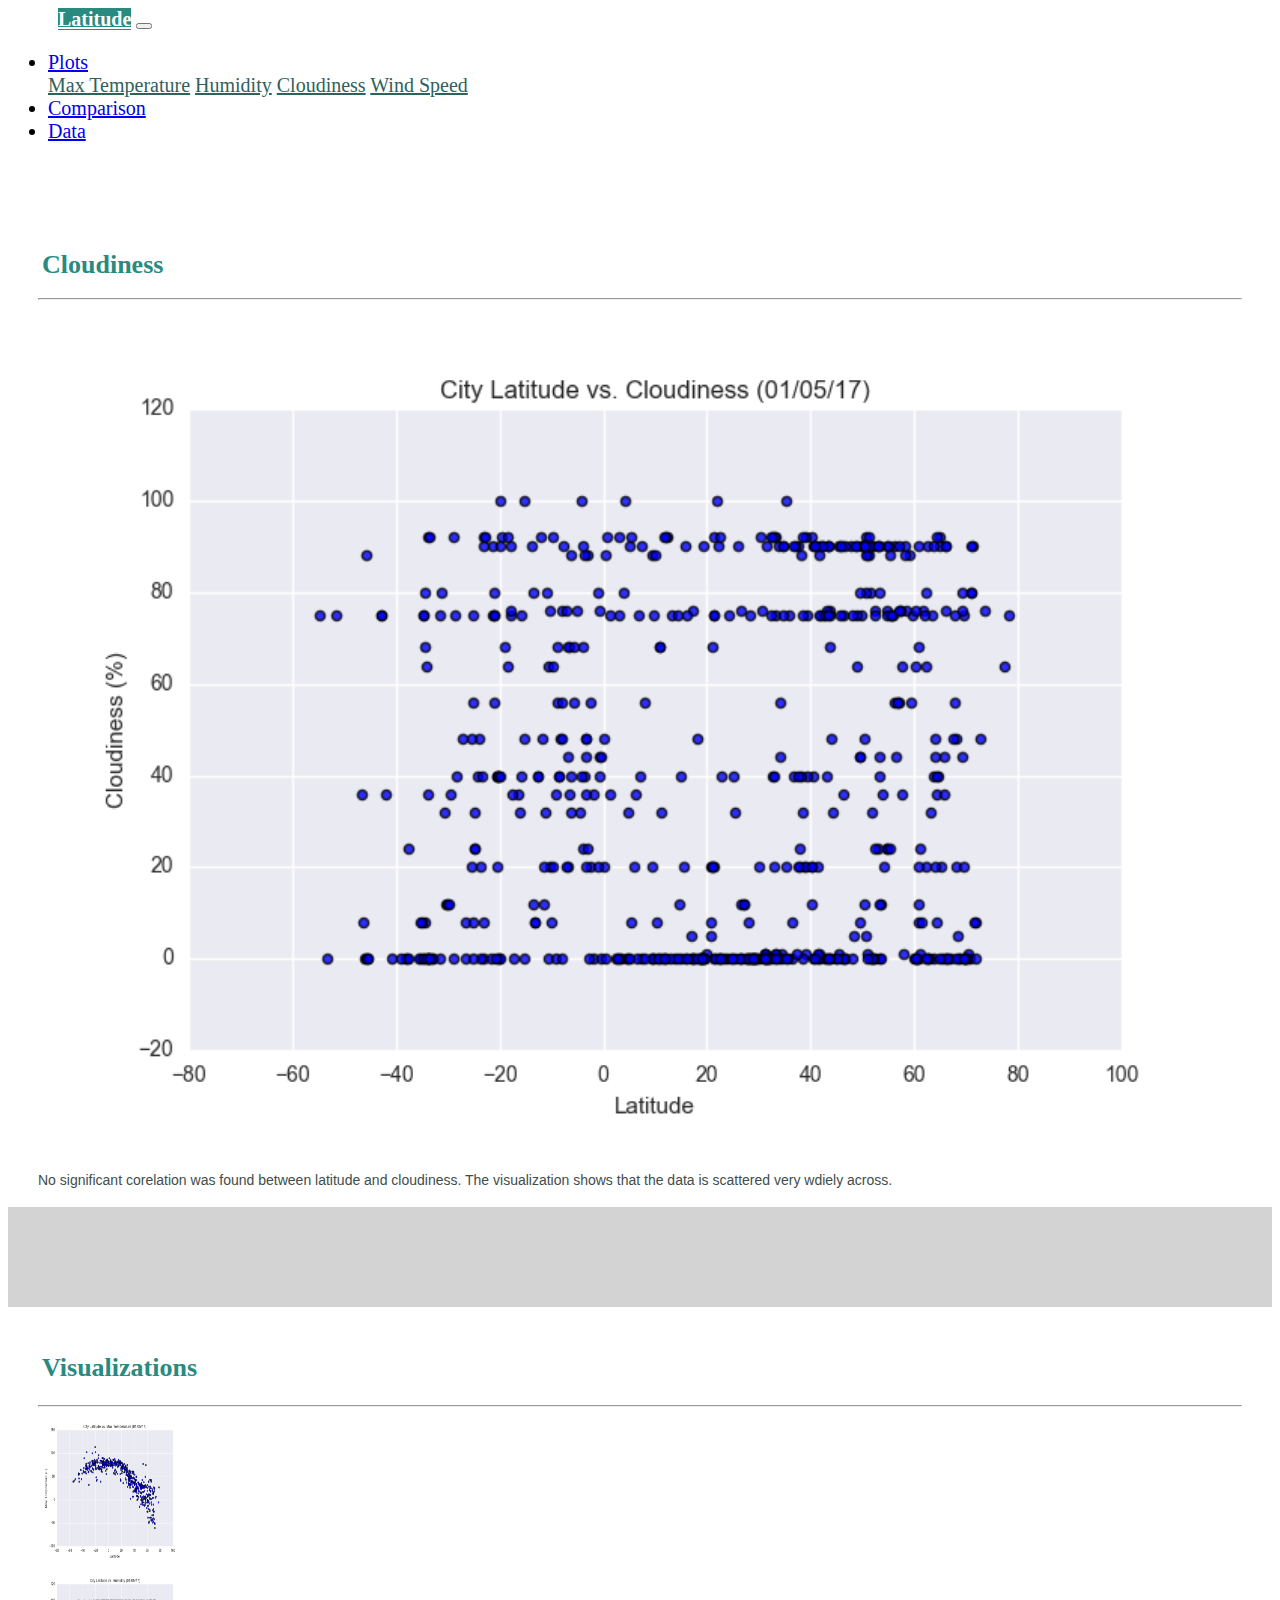
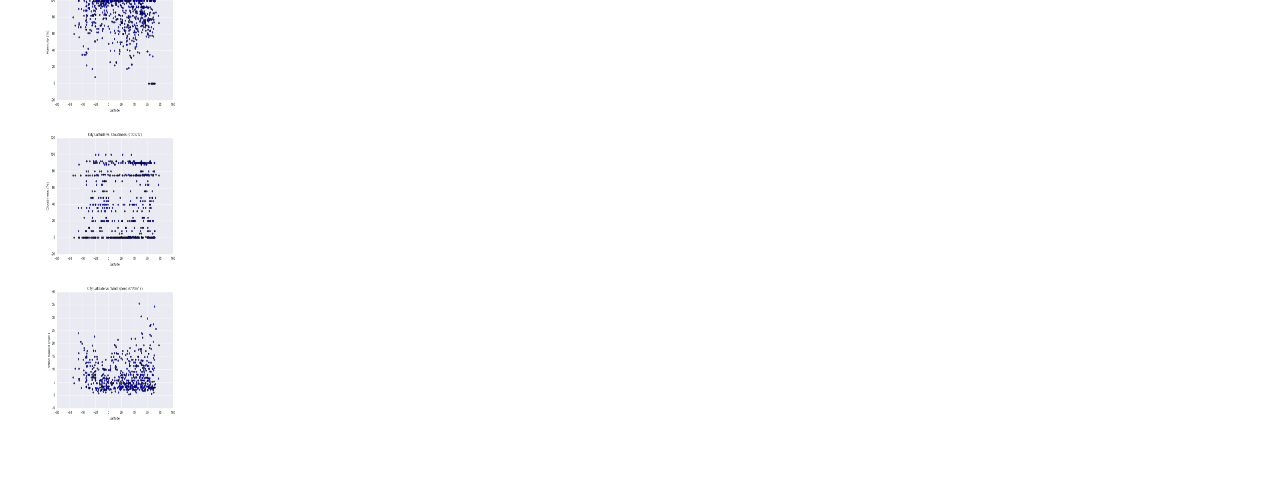
<file: cloudiness.html>
<!DOCTYPE html>
<html lang="en">

<head>
  <meta charset="UTF-8">
  <title>Bootstrap Visualization Dashboard</title>
  <link rel="stylesheet" href="https://cdn.jsdelivr.net/npm/bootstrap@4.5.3/dist/css/bootstrap.min.css" integrity="sha384-TX8t27EcRE3e/ihU7zmQxVncDAy5uIKz4rEkgIXeMed4M0jlfIDPvg6uqKI2xXr2" crossorigin="anonymous">
  <link rel="stylesheet" href="style.css">
</head>
<body>

<!-- Webpage #1: Landing Page -->
  <!-- navbar -->
  <div class="navigation">
    <nav class = "navbar fixed-top navbar-expand navbar-light">
        <a class="navbar-brand" href="index.html">Latitude</a>
        <button class="navbar-toggler border" type="button" data-toggle="collapse" data-target="#navbarNavDropdown" aria-controls="navbarNavDropdown" aria-expanded="false" aria-label="Toggle navigation">
          <span class="navbar-toggler-icon"></span>
        </button>
  ​
        <!-- Collect the nav links, forms, and other content for toggling -->
        <div class="collapse navbar-collapse" id="navbarNavDropdown">
          <ul class="navbar-nav ml-auto">
            <li class="nav-item dropdown">
              <a href="#" class="nav-link dropdown-toggle" data-toggle="dropdown" id="navbarDropdownMenuLink" role="button" aria-haspopup="true" aria-expanded="false">Plots</a>
              <div class="dropdown-menu" aria-labelledby="navbarDropdownMenuLink">
                <a class="dropdown-item" href="max_temp.html">Max Temperature</a>
                <a class="dropdown-item" href="humidity.html">Humidity</a>
                <a class="dropdown-item" href="cloudiness.html">Cloudiness</a>
                <a class="dropdown-item" href="wind.html">Wind Speed</a>
              </div>
            </li>
            <li class="nav-item">
        <a class="nav-link" href="comparison.html">Comparison</a>
      </li>
            <li class="nav-item">
        <a class="nav-link" href="data.html">Data</a>
      </li>
          </ul>
        </div>
      </nav>
  </div>
  
  <!-- Page Description -->
  <div class = "container-bg">
    <div class = "container">
      <div class = "row">
        <div class = "col-md-7">
          <div class = "landing-summary">
          <h1 class = "landing-header"> Cloudiness </h1>
          <hr>
          <br>
          <img src="Resources/assets/images/Fig3.png">
          <p>No significant corelation was found between latitude and cloudiness. The visualization shows that the data is scattered very wdiely across. </p>         
          </div>
        </div>


        <div class = "col-md-5">
          <div class = "imageNav-summary">
          <h2 class = "landing-header"> Visualizations </h2>        
          <hr>          
          <div class = "row">
            <div class = "col-md-6">
              <a href="max_temp.html">
              <img class = "small-image" src="Resources/assets/images/Fig1.png", title = "Lat vs. Max Temp">
              </a>
            </div>
            <div class = "col-md-6">
              <a href="humidity.html">
              <img class = "small-image" src="Resources/assets/images/Fig2.png", title = "Lat vs. Humidity">
              </a>
            </div>
   
            <div class = "col-md-6">
              <a href = "cloudiness.html">
              <img class = "small-image" src="Resources/assets/images/Fig3.png", title = "Lat vs. Cloudiness">
              </a>
            </div>
            <div class = "col-md-6">
              <a href = "wind.html">
              <img class = "small-image" src="Resources/assets/images/Fig4.png", title = "Lat vs. Wind">
              </a>
            </div>
         
        </div>
      </div>
    </div>
  </div>



<!-- jQuery CDN -->
<script src="https://code.jquery.com/jquery-3.5.1.slim.min.js"
integrity="sha384-DfXdz2htPH0lsSSs5nCTpuj/zy4C+OGpamoFVy38MVBnE+IbbVYUew+OrCXaRkfj"
crossorigin="anonymous"></script>
<!-- Bootstrap CDN -->
<script src="https://cdn.jsdelivr.net/npm/bootstrap@4.5.3/dist/js/bootstrap.bundle.min.js"
integrity="sha384-ho+j7jyWK8fNQe+A12Hb8AhRq26LrZ/JpcUGGOn+Y7RsweNrtN/tE3MoK7ZeZDyx"
crossorigin="anonymous"></script>

</body>

</html>
</file>
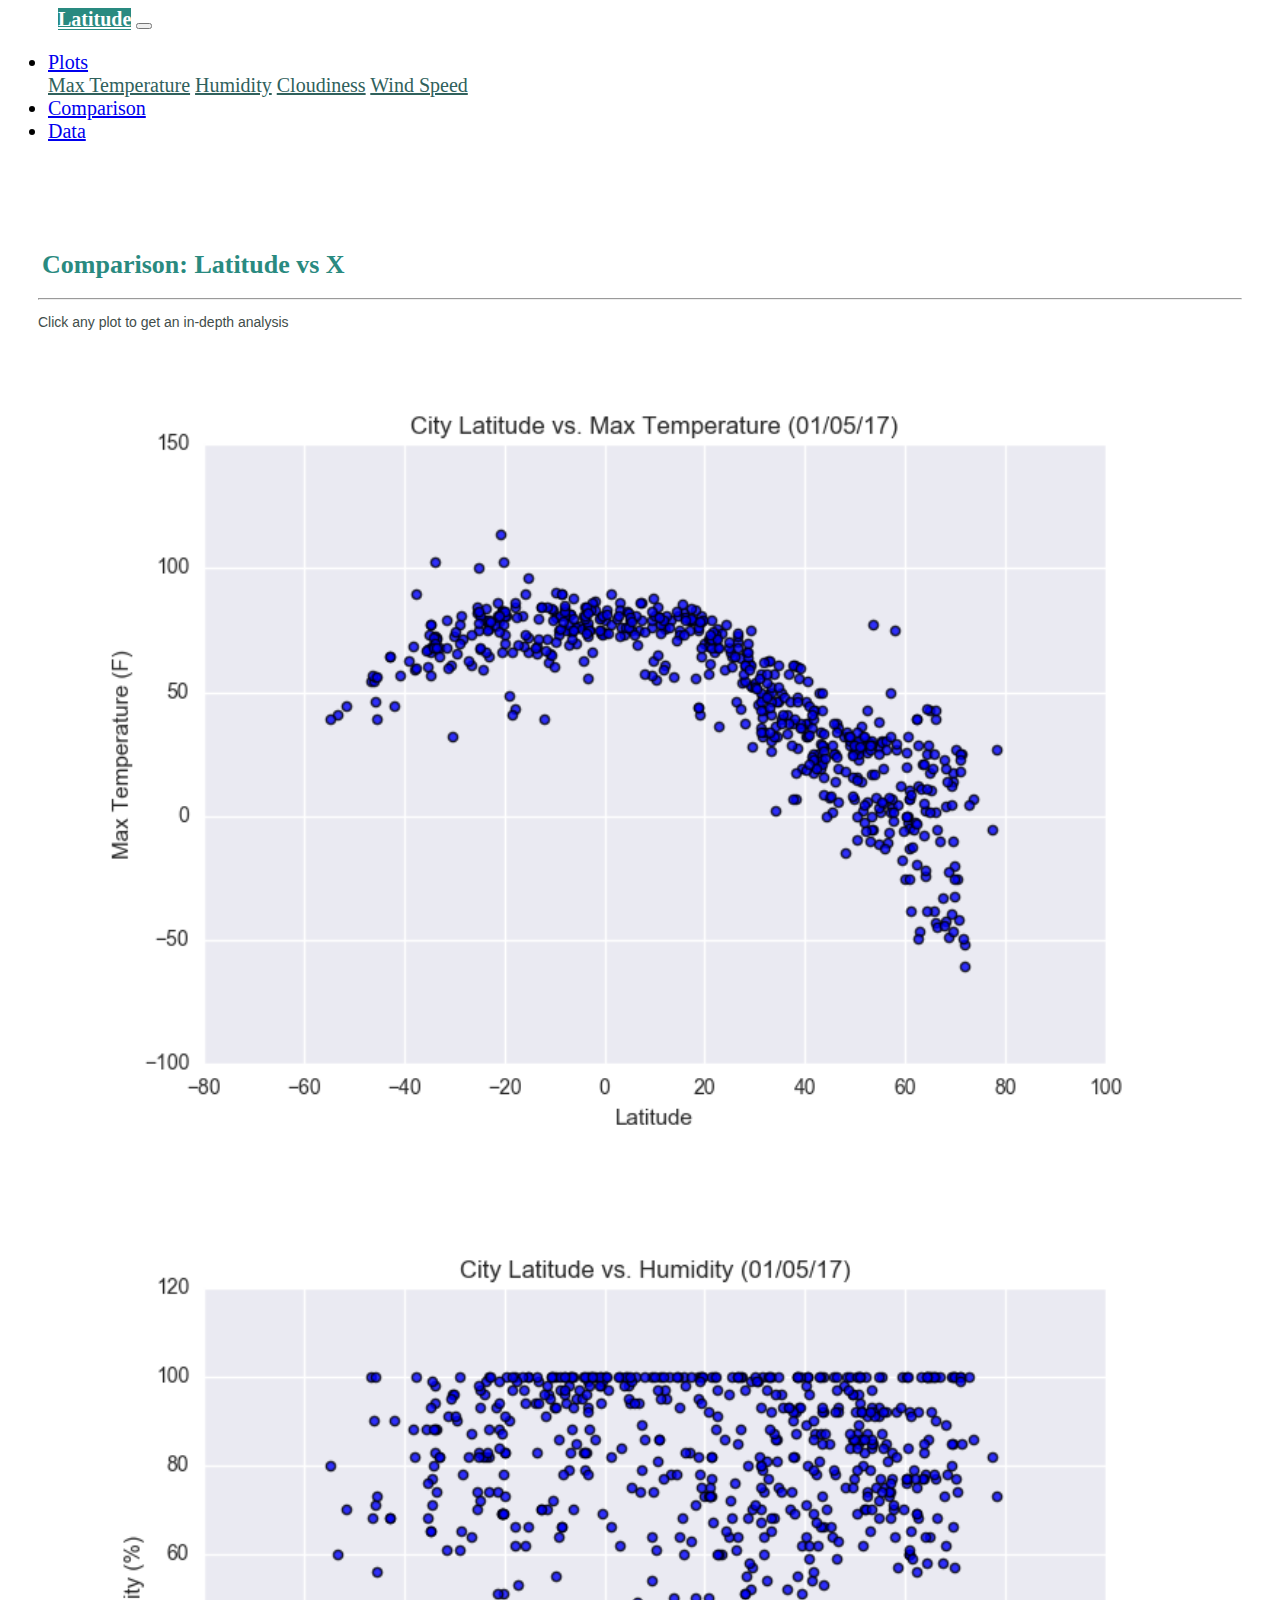
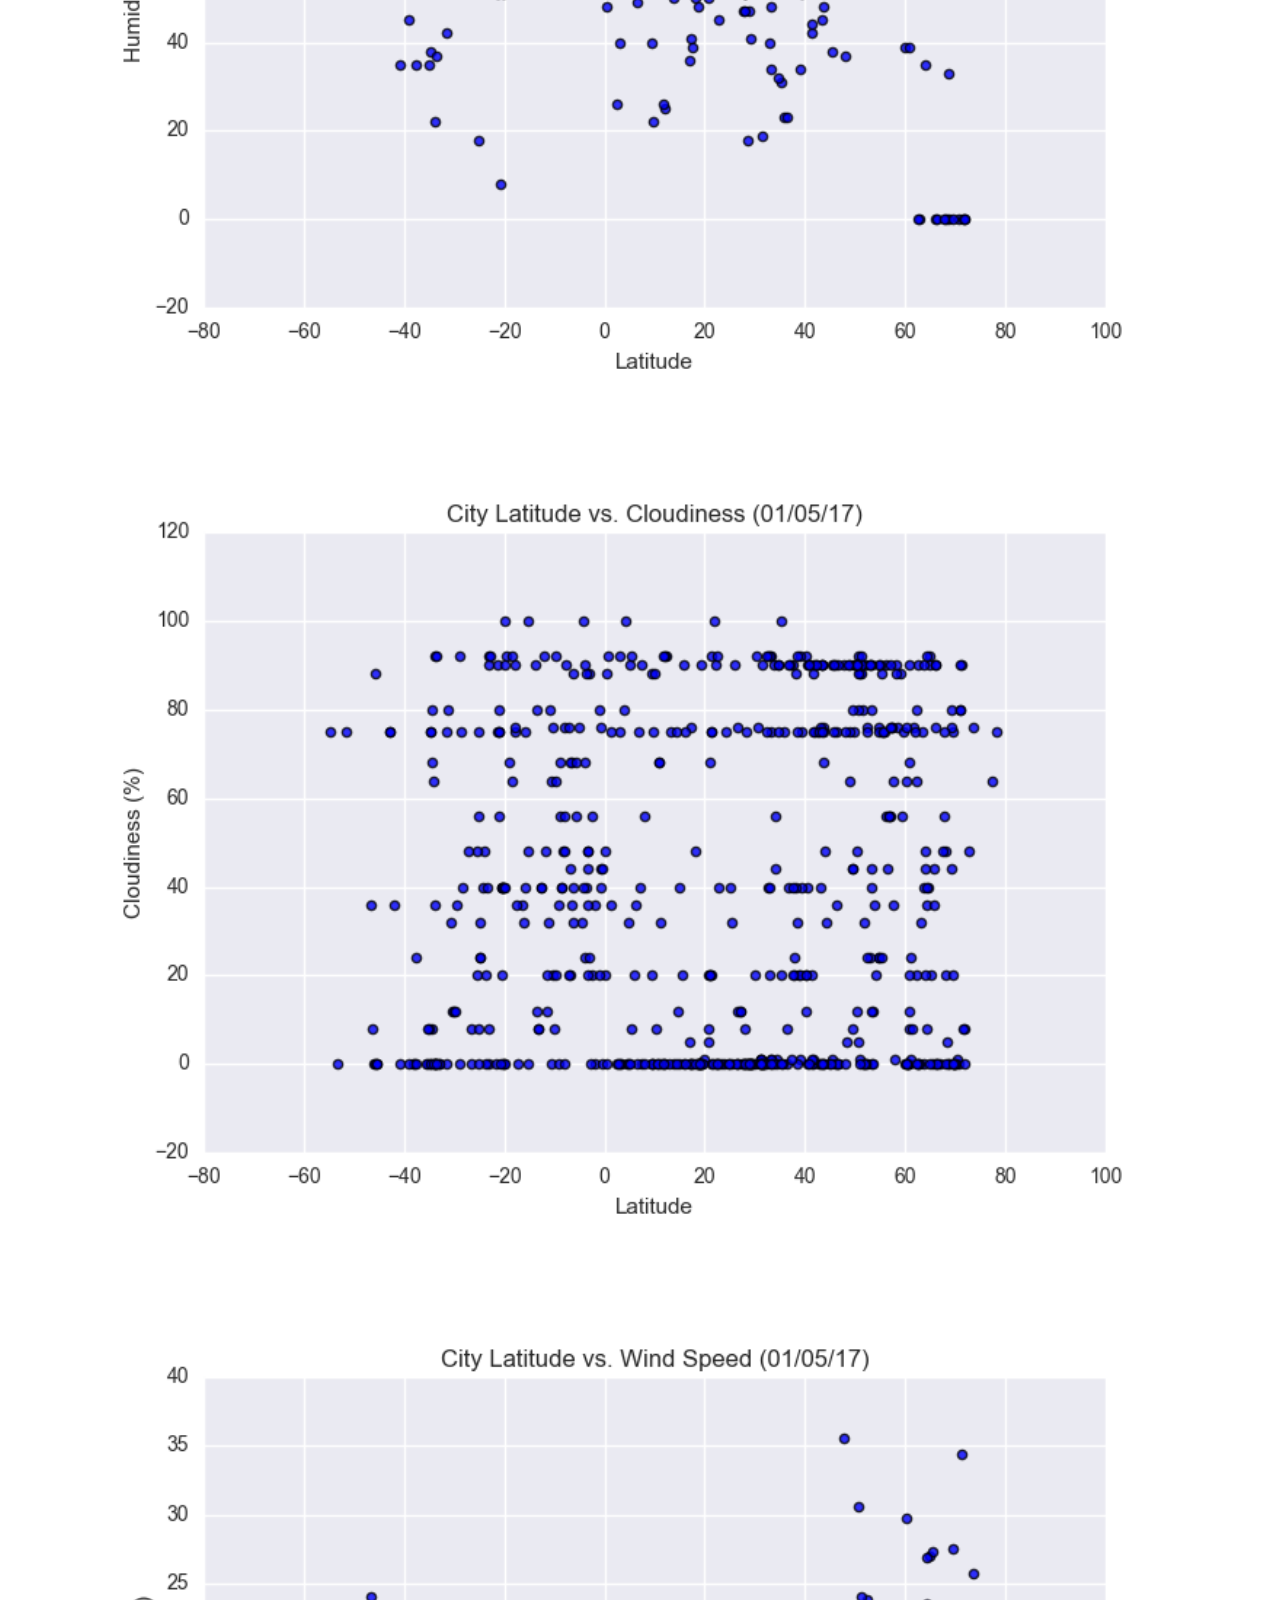
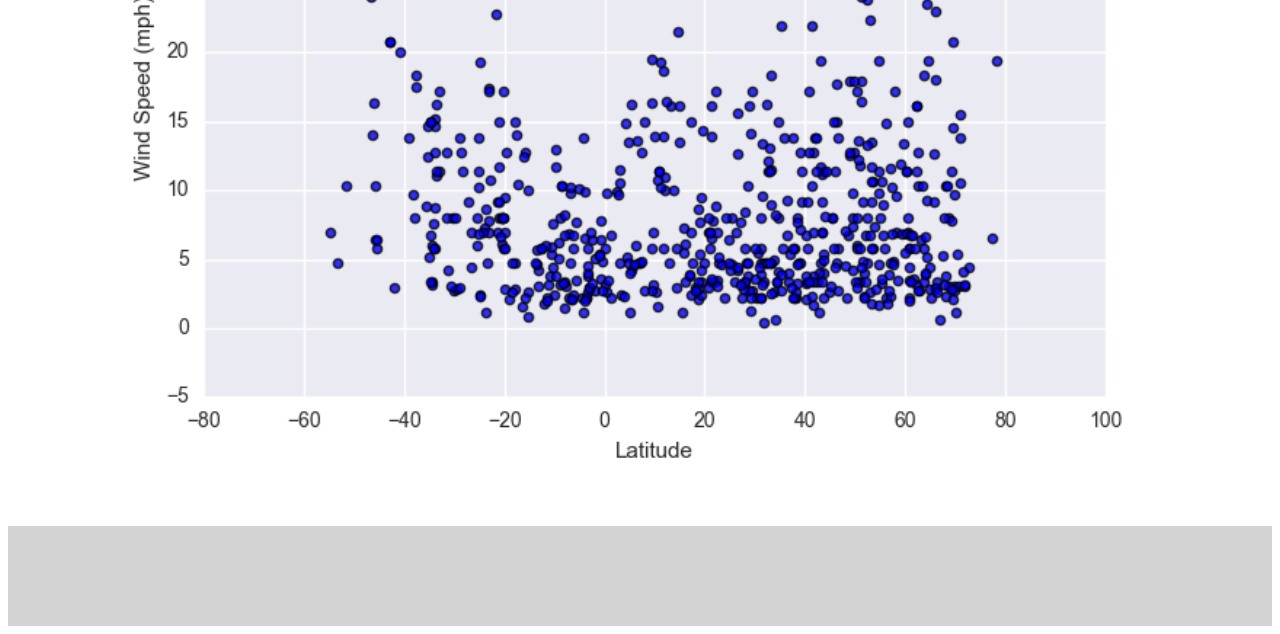
<file: comparison.html>
<!DOCTYPE html>
<html lang="en">

<head>
  <meta charset="UTF-8">
  <title>Bootstrap Visualization Dashboard</title>
  <link rel="stylesheet" href="https://cdn.jsdelivr.net/npm/bootstrap@4.5.3/dist/css/bootstrap.min.css" integrity="sha384-TX8t27EcRE3e/ihU7zmQxVncDAy5uIKz4rEkgIXeMed4M0jlfIDPvg6uqKI2xXr2" crossorigin="anonymous">
  <link rel="stylesheet" href="style.css">
</head>
<body>

<!-- Webpage #1: Landing Page -->
  <!-- navbar -->
  <div class="navigation">
    <nav class = "navbar fixed-top navbar-expand navbar-light">
        <a class="navbar-brand" href="index.html">Latitude</a>
        <button class="navbar-toggler border" type="button" data-toggle="collapse" data-target="#navbarNavDropdown" aria-controls="navbarNavDropdown" aria-expanded="false" aria-label="Toggle navigation">
          <span class="navbar-toggler-icon"></span>
        </button>
  ​
        <!-- Collect the nav links, forms, and other content for toggling -->
        <div class="collapse navbar-collapse" id="navbarNavDropdown">
          <ul class="navbar-nav ml-auto">
            <li class="nav-item dropdown">
              <a href="#" class="nav-link dropdown-toggle" data-toggle="dropdown" id="navbarDropdownMenuLink" role="button" aria-haspopup="true" aria-expanded="false">Plots</a>
              <div class="dropdown-menu" aria-labelledby="navbarDropdownMenuLink">
                <a class="dropdown-item" href="max_temp.html">Max Temperature</a>
                <a class="dropdown-item" href="humidity.html">Humidity</a>
                <a class="dropdown-item" href="cloudiness.html">Cloudiness</a>
                <a class="dropdown-item" href="wind.html">Wind Speed</a>
              </div>
            </li>
            <li class="nav-item">
        <a class="nav-link" href="comparison.html">Comparison</a>
      </li>
            <li class="nav-item">
        <a class="nav-link" href="data.html">Data</a>
      </li>
          </ul>
        </div>
      </nav>
  </div>
  
  <!-- Page Description -->
  <div class = "container-bg">
    <div class = "container", style="padding-bottom: 40px;">
      <div class = "row">
        <div class = "col-md-12">
          <div class = "landing-summary">
          <h1 class = "landing-header"> Comparison: Latitude vs X </h1>          
          <hr>          
          <p> Click any plot to get an in-depth analysis</p>    
          

          <div class = "row">
            <div class = "col-md-6", style="padding: 20px;">
              <a href="max_temp.html">
              <img src="Resources/assets/images/Fig1.png", title = "Lat vs. Max Temp">
              </a>
          </div>
          <div class = "col-md-6", style="padding: 20px;">
            <a href="humidity.html">
            <img src="Resources/assets/images/Fig2.png", title = "Lat vs. Humidity">
            </a>
          </div>
   
          <div class = "col-md-6", style="padding: 20px;">
            <a href = "cloudiness.html">
            <img src="Resources/assets/images/Fig3.png", title = "Lat vs. Cloudiness">
            </a>
          </div>
          <div class = "col-md-6", style="padding: 20px;">
            <a href = "wind.html">
            <img src="Resources/assets/images/Fig4.png", title = "Lat vs. Wind">
            </a>
          </div>         
        </div>
      </div>
    </div>
  </div>



<!-- jQuery CDN -->
<script src="https://code.jquery.com/jquery-3.5.1.slim.min.js"
integrity="sha384-DfXdz2htPH0lsSSs5nCTpuj/zy4C+OGpamoFVy38MVBnE+IbbVYUew+OrCXaRkfj"
crossorigin="anonymous"></script>
<!-- Bootstrap CDN -->
<script src="https://cdn.jsdelivr.net/npm/bootstrap@4.5.3/dist/js/bootstrap.bundle.min.js"
integrity="sha384-ho+j7jyWK8fNQe+A12Hb8AhRq26LrZ/JpcUGGOn+Y7RsweNrtN/tE3MoK7ZeZDyx"
crossorigin="anonymous"></script>

</body>

</html>
</file>
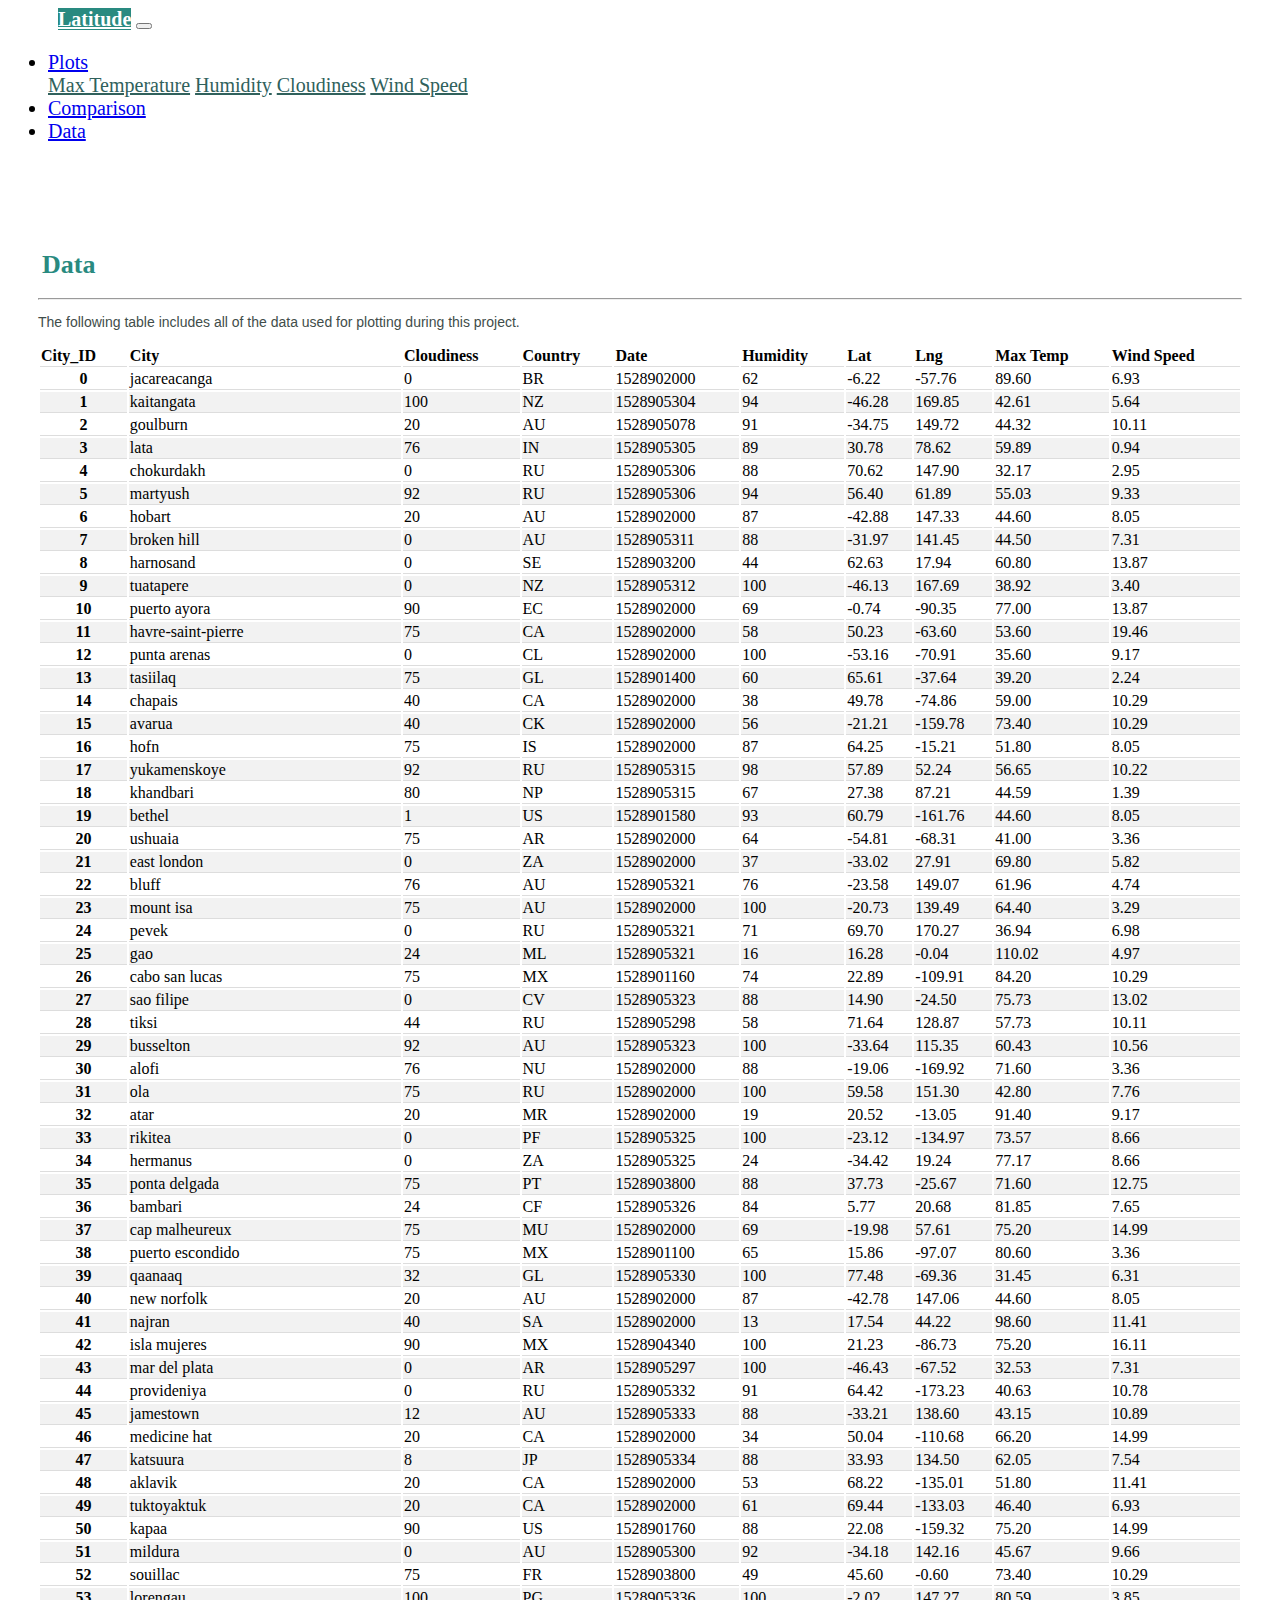
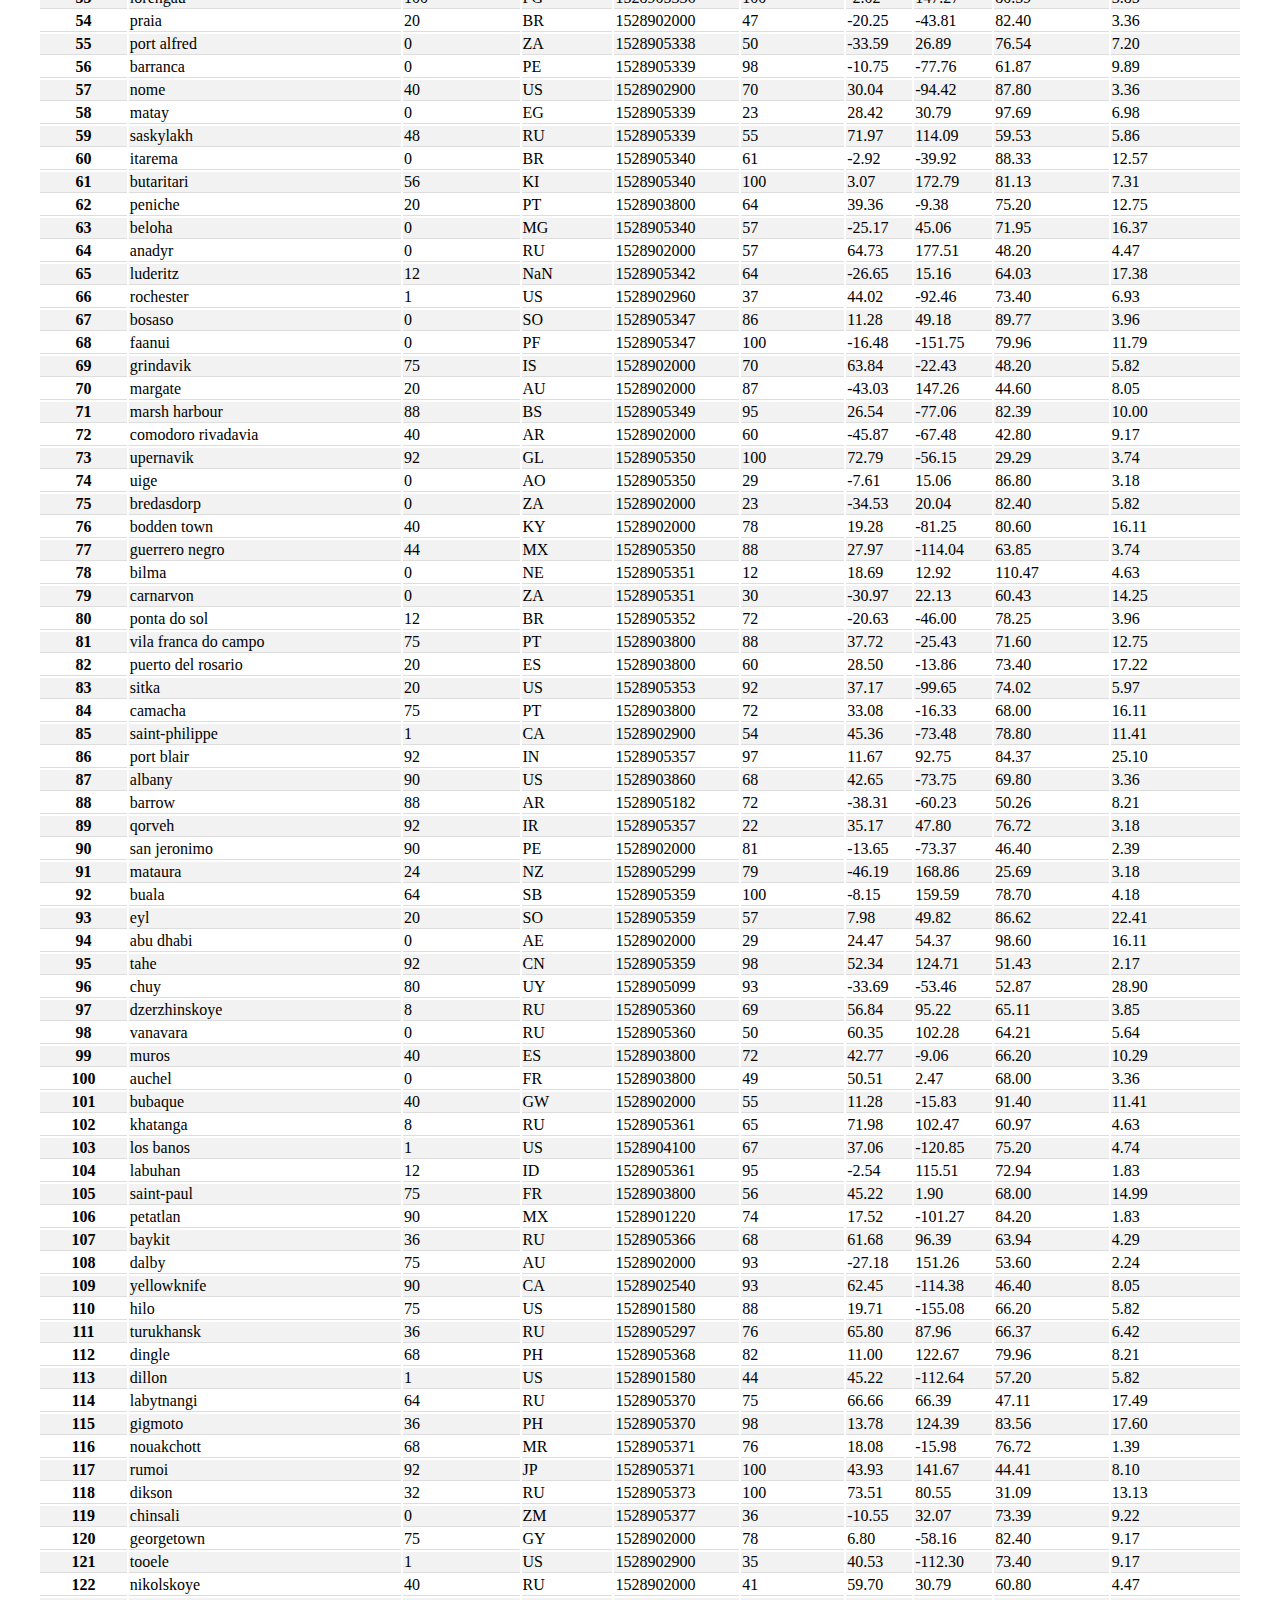
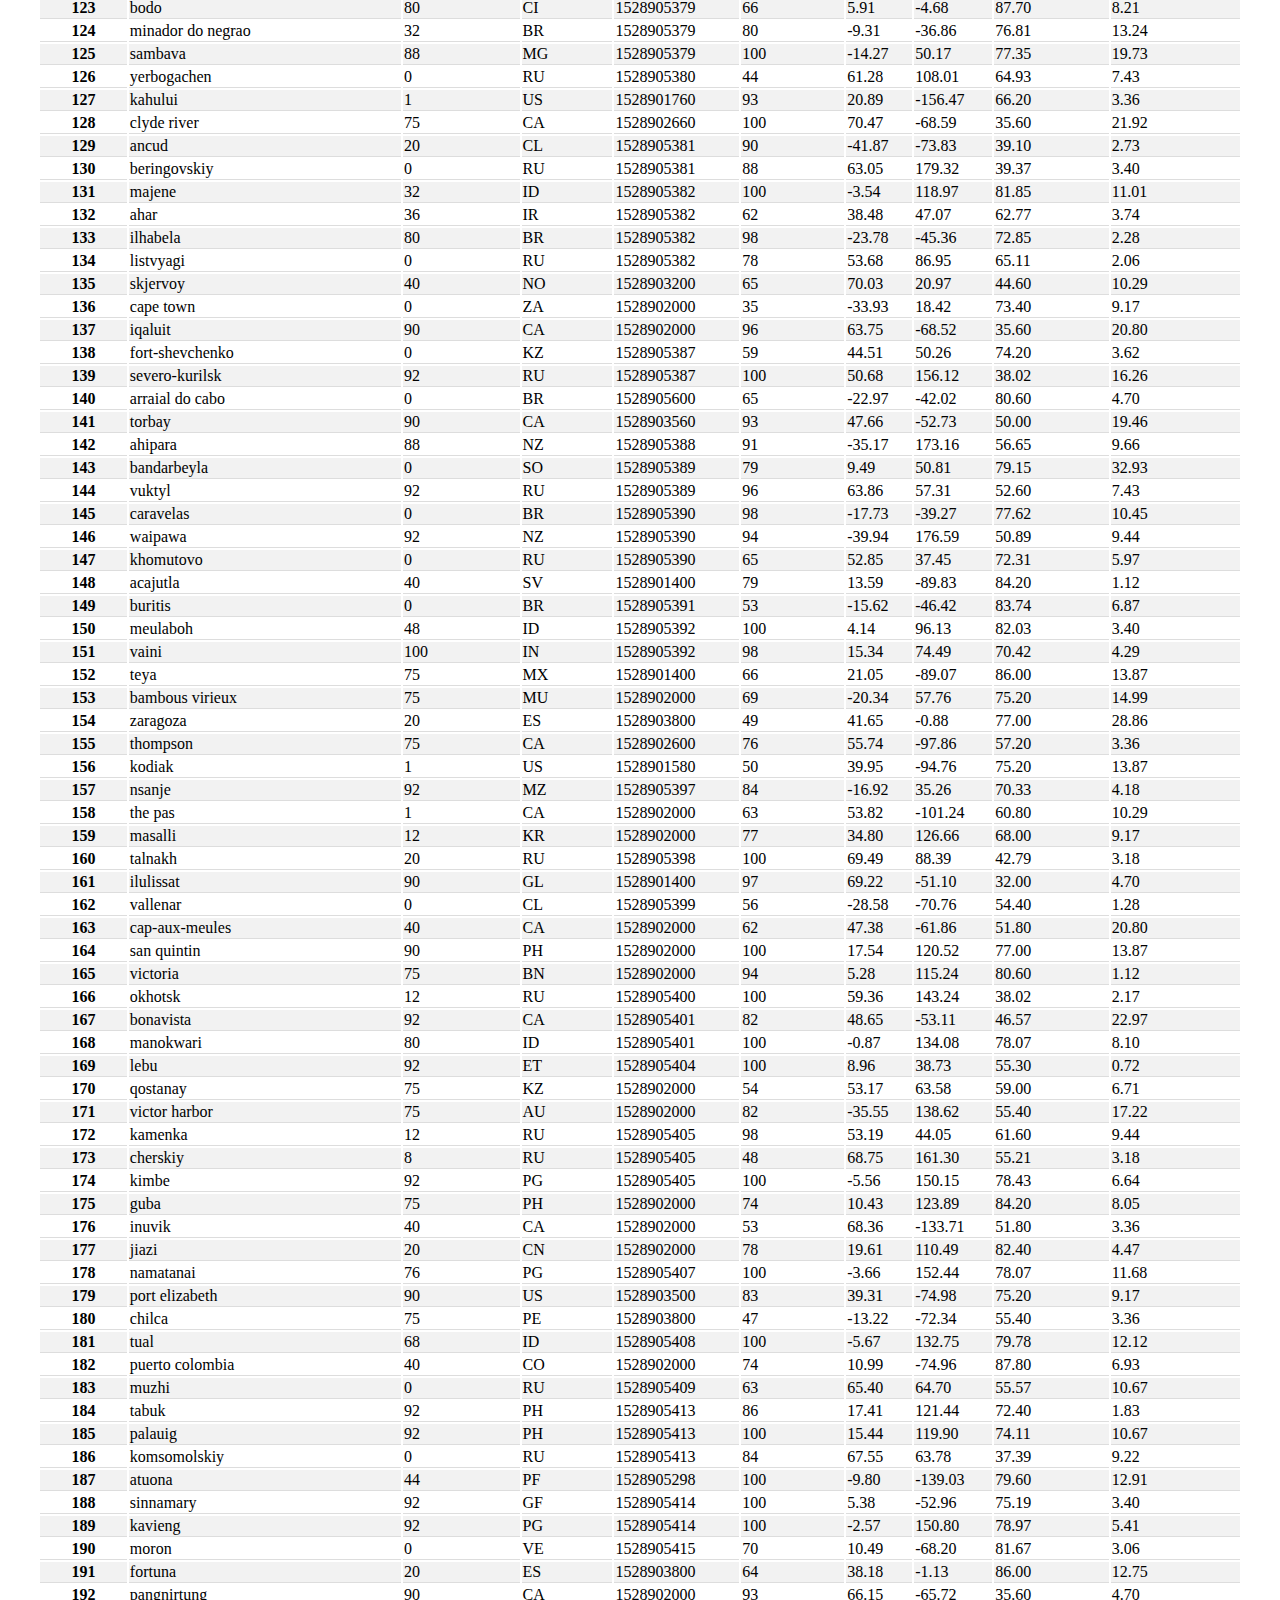
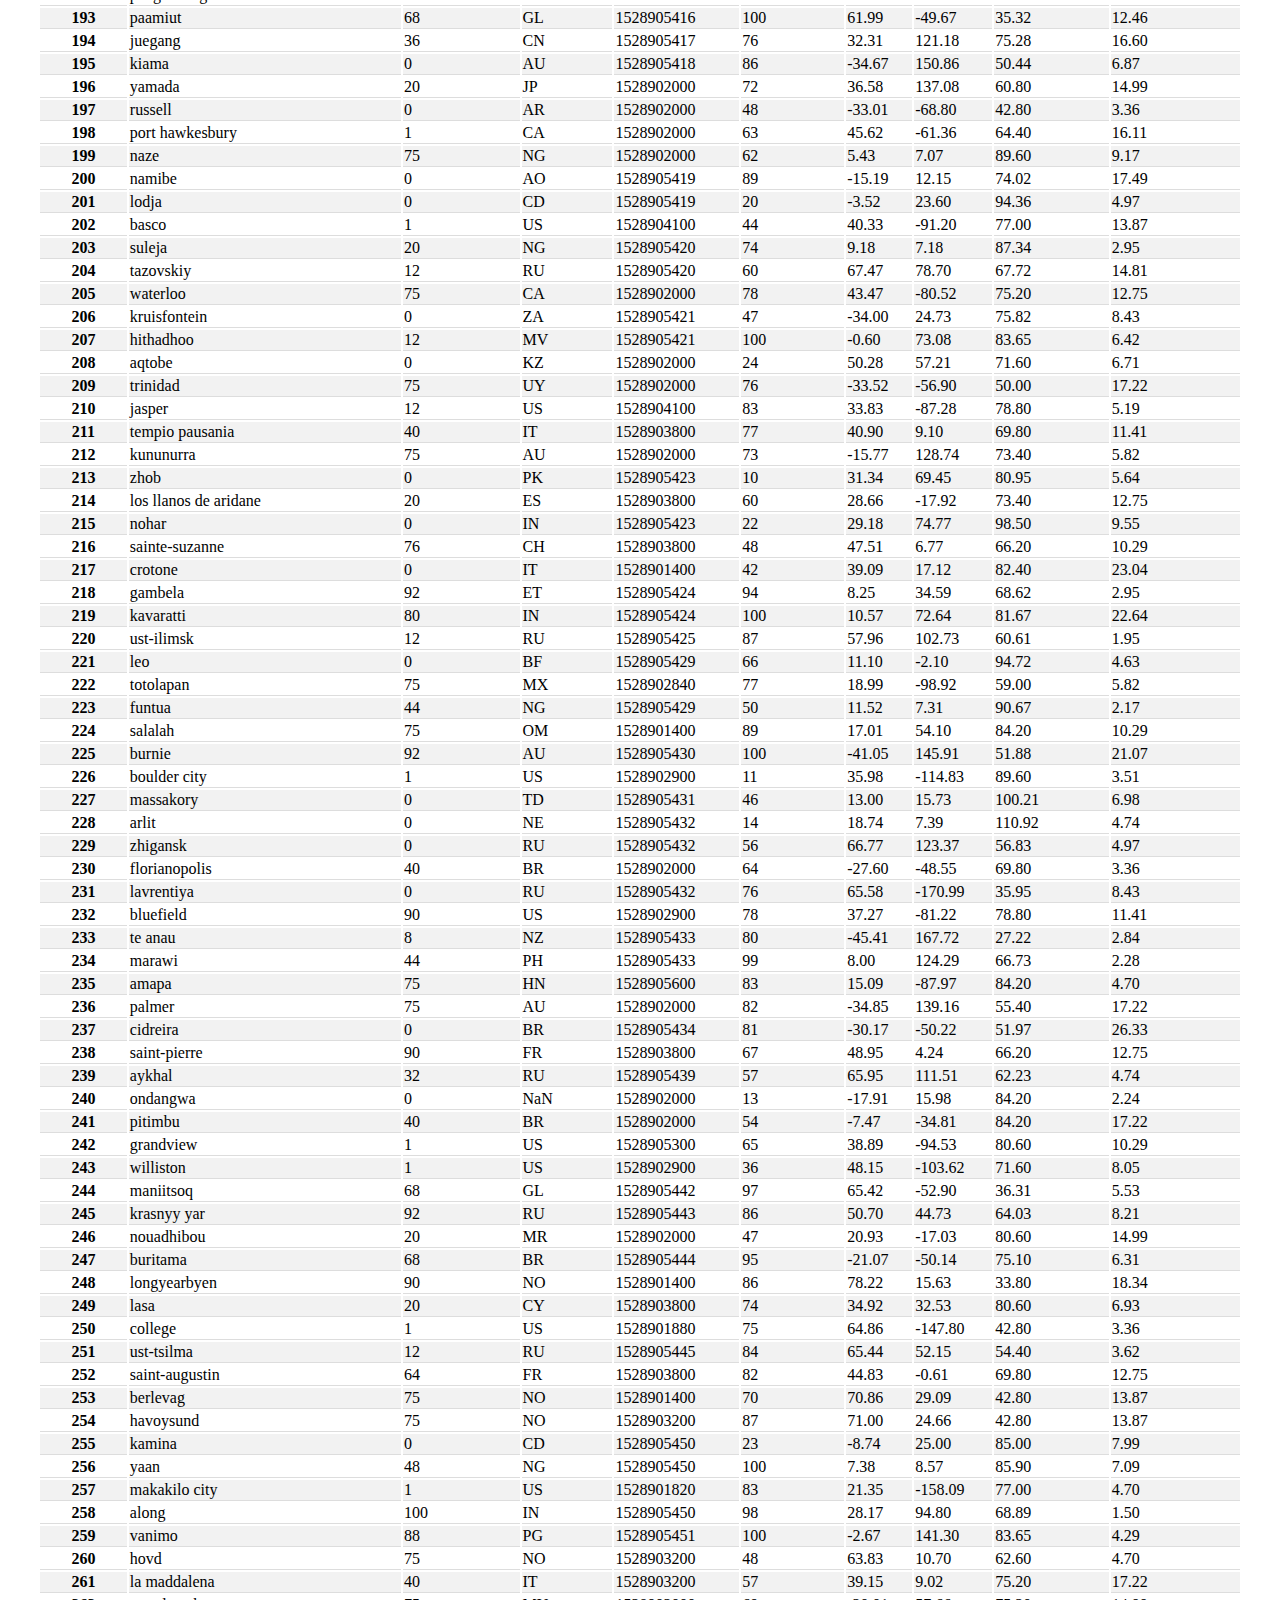
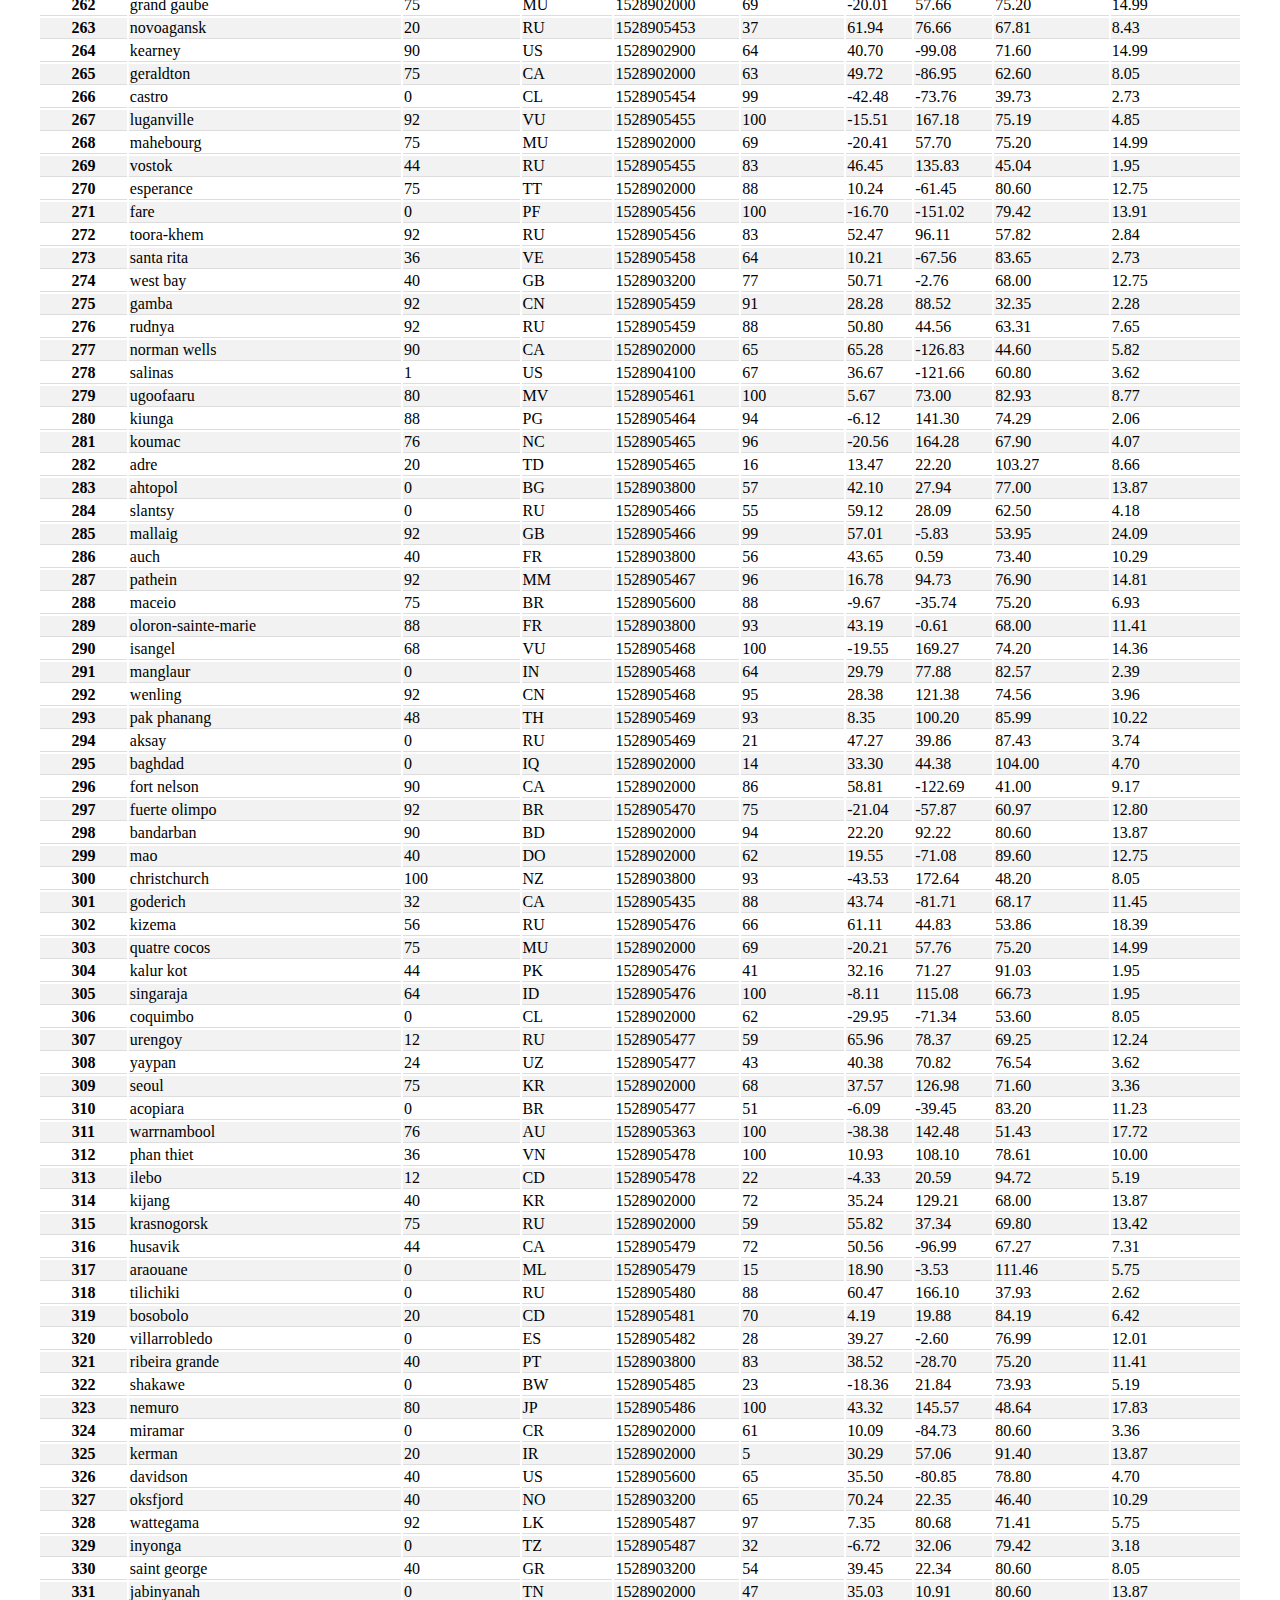
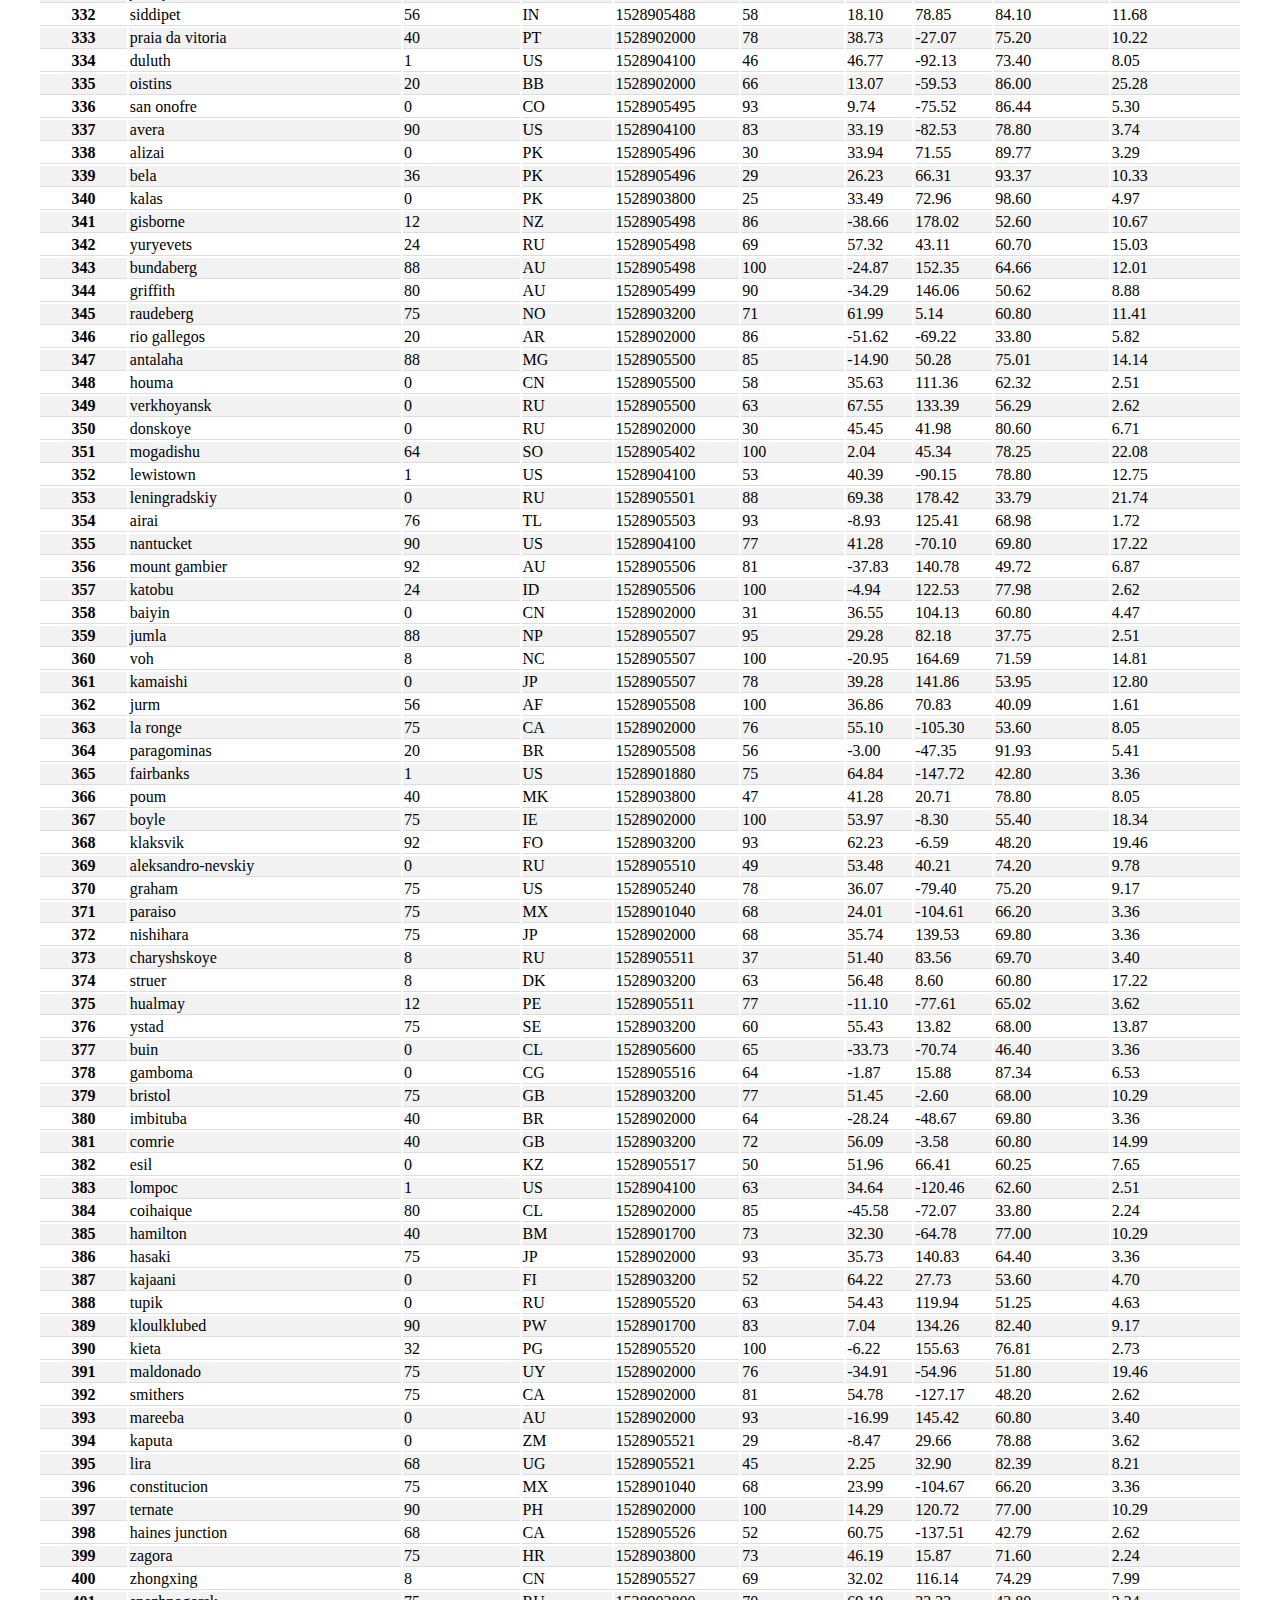
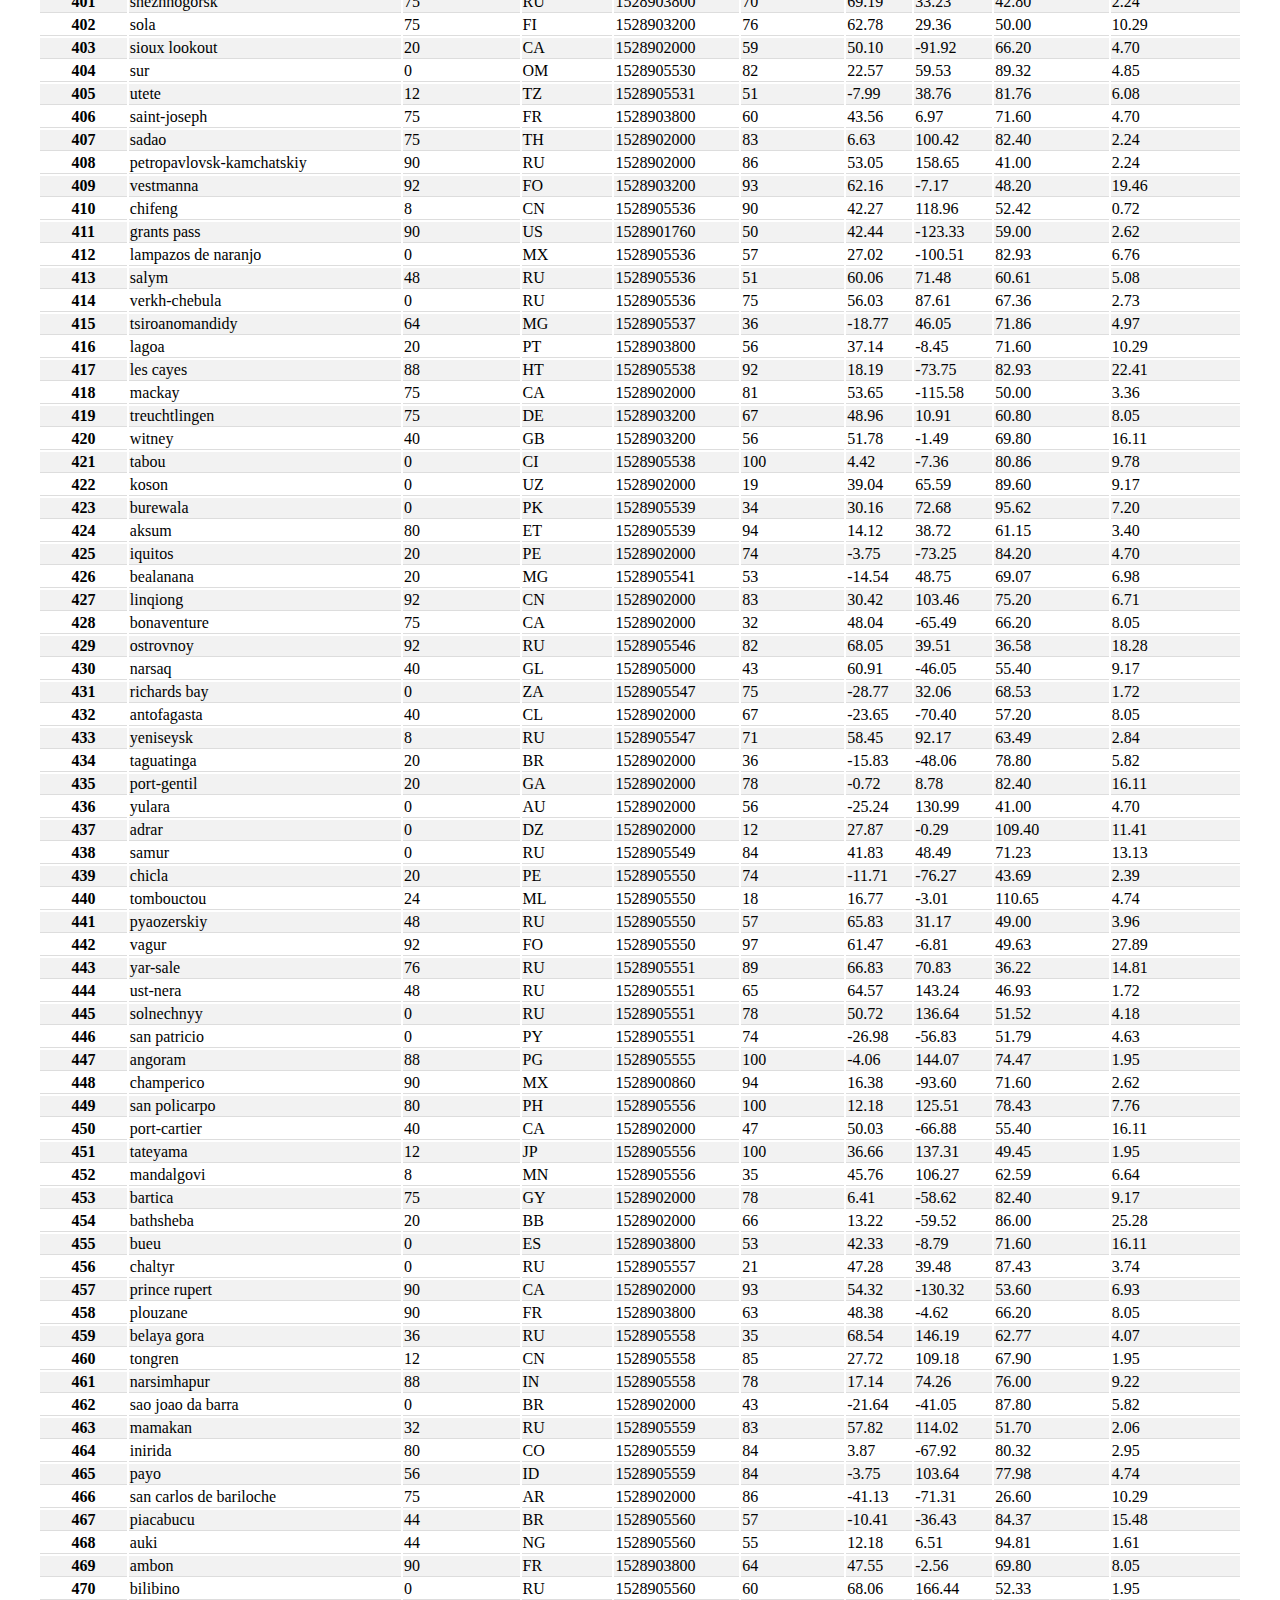
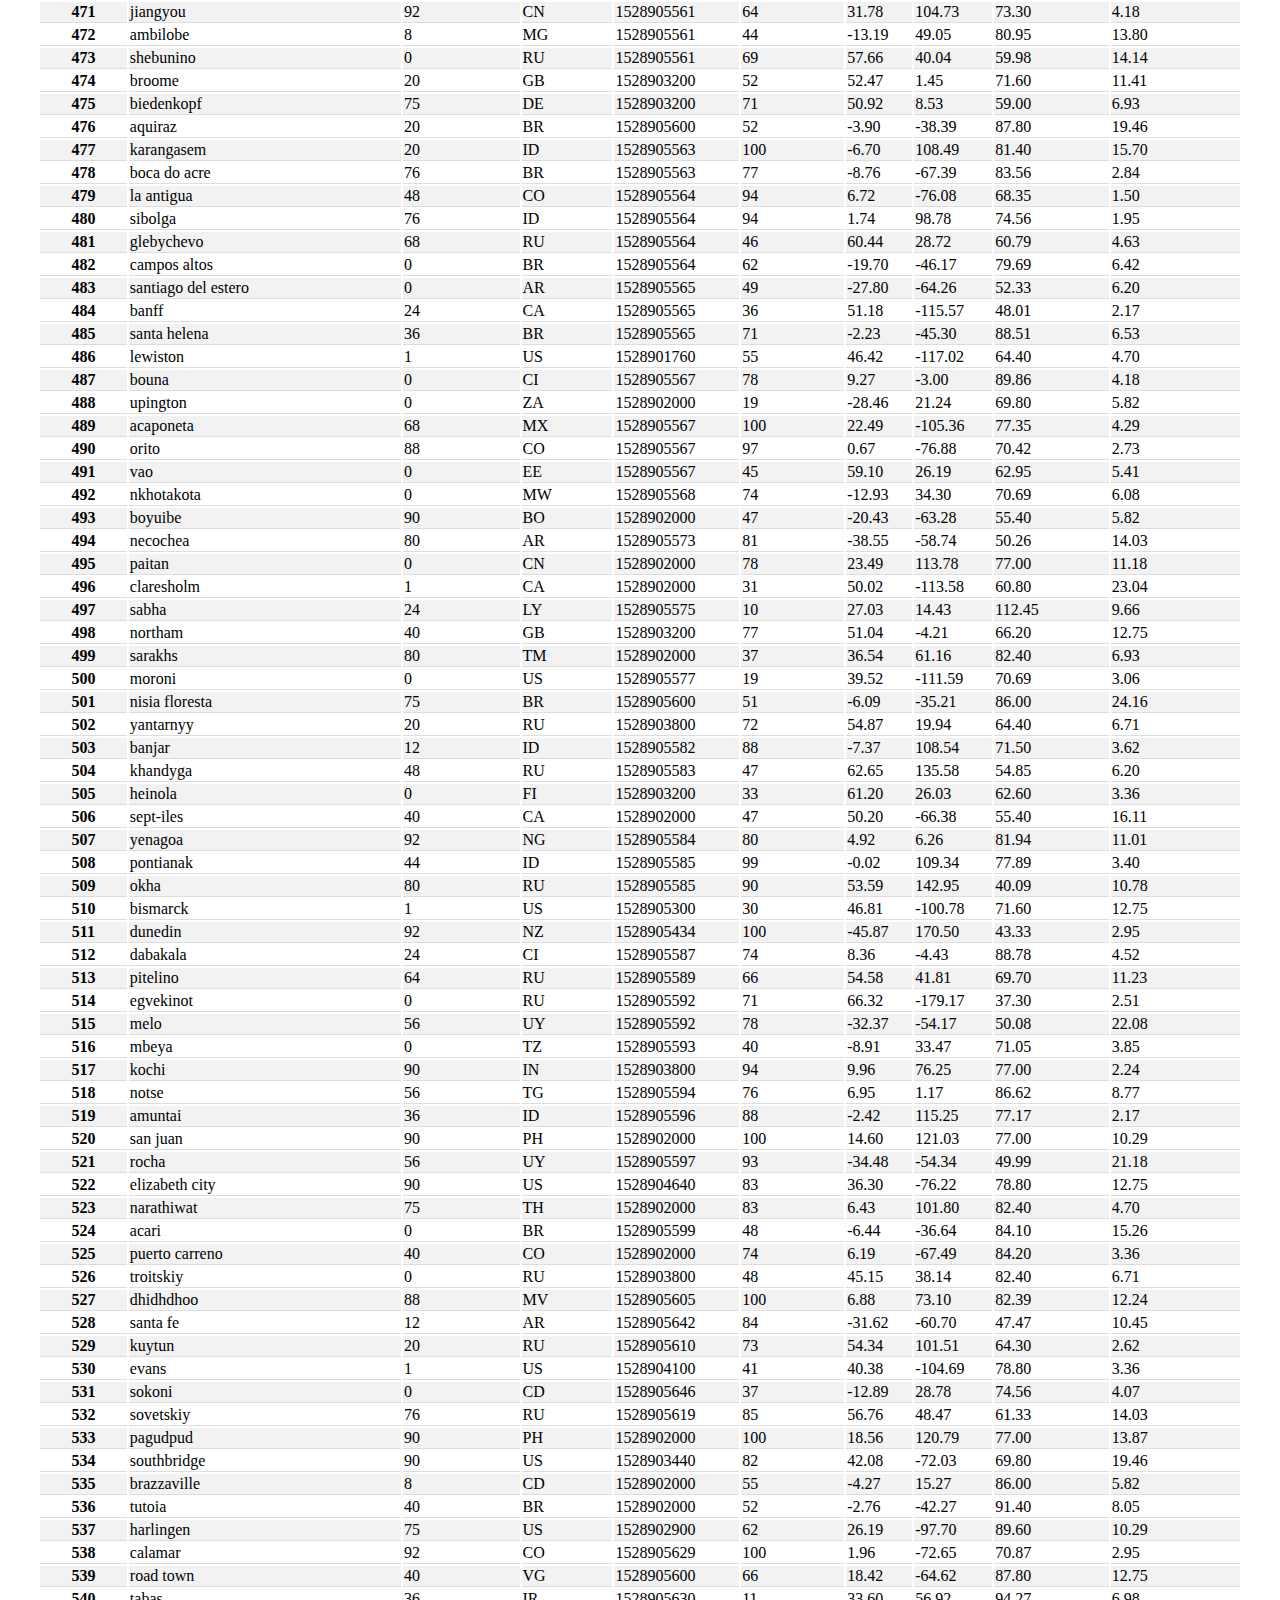
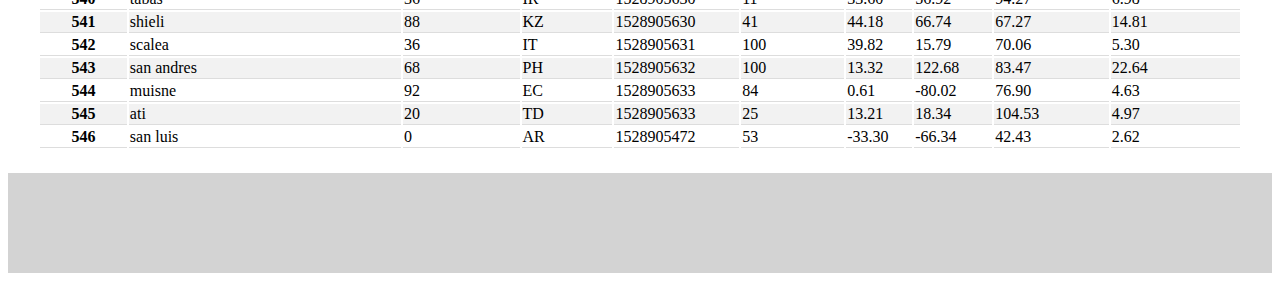
<file: data.html>
<!DOCTYPE html>
<html lang="en">

<head>
  <meta charset="UTF-8">
  <title>Bootstrap Visualization Dashboard</title>
  <link rel="stylesheet" href="https://cdn.jsdelivr.net/npm/bootstrap@4.5.3/dist/css/bootstrap.min.css" integrity="sha384-TX8t27EcRE3e/ihU7zmQxVncDAy5uIKz4rEkgIXeMed4M0jlfIDPvg6uqKI2xXr2" crossorigin="anonymous">
  <link rel="stylesheet" href="style.css">
</head>
<body>

<!-- Webpage #1: Landing Page -->
  <!-- navbar -->
  <div class="navigation">
    <nav class = "navbar fixed-top navbar-expand navbar-light">
        <a class="navbar-brand" href="index.html">Latitude</a>
        <button class="navbar-toggler border" type="button" data-toggle="collapse" data-target="#navbarNavDropdown" aria-controls="navbarNavDropdown" aria-expanded="false" aria-label="Toggle navigation">
          <span class="navbar-toggler-icon"></span>
        </button>
  ​
        <!-- Collect the nav links, forms, and other content for toggling -->
        <div class="collapse navbar-collapse" id="navbarNavDropdown">
          <ul class="navbar-nav ml-auto">
            <li class="nav-item dropdown">
              <a href="#" class="nav-link dropdown-toggle" data-toggle="dropdown" id="navbarDropdownMenuLink" role="button" aria-haspopup="true" aria-expanded="false">Plots</a>
              <div class="dropdown-menu" aria-labelledby="navbarDropdownMenuLink">
                <a class="dropdown-item" href="max_temp.html">Max Temperature</a>
                <a class="dropdown-item" href="humidity.html">Humidity</a>
                <a class="dropdown-item" href="cloudiness.html">Cloudiness</a>
                <a class="dropdown-item" href="wind.html">Wind Speed</a>
              </div>
            </li>
            <li class="nav-item">
        <a class="nav-link" href="comparison.html">Comparison</a>
      </li>
            <li class="nav-item">
        <a class="nav-link" href="data.html">Data</a>
      </li>
          </ul>
        </div>
      </nav>
  </div>
  
  <!-- Page Description -->
  <div class = "container-bg">
    <div class = "container", style="padding-bottom: 40px;">
      <div class = "row">
        <div class = "col-md-12">
          <div class = "landing-summary">
          <h1 class = "landing-header"> Data </h1>          
          <hr>          
          <p> The following table includes all of the data used for plotting during this project.</p>   
        <div class = "table-responsive">
          <table class="dataframe" width = "100%">          
           
            <thead>
              <tr style="text-align: left;">
                <th>City_ID</th>
                <th>City</th>
                <th>Cloudiness</th>
                <th>Country</th>
                <th>Date</th>
                <th>Humidity</th>
                <th>Lat</th>
                <th>Lng</th>
                <th>Max Temp</th>
                <th>Wind Speed</th>
              </tr>
              <!-- <tr>
                <th>City_ID</th>
                <th></th>
                <th></th>
                <th></th>
                <th></th>
                <th></th>
                <th></th>
                <th></th>
                <th></th>
                <th></th>
              </tr> -->
            </thead>
            <tbody>
              <tr>
                <th>0</th>
                <td>jacareacanga</td>
                <td>0</td>
                <td>BR</td>
                <td>1528902000</td>
                <td>62</td>
                <td>-6.22</td>
                <td>-57.76</td>
                <td>89.60</td>
                <td>6.93</td>
              </tr>
              <tr>
                <th>1</th>
                <td>kaitangata</td>
                <td>100</td>
                <td>NZ</td>
                <td>1528905304</td>
                <td>94</td>
                <td>-46.28</td>
                <td>169.85</td>
                <td>42.61</td>
                <td>5.64</td>
              </tr>
              <tr>
                <th>2</th>
                <td>goulburn</td>
                <td>20</td>
                <td>AU</td>
                <td>1528905078</td>
                <td>91</td>
                <td>-34.75</td>
                <td>149.72</td>
                <td>44.32</td>
                <td>10.11</td>
              </tr>
              <tr>
                <th>3</th>
                <td>lata</td>
                <td>76</td>
                <td>IN</td>
                <td>1528905305</td>
                <td>89</td>
                <td>30.78</td>
                <td>78.62</td>
                <td>59.89</td>
                <td>0.94</td>
              </tr>
              <tr>
                <th>4</th>
                <td>chokurdakh</td>
                <td>0</td>
                <td>RU</td>
                <td>1528905306</td>
                <td>88</td>
                <td>70.62</td>
                <td>147.90</td>
                <td>32.17</td>
                <td>2.95</td>
              </tr>
              <tr>
                <th>5</th>
                <td>martyush</td>
                <td>92</td>
                <td>RU</td>
                <td>1528905306</td>
                <td>94</td>
                <td>56.40</td>
                <td>61.89</td>
                <td>55.03</td>
                <td>9.33</td>
              </tr>
              <tr>
                <th>6</th>
                <td>hobart</td>
                <td>20</td>
                <td>AU</td>
                <td>1528902000</td>
                <td>87</td>
                <td>-42.88</td>
                <td>147.33</td>
                <td>44.60</td>
                <td>8.05</td>
              </tr>
              <tr>
                <th>7</th>
                <td>broken hill</td>
                <td>0</td>
                <td>AU</td>
                <td>1528905311</td>
                <td>88</td>
                <td>-31.97</td>
                <td>141.45</td>
                <td>44.50</td>
                <td>7.31</td>
              </tr>
              <tr>
                <th>8</th>
                <td>harnosand</td>
                <td>0</td>
                <td>SE</td>
                <td>1528903200</td>
                <td>44</td>
                <td>62.63</td>
                <td>17.94</td>
                <td>60.80</td>
                <td>13.87</td>
              </tr>
              <tr>
                <th>9</th>
                <td>tuatapere</td>
                <td>0</td>
                <td>NZ</td>
                <td>1528905312</td>
                <td>100</td>
                <td>-46.13</td>
                <td>167.69</td>
                <td>38.92</td>
                <td>3.40</td>
              </tr>
              <tr>
                <th>10</th>
                <td>puerto ayora</td>
                <td>90</td>
                <td>EC</td>
                <td>1528902000</td>
                <td>69</td>
                <td>-0.74</td>
                <td>-90.35</td>
                <td>77.00</td>
                <td>13.87</td>
              </tr>
              <tr>
                <th>11</th>
                <td>havre-saint-pierre</td>
                <td>75</td>
                <td>CA</td>
                <td>1528902000</td>
                <td>58</td>
                <td>50.23</td>
                <td>-63.60</td>
                <td>53.60</td>
                <td>19.46</td>
              </tr>
              <tr>
                <th>12</th>
                <td>punta arenas</td>
                <td>0</td>
                <td>CL</td>
                <td>1528902000</td>
                <td>100</td>
                <td>-53.16</td>
                <td>-70.91</td>
                <td>35.60</td>
                <td>9.17</td>
              </tr>
              <tr>
                <th>13</th>
                <td>tasiilaq</td>
                <td>75</td>
                <td>GL</td>
                <td>1528901400</td>
                <td>60</td>
                <td>65.61</td>
                <td>-37.64</td>
                <td>39.20</td>
                <td>2.24</td>
              </tr>
              <tr>
                <th>14</th>
                <td>chapais</td>
                <td>40</td>
                <td>CA</td>
                <td>1528902000</td>
                <td>38</td>
                <td>49.78</td>
                <td>-74.86</td>
                <td>59.00</td>
                <td>10.29</td>
              </tr>
              <tr>
                <th>15</th>
                <td>avarua</td>
                <td>40</td>
                <td>CK</td>
                <td>1528902000</td>
                <td>56</td>
                <td>-21.21</td>
                <td>-159.78</td>
                <td>73.40</td>
                <td>10.29</td>
              </tr>
              <tr>
                <th>16</th>
                <td>hofn</td>
                <td>75</td>
                <td>IS</td>
                <td>1528902000</td>
                <td>87</td>
                <td>64.25</td>
                <td>-15.21</td>
                <td>51.80</td>
                <td>8.05</td>
              </tr>
              <tr>
                <th>17</th>
                <td>yukamenskoye</td>
                <td>92</td>
                <td>RU</td>
                <td>1528905315</td>
                <td>98</td>
                <td>57.89</td>
                <td>52.24</td>
                <td>56.65</td>
                <td>10.22</td>
              </tr>
              <tr>
                <th>18</th>
                <td>khandbari</td>
                <td>80</td>
                <td>NP</td>
                <td>1528905315</td>
                <td>67</td>
                <td>27.38</td>
                <td>87.21</td>
                <td>44.59</td>
                <td>1.39</td>
              </tr>
              <tr>
                <th>19</th>
                <td>bethel</td>
                <td>1</td>
                <td>US</td>
                <td>1528901580</td>
                <td>93</td>
                <td>60.79</td>
                <td>-161.76</td>
                <td>44.60</td>
                <td>8.05</td>
              </tr>
              <tr>
                <th>20</th>
                <td>ushuaia</td>
                <td>75</td>
                <td>AR</td>
                <td>1528902000</td>
                <td>64</td>
                <td>-54.81</td>
                <td>-68.31</td>
                <td>41.00</td>
                <td>3.36</td>
              </tr>
              <tr>
                <th>21</th>
                <td>east london</td>
                <td>0</td>
                <td>ZA</td>
                <td>1528902000</td>
                <td>37</td>
                <td>-33.02</td>
                <td>27.91</td>
                <td>69.80</td>
                <td>5.82</td>
              </tr>
              <tr>
                <th>22</th>
                <td>bluff</td>
                <td>76</td>
                <td>AU</td>
                <td>1528905321</td>
                <td>76</td>
                <td>-23.58</td>
                <td>149.07</td>
                <td>61.96</td>
                <td>4.74</td>
              </tr>
              <tr>
                <th>23</th>
                <td>mount isa</td>
                <td>75</td>
                <td>AU</td>
                <td>1528902000</td>
                <td>100</td>
                <td>-20.73</td>
                <td>139.49</td>
                <td>64.40</td>
                <td>3.29</td>
              </tr>
              <tr>
                <th>24</th>
                <td>pevek</td>
                <td>0</td>
                <td>RU</td>
                <td>1528905321</td>
                <td>71</td>
                <td>69.70</td>
                <td>170.27</td>
                <td>36.94</td>
                <td>6.98</td>
              </tr>
              <tr>
                <th>25</th>
                <td>gao</td>
                <td>24</td>
                <td>ML</td>
                <td>1528905321</td>
                <td>16</td>
                <td>16.28</td>
                <td>-0.04</td>
                <td>110.02</td>
                <td>4.97</td>
              </tr>
              <tr>
                <th>26</th>
                <td>cabo san lucas</td>
                <td>75</td>
                <td>MX</td>
                <td>1528901160</td>
                <td>74</td>
                <td>22.89</td>
                <td>-109.91</td>
                <td>84.20</td>
                <td>10.29</td>
              </tr>
              <tr>
                <th>27</th>
                <td>sao filipe</td>
                <td>0</td>
                <td>CV</td>
                <td>1528905323</td>
                <td>88</td>
                <td>14.90</td>
                <td>-24.50</td>
                <td>75.73</td>
                <td>13.02</td>
              </tr>
              <tr>
                <th>28</th>
                <td>tiksi</td>
                <td>44</td>
                <td>RU</td>
                <td>1528905298</td>
                <td>58</td>
                <td>71.64</td>
                <td>128.87</td>
                <td>57.73</td>
                <td>10.11</td>
              </tr>
              <tr>
                <th>29</th>
                <td>busselton</td>
                <td>92</td>
                <td>AU</td>
                <td>1528905323</td>
                <td>100</td>
                <td>-33.64</td>
                <td>115.35</td>
                <td>60.43</td>
                <td>10.56</td>
              </tr>
              <tr>
                <th>30</th>
                <td>alofi</td>
                <td>76</td>
                <td>NU</td>
                <td>1528902000</td>
                <td>88</td>
                <td>-19.06</td>
                <td>-169.92</td>
                <td>71.60</td>
                <td>3.36</td>
              </tr>
              <tr>
                <th>31</th>
                <td>ola</td>
                <td>75</td>
                <td>RU</td>
                <td>1528902000</td>
                <td>100</td>
                <td>59.58</td>
                <td>151.30</td>
                <td>42.80</td>
                <td>7.76</td>
              </tr>
              <tr>
                <th>32</th>
                <td>atar</td>
                <td>20</td>
                <td>MR</td>
                <td>1528902000</td>
                <td>19</td>
                <td>20.52</td>
                <td>-13.05</td>
                <td>91.40</td>
                <td>9.17</td>
              </tr>
              <tr>
                <th>33</th>
                <td>rikitea</td>
                <td>0</td>
                <td>PF</td>
                <td>1528905325</td>
                <td>100</td>
                <td>-23.12</td>
                <td>-134.97</td>
                <td>73.57</td>
                <td>8.66</td>
              </tr>
              <tr>
                <th>34</th>
                <td>hermanus</td>
                <td>0</td>
                <td>ZA</td>
                <td>1528905325</td>
                <td>24</td>
                <td>-34.42</td>
                <td>19.24</td>
                <td>77.17</td>
                <td>8.66</td>
              </tr>
              <tr>
                <th>35</th>
                <td>ponta delgada</td>
                <td>75</td>
                <td>PT</td>
                <td>1528903800</td>
                <td>88</td>
                <td>37.73</td>
                <td>-25.67</td>
                <td>71.60</td>
                <td>12.75</td>
              </tr>
              <tr>
                <th>36</th>
                <td>bambari</td>
                <td>24</td>
                <td>CF</td>
                <td>1528905326</td>
                <td>84</td>
                <td>5.77</td>
                <td>20.68</td>
                <td>81.85</td>
                <td>7.65</td>
              </tr>
              <tr>
                <th>37</th>
                <td>cap malheureux</td>
                <td>75</td>
                <td>MU</td>
                <td>1528902000</td>
                <td>69</td>
                <td>-19.98</td>
                <td>57.61</td>
                <td>75.20</td>
                <td>14.99</td>
              </tr>
              <tr>
                <th>38</th>
                <td>puerto escondido</td>
                <td>75</td>
                <td>MX</td>
                <td>1528901100</td>
                <td>65</td>
                <td>15.86</td>
                <td>-97.07</td>
                <td>80.60</td>
                <td>3.36</td>
              </tr>
              <tr>
                <th>39</th>
                <td>qaanaaq</td>
                <td>32</td>
                <td>GL</td>
                <td>1528905330</td>
                <td>100</td>
                <td>77.48</td>
                <td>-69.36</td>
                <td>31.45</td>
                <td>6.31</td>
              </tr>
              <tr>
                <th>40</th>
                <td>new norfolk</td>
                <td>20</td>
                <td>AU</td>
                <td>1528902000</td>
                <td>87</td>
                <td>-42.78</td>
                <td>147.06</td>
                <td>44.60</td>
                <td>8.05</td>
              </tr>
              <tr>
                <th>41</th>
                <td>najran</td>
                <td>40</td>
                <td>SA</td>
                <td>1528902000</td>
                <td>13</td>
                <td>17.54</td>
                <td>44.22</td>
                <td>98.60</td>
                <td>11.41</td>
              </tr>
              <tr>
                <th>42</th>
                <td>isla mujeres</td>
                <td>90</td>
                <td>MX</td>
                <td>1528904340</td>
                <td>100</td>
                <td>21.23</td>
                <td>-86.73</td>
                <td>75.20</td>
                <td>16.11</td>
              </tr>
              <tr>
                <th>43</th>
                <td>mar del plata</td>
                <td>0</td>
                <td>AR</td>
                <td>1528905297</td>
                <td>100</td>
                <td>-46.43</td>
                <td>-67.52</td>
                <td>32.53</td>
                <td>7.31</td>
              </tr>
              <tr>
                <th>44</th>
                <td>provideniya</td>
                <td>0</td>
                <td>RU</td>
                <td>1528905332</td>
                <td>91</td>
                <td>64.42</td>
                <td>-173.23</td>
                <td>40.63</td>
                <td>10.78</td>
              </tr>
              <tr>
                <th>45</th>
                <td>jamestown</td>
                <td>12</td>
                <td>AU</td>
                <td>1528905333</td>
                <td>88</td>
                <td>-33.21</td>
                <td>138.60</td>
                <td>43.15</td>
                <td>10.89</td>
              </tr>
              <tr>
                <th>46</th>
                <td>medicine hat</td>
                <td>20</td>
                <td>CA</td>
                <td>1528902000</td>
                <td>34</td>
                <td>50.04</td>
                <td>-110.68</td>
                <td>66.20</td>
                <td>14.99</td>
              </tr>
              <tr>
                <th>47</th>
                <td>katsuura</td>
                <td>8</td>
                <td>JP</td>
                <td>1528905334</td>
                <td>88</td>
                <td>33.93</td>
                <td>134.50</td>
                <td>62.05</td>
                <td>7.54</td>
              </tr>
              <tr>
                <th>48</th>
                <td>aklavik</td>
                <td>20</td>
                <td>CA</td>
                <td>1528902000</td>
                <td>53</td>
                <td>68.22</td>
                <td>-135.01</td>
                <td>51.80</td>
                <td>11.41</td>
              </tr>
              <tr>
                <th>49</th>
                <td>tuktoyaktuk</td>
                <td>20</td>
                <td>CA</td>
                <td>1528902000</td>
                <td>61</td>
                <td>69.44</td>
                <td>-133.03</td>
                <td>46.40</td>
                <td>6.93</td>
              </tr>
              <tr>
                <th>50</th>
                <td>kapaa</td>
                <td>90</td>
                <td>US</td>
                <td>1528901760</td>
                <td>88</td>
                <td>22.08</td>
                <td>-159.32</td>
                <td>75.20</td>
                <td>14.99</td>
              </tr>
              <tr>
                <th>51</th>
                <td>mildura</td>
                <td>0</td>
                <td>AU</td>
                <td>1528905300</td>
                <td>92</td>
                <td>-34.18</td>
                <td>142.16</td>
                <td>45.67</td>
                <td>9.66</td>
              </tr>
              <tr>
                <th>52</th>
                <td>souillac</td>
                <td>75</td>
                <td>FR</td>
                <td>1528903800</td>
                <td>49</td>
                <td>45.60</td>
                <td>-0.60</td>
                <td>73.40</td>
                <td>10.29</td>
              </tr>
              <tr>
                <th>53</th>
                <td>lorengau</td>
                <td>100</td>
                <td>PG</td>
                <td>1528905336</td>
                <td>100</td>
                <td>-2.02</td>
                <td>147.27</td>
                <td>80.59</td>
                <td>3.85</td>
              </tr>
              <tr>
                <th>54</th>
                <td>praia</td>
                <td>20</td>
                <td>BR</td>
                <td>1528902000</td>
                <td>47</td>
                <td>-20.25</td>
                <td>-43.81</td>
                <td>82.40</td>
                <td>3.36</td>
              </tr>
              <tr>
                <th>55</th>
                <td>port alfred</td>
                <td>0</td>
                <td>ZA</td>
                <td>1528905338</td>
                <td>50</td>
                <td>-33.59</td>
                <td>26.89</td>
                <td>76.54</td>
                <td>7.20</td>
              </tr>
              <tr>
                <th>56</th>
                <td>barranca</td>
                <td>0</td>
                <td>PE</td>
                <td>1528905339</td>
                <td>98</td>
                <td>-10.75</td>
                <td>-77.76</td>
                <td>61.87</td>
                <td>9.89</td>
              </tr>
              <tr>
                <th>57</th>
                <td>nome</td>
                <td>40</td>
                <td>US</td>
                <td>1528902900</td>
                <td>70</td>
                <td>30.04</td>
                <td>-94.42</td>
                <td>87.80</td>
                <td>3.36</td>
              </tr>
              <tr>
                <th>58</th>
                <td>matay</td>
                <td>0</td>
                <td>EG</td>
                <td>1528905339</td>
                <td>23</td>
                <td>28.42</td>
                <td>30.79</td>
                <td>97.69</td>
                <td>6.98</td>
              </tr>
              <tr>
                <th>59</th>
                <td>saskylakh</td>
                <td>48</td>
                <td>RU</td>
                <td>1528905339</td>
                <td>55</td>
                <td>71.97</td>
                <td>114.09</td>
                <td>59.53</td>
                <td>5.86</td>
              </tr>
              <tr>
                <th>60</th>
                <td>itarema</td>
                <td>0</td>
                <td>BR</td>
                <td>1528905340</td>
                <td>61</td>
                <td>-2.92</td>
                <td>-39.92</td>
                <td>88.33</td>
                <td>12.57</td>
              </tr>
              <tr>
                <th>61</th>
                <td>butaritari</td>
                <td>56</td>
                <td>KI</td>
                <td>1528905340</td>
                <td>100</td>
                <td>3.07</td>
                <td>172.79</td>
                <td>81.13</td>
                <td>7.31</td>
              </tr>
              <tr>
                <th>62</th>
                <td>peniche</td>
                <td>20</td>
                <td>PT</td>
                <td>1528903800</td>
                <td>64</td>
                <td>39.36</td>
                <td>-9.38</td>
                <td>75.20</td>
                <td>12.75</td>
              </tr>
              <tr>
                <th>63</th>
                <td>beloha</td>
                <td>0</td>
                <td>MG</td>
                <td>1528905340</td>
                <td>57</td>
                <td>-25.17</td>
                <td>45.06</td>
                <td>71.95</td>
                <td>16.37</td>
              </tr>
              <tr>
                <th>64</th>
                <td>anadyr</td>
                <td>0</td>
                <td>RU</td>
                <td>1528902000</td>
                <td>57</td>
                <td>64.73</td>
                <td>177.51</td>
                <td>48.20</td>
                <td>4.47</td>
              </tr>
              <tr>
                <th>65</th>
                <td>luderitz</td>
                <td>12</td>
                <td>NaN</td>
                <td>1528905342</td>
                <td>64</td>
                <td>-26.65</td>
                <td>15.16</td>
                <td>64.03</td>
                <td>17.38</td>
              </tr>
              <tr>
                <th>66</th>
                <td>rochester</td>
                <td>1</td>
                <td>US</td>
                <td>1528902960</td>
                <td>37</td>
                <td>44.02</td>
                <td>-92.46</td>
                <td>73.40</td>
                <td>6.93</td>
              </tr>
              <tr>
                <th>67</th>
                <td>bosaso</td>
                <td>0</td>
                <td>SO</td>
                <td>1528905347</td>
                <td>86</td>
                <td>11.28</td>
                <td>49.18</td>
                <td>89.77</td>
                <td>3.96</td>
              </tr>
              <tr>
                <th>68</th>
                <td>faanui</td>
                <td>0</td>
                <td>PF</td>
                <td>1528905347</td>
                <td>100</td>
                <td>-16.48</td>
                <td>-151.75</td>
                <td>79.96</td>
                <td>11.79</td>
              </tr>
              <tr>
                <th>69</th>
                <td>grindavik</td>
                <td>75</td>
                <td>IS</td>
                <td>1528902000</td>
                <td>70</td>
                <td>63.84</td>
                <td>-22.43</td>
                <td>48.20</td>
                <td>5.82</td>
              </tr>
              <tr>
                <th>70</th>
                <td>margate</td>
                <td>20</td>
                <td>AU</td>
                <td>1528902000</td>
                <td>87</td>
                <td>-43.03</td>
                <td>147.26</td>
                <td>44.60</td>
                <td>8.05</td>
              </tr>
              <tr>
                <th>71</th>
                <td>marsh harbour</td>
                <td>88</td>
                <td>BS</td>
                <td>1528905349</td>
                <td>95</td>
                <td>26.54</td>
                <td>-77.06</td>
                <td>82.39</td>
                <td>10.00</td>
              </tr>
              <tr>
                <th>72</th>
                <td>comodoro rivadavia</td>
                <td>40</td>
                <td>AR</td>
                <td>1528902000</td>
                <td>60</td>
                <td>-45.87</td>
                <td>-67.48</td>
                <td>42.80</td>
                <td>9.17</td>
              </tr>
              <tr>
                <th>73</th>
                <td>upernavik</td>
                <td>92</td>
                <td>GL</td>
                <td>1528905350</td>
                <td>100</td>
                <td>72.79</td>
                <td>-56.15</td>
                <td>29.29</td>
                <td>3.74</td>
              </tr>
              <tr>
                <th>74</th>
                <td>uige</td>
                <td>0</td>
                <td>AO</td>
                <td>1528905350</td>
                <td>29</td>
                <td>-7.61</td>
                <td>15.06</td>
                <td>86.80</td>
                <td>3.18</td>
              </tr>
              <tr>
                <th>75</th>
                <td>bredasdorp</td>
                <td>0</td>
                <td>ZA</td>
                <td>1528902000</td>
                <td>23</td>
                <td>-34.53</td>
                <td>20.04</td>
                <td>82.40</td>
                <td>5.82</td>
              </tr>
              <tr>
                <th>76</th>
                <td>bodden town</td>
                <td>40</td>
                <td>KY</td>
                <td>1528902000</td>
                <td>78</td>
                <td>19.28</td>
                <td>-81.25</td>
                <td>80.60</td>
                <td>16.11</td>
              </tr>
              <tr>
                <th>77</th>
                <td>guerrero negro</td>
                <td>44</td>
                <td>MX</td>
                <td>1528905350</td>
                <td>88</td>
                <td>27.97</td>
                <td>-114.04</td>
                <td>63.85</td>
                <td>3.74</td>
              </tr>
              <tr>
                <th>78</th>
                <td>bilma</td>
                <td>0</td>
                <td>NE</td>
                <td>1528905351</td>
                <td>12</td>
                <td>18.69</td>
                <td>12.92</td>
                <td>110.47</td>
                <td>4.63</td>
              </tr>
              <tr>
                <th>79</th>
                <td>carnarvon</td>
                <td>0</td>
                <td>ZA</td>
                <td>1528905351</td>
                <td>30</td>
                <td>-30.97</td>
                <td>22.13</td>
                <td>60.43</td>
                <td>14.25</td>
              </tr>
              <tr>
                <th>80</th>
                <td>ponta do sol</td>
                <td>12</td>
                <td>BR</td>
                <td>1528905352</td>
                <td>72</td>
                <td>-20.63</td>
                <td>-46.00</td>
                <td>78.25</td>
                <td>3.96</td>
              </tr>
              <tr>
                <th>81</th>
                <td>vila franca do campo</td>
                <td>75</td>
                <td>PT</td>
                <td>1528903800</td>
                <td>88</td>
                <td>37.72</td>
                <td>-25.43</td>
                <td>71.60</td>
                <td>12.75</td>
              </tr>
              <tr>
                <th>82</th>
                <td>puerto del rosario</td>
                <td>20</td>
                <td>ES</td>
                <td>1528903800</td>
                <td>60</td>
                <td>28.50</td>
                <td>-13.86</td>
                <td>73.40</td>
                <td>17.22</td>
              </tr>
              <tr>
                <th>83</th>
                <td>sitka</td>
                <td>20</td>
                <td>US</td>
                <td>1528905353</td>
                <td>92</td>
                <td>37.17</td>
                <td>-99.65</td>
                <td>74.02</td>
                <td>5.97</td>
              </tr>
              <tr>
                <th>84</th>
                <td>camacha</td>
                <td>75</td>
                <td>PT</td>
                <td>1528903800</td>
                <td>72</td>
                <td>33.08</td>
                <td>-16.33</td>
                <td>68.00</td>
                <td>16.11</td>
              </tr>
              <tr>
                <th>85</th>
                <td>saint-philippe</td>
                <td>1</td>
                <td>CA</td>
                <td>1528902900</td>
                <td>54</td>
                <td>45.36</td>
                <td>-73.48</td>
                <td>78.80</td>
                <td>11.41</td>
              </tr>
              <tr>
                <th>86</th>
                <td>port blair</td>
                <td>92</td>
                <td>IN</td>
                <td>1528905357</td>
                <td>97</td>
                <td>11.67</td>
                <td>92.75</td>
                <td>84.37</td>
                <td>25.10</td>
              </tr>
              <tr>
                <th>87</th>
                <td>albany</td>
                <td>90</td>
                <td>US</td>
                <td>1528903860</td>
                <td>68</td>
                <td>42.65</td>
                <td>-73.75</td>
                <td>69.80</td>
                <td>3.36</td>
              </tr>
              <tr>
                <th>88</th>
                <td>barrow</td>
                <td>88</td>
                <td>AR</td>
                <td>1528905182</td>
                <td>72</td>
                <td>-38.31</td>
                <td>-60.23</td>
                <td>50.26</td>
                <td>8.21</td>
              </tr>
              <tr>
                <th>89</th>
                <td>qorveh</td>
                <td>92</td>
                <td>IR</td>
                <td>1528905357</td>
                <td>22</td>
                <td>35.17</td>
                <td>47.80</td>
                <td>76.72</td>
                <td>3.18</td>
              </tr>
              <tr>
                <th>90</th>
                <td>san jeronimo</td>
                <td>90</td>
                <td>PE</td>
                <td>1528902000</td>
                <td>81</td>
                <td>-13.65</td>
                <td>-73.37</td>
                <td>46.40</td>
                <td>2.39</td>
              </tr>
              <tr>
                <th>91</th>
                <td>mataura</td>
                <td>24</td>
                <td>NZ</td>
                <td>1528905299</td>
                <td>79</td>
                <td>-46.19</td>
                <td>168.86</td>
                <td>25.69</td>
                <td>3.18</td>
              </tr>
              <tr>
                <th>92</th>
                <td>buala</td>
                <td>64</td>
                <td>SB</td>
                <td>1528905359</td>
                <td>100</td>
                <td>-8.15</td>
                <td>159.59</td>
                <td>78.70</td>
                <td>4.18</td>
              </tr>
              <tr>
                <th>93</th>
                <td>eyl</td>
                <td>20</td>
                <td>SO</td>
                <td>1528905359</td>
                <td>57</td>
                <td>7.98</td>
                <td>49.82</td>
                <td>86.62</td>
                <td>22.41</td>
              </tr>
              <tr>
                <th>94</th>
                <td>abu dhabi</td>
                <td>0</td>
                <td>AE</td>
                <td>1528902000</td>
                <td>29</td>
                <td>24.47</td>
                <td>54.37</td>
                <td>98.60</td>
                <td>16.11</td>
              </tr>
              <tr>
                <th>95</th>
                <td>tahe</td>
                <td>92</td>
                <td>CN</td>
                <td>1528905359</td>
                <td>98</td>
                <td>52.34</td>
                <td>124.71</td>
                <td>51.43</td>
                <td>2.17</td>
              </tr>
              <tr>
                <th>96</th>
                <td>chuy</td>
                <td>80</td>
                <td>UY</td>
                <td>1528905099</td>
                <td>93</td>
                <td>-33.69</td>
                <td>-53.46</td>
                <td>52.87</td>
                <td>28.90</td>
              </tr>
              <tr>
                <th>97</th>
                <td>dzerzhinskoye</td>
                <td>8</td>
                <td>RU</td>
                <td>1528905360</td>
                <td>69</td>
                <td>56.84</td>
                <td>95.22</td>
                <td>65.11</td>
                <td>3.85</td>
              </tr>
              <tr>
                <th>98</th>
                <td>vanavara</td>
                <td>0</td>
                <td>RU</td>
                <td>1528905360</td>
                <td>50</td>
                <td>60.35</td>
                <td>102.28</td>
                <td>64.21</td>
                <td>5.64</td>
              </tr>
              <tr>
                <th>99</th>
                <td>muros</td>
                <td>40</td>
                <td>ES</td>
                <td>1528903800</td>
                <td>72</td>
                <td>42.77</td>
                <td>-9.06</td>
                <td>66.20</td>
                <td>10.29</td>
              </tr>
              <tr>
                <th>100</th>
                <td>auchel</td>
                <td>0</td>
                <td>FR</td>
                <td>1528903800</td>
                <td>49</td>
                <td>50.51</td>
                <td>2.47</td>
                <td>68.00</td>
                <td>3.36</td>
              </tr>
              <tr>
                <th>101</th>
                <td>bubaque</td>
                <td>40</td>
                <td>GW</td>
                <td>1528902000</td>
                <td>55</td>
                <td>11.28</td>
                <td>-15.83</td>
                <td>91.40</td>
                <td>11.41</td>
              </tr>
              <tr>
                <th>102</th>
                <td>khatanga</td>
                <td>8</td>
                <td>RU</td>
                <td>1528905361</td>
                <td>65</td>
                <td>71.98</td>
                <td>102.47</td>
                <td>60.97</td>
                <td>4.63</td>
              </tr>
              <tr>
                <th>103</th>
                <td>los banos</td>
                <td>1</td>
                <td>US</td>
                <td>1528904100</td>
                <td>67</td>
                <td>37.06</td>
                <td>-120.85</td>
                <td>75.20</td>
                <td>4.74</td>
              </tr>
              <tr>
                <th>104</th>
                <td>labuhan</td>
                <td>12</td>
                <td>ID</td>
                <td>1528905361</td>
                <td>95</td>
                <td>-2.54</td>
                <td>115.51</td>
                <td>72.94</td>
                <td>1.83</td>
              </tr>
              <tr>
                <th>105</th>
                <td>saint-paul</td>
                <td>75</td>
                <td>FR</td>
                <td>1528903800</td>
                <td>56</td>
                <td>45.22</td>
                <td>1.90</td>
                <td>68.00</td>
                <td>14.99</td>
              </tr>
              <tr>
                <th>106</th>
                <td>petatlan</td>
                <td>90</td>
                <td>MX</td>
                <td>1528901220</td>
                <td>74</td>
                <td>17.52</td>
                <td>-101.27</td>
                <td>84.20</td>
                <td>1.83</td>
              </tr>
              <tr>
                <th>107</th>
                <td>baykit</td>
                <td>36</td>
                <td>RU</td>
                <td>1528905366</td>
                <td>68</td>
                <td>61.68</td>
                <td>96.39</td>
                <td>63.94</td>
                <td>4.29</td>
              </tr>
              <tr>
                <th>108</th>
                <td>dalby</td>
                <td>75</td>
                <td>AU</td>
                <td>1528902000</td>
                <td>93</td>
                <td>-27.18</td>
                <td>151.26</td>
                <td>53.60</td>
                <td>2.24</td>
              </tr>
              <tr>
                <th>109</th>
                <td>yellowknife</td>
                <td>90</td>
                <td>CA</td>
                <td>1528902540</td>
                <td>93</td>
                <td>62.45</td>
                <td>-114.38</td>
                <td>46.40</td>
                <td>8.05</td>
              </tr>
              <tr>
                <th>110</th>
                <td>hilo</td>
                <td>75</td>
                <td>US</td>
                <td>1528901580</td>
                <td>88</td>
                <td>19.71</td>
                <td>-155.08</td>
                <td>66.20</td>
                <td>5.82</td>
              </tr>
              <tr>
                <th>111</th>
                <td>turukhansk</td>
                <td>36</td>
                <td>RU</td>
                <td>1528905297</td>
                <td>76</td>
                <td>65.80</td>
                <td>87.96</td>
                <td>66.37</td>
                <td>6.42</td>
              </tr>
              <tr>
                <th>112</th>
                <td>dingle</td>
                <td>68</td>
                <td>PH</td>
                <td>1528905368</td>
                <td>82</td>
                <td>11.00</td>
                <td>122.67</td>
                <td>79.96</td>
                <td>8.21</td>
              </tr>
              <tr>
                <th>113</th>
                <td>dillon</td>
                <td>1</td>
                <td>US</td>
                <td>1528901580</td>
                <td>44</td>
                <td>45.22</td>
                <td>-112.64</td>
                <td>57.20</td>
                <td>5.82</td>
              </tr>
              <tr>
                <th>114</th>
                <td>labytnangi</td>
                <td>64</td>
                <td>RU</td>
                <td>1528905370</td>
                <td>75</td>
                <td>66.66</td>
                <td>66.39</td>
                <td>47.11</td>
                <td>17.49</td>
              </tr>
              <tr>
                <th>115</th>
                <td>gigmoto</td>
                <td>36</td>
                <td>PH</td>
                <td>1528905370</td>
                <td>98</td>
                <td>13.78</td>
                <td>124.39</td>
                <td>83.56</td>
                <td>17.60</td>
              </tr>
              <tr>
                <th>116</th>
                <td>nouakchott</td>
                <td>68</td>
                <td>MR</td>
                <td>1528905371</td>
                <td>76</td>
                <td>18.08</td>
                <td>-15.98</td>
                <td>76.72</td>
                <td>1.39</td>
              </tr>
              <tr>
                <th>117</th>
                <td>rumoi</td>
                <td>92</td>
                <td>JP</td>
                <td>1528905371</td>
                <td>100</td>
                <td>43.93</td>
                <td>141.67</td>
                <td>44.41</td>
                <td>8.10</td>
              </tr>
              <tr>
                <th>118</th>
                <td>dikson</td>
                <td>32</td>
                <td>RU</td>
                <td>1528905373</td>
                <td>100</td>
                <td>73.51</td>
                <td>80.55</td>
                <td>31.09</td>
                <td>13.13</td>
              </tr>
              <tr>
                <th>119</th>
                <td>chinsali</td>
                <td>0</td>
                <td>ZM</td>
                <td>1528905377</td>
                <td>36</td>
                <td>-10.55</td>
                <td>32.07</td>
                <td>73.39</td>
                <td>9.22</td>
              </tr>
              <tr>
                <th>120</th>
                <td>georgetown</td>
                <td>75</td>
                <td>GY</td>
                <td>1528902000</td>
                <td>78</td>
                <td>6.80</td>
                <td>-58.16</td>
                <td>82.40</td>
                <td>9.17</td>
              </tr>
              <tr>
                <th>121</th>
                <td>tooele</td>
                <td>1</td>
                <td>US</td>
                <td>1528902900</td>
                <td>35</td>
                <td>40.53</td>
                <td>-112.30</td>
                <td>73.40</td>
                <td>9.17</td>
              </tr>
              <tr>
                <th>122</th>
                <td>nikolskoye</td>
                <td>40</td>
                <td>RU</td>
                <td>1528902000</td>
                <td>41</td>
                <td>59.70</td>
                <td>30.79</td>
                <td>60.80</td>
                <td>4.47</td>
              </tr>
              <tr>
                <th>123</th>
                <td>bodo</td>
                <td>80</td>
                <td>CI</td>
                <td>1528905379</td>
                <td>66</td>
                <td>5.91</td>
                <td>-4.68</td>
                <td>87.70</td>
                <td>8.21</td>
              </tr>
              <tr>
                <th>124</th>
                <td>minador do negrao</td>
                <td>32</td>
                <td>BR</td>
                <td>1528905379</td>
                <td>80</td>
                <td>-9.31</td>
                <td>-36.86</td>
                <td>76.81</td>
                <td>13.24</td>
              </tr>
              <tr>
                <th>125</th>
                <td>sambava</td>
                <td>88</td>
                <td>MG</td>
                <td>1528905379</td>
                <td>100</td>
                <td>-14.27</td>
                <td>50.17</td>
                <td>77.35</td>
                <td>19.73</td>
              </tr>
              <tr>
                <th>126</th>
                <td>yerbogachen</td>
                <td>0</td>
                <td>RU</td>
                <td>1528905380</td>
                <td>44</td>
                <td>61.28</td>
                <td>108.01</td>
                <td>64.93</td>
                <td>7.43</td>
              </tr>
              <tr>
                <th>127</th>
                <td>kahului</td>
                <td>1</td>
                <td>US</td>
                <td>1528901760</td>
                <td>93</td>
                <td>20.89</td>
                <td>-156.47</td>
                <td>66.20</td>
                <td>3.36</td>
              </tr>
              <tr>
                <th>128</th>
                <td>clyde river</td>
                <td>75</td>
                <td>CA</td>
                <td>1528902660</td>
                <td>100</td>
                <td>70.47</td>
                <td>-68.59</td>
                <td>35.60</td>
                <td>21.92</td>
              </tr>
              <tr>
                <th>129</th>
                <td>ancud</td>
                <td>20</td>
                <td>CL</td>
                <td>1528905381</td>
                <td>90</td>
                <td>-41.87</td>
                <td>-73.83</td>
                <td>39.10</td>
                <td>2.73</td>
              </tr>
              <tr>
                <th>130</th>
                <td>beringovskiy</td>
                <td>0</td>
                <td>RU</td>
                <td>1528905381</td>
                <td>88</td>
                <td>63.05</td>
                <td>179.32</td>
                <td>39.37</td>
                <td>3.40</td>
              </tr>
              <tr>
                <th>131</th>
                <td>majene</td>
                <td>32</td>
                <td>ID</td>
                <td>1528905382</td>
                <td>100</td>
                <td>-3.54</td>
                <td>118.97</td>
                <td>81.85</td>
                <td>11.01</td>
              </tr>
              <tr>
                <th>132</th>
                <td>ahar</td>
                <td>36</td>
                <td>IR</td>
                <td>1528905382</td>
                <td>62</td>
                <td>38.48</td>
                <td>47.07</td>
                <td>62.77</td>
                <td>3.74</td>
              </tr>
              <tr>
                <th>133</th>
                <td>ilhabela</td>
                <td>80</td>
                <td>BR</td>
                <td>1528905382</td>
                <td>98</td>
                <td>-23.78</td>
                <td>-45.36</td>
                <td>72.85</td>
                <td>2.28</td>
              </tr>
              <tr>
                <th>134</th>
                <td>listvyagi</td>
                <td>0</td>
                <td>RU</td>
                <td>1528905382</td>
                <td>78</td>
                <td>53.68</td>
                <td>86.95</td>
                <td>65.11</td>
                <td>2.06</td>
              </tr>
              <tr>
                <th>135</th>
                <td>skjervoy</td>
                <td>40</td>
                <td>NO</td>
                <td>1528903200</td>
                <td>65</td>
                <td>70.03</td>
                <td>20.97</td>
                <td>44.60</td>
                <td>10.29</td>
              </tr>
              <tr>
                <th>136</th>
                <td>cape town</td>
                <td>0</td>
                <td>ZA</td>
                <td>1528902000</td>
                <td>35</td>
                <td>-33.93</td>
                <td>18.42</td>
                <td>73.40</td>
                <td>9.17</td>
              </tr>
              <tr>
                <th>137</th>
                <td>iqaluit</td>
                <td>90</td>
                <td>CA</td>
                <td>1528902000</td>
                <td>96</td>
                <td>63.75</td>
                <td>-68.52</td>
                <td>35.60</td>
                <td>20.80</td>
              </tr>
              <tr>
                <th>138</th>
                <td>fort-shevchenko</td>
                <td>0</td>
                <td>KZ</td>
                <td>1528905387</td>
                <td>59</td>
                <td>44.51</td>
                <td>50.26</td>
                <td>74.20</td>
                <td>3.62</td>
              </tr>
              <tr>
                <th>139</th>
                <td>severo-kurilsk</td>
                <td>92</td>
                <td>RU</td>
                <td>1528905387</td>
                <td>100</td>
                <td>50.68</td>
                <td>156.12</td>
                <td>38.02</td>
                <td>16.26</td>
              </tr>
              <tr>
                <th>140</th>
                <td>arraial do cabo</td>
                <td>0</td>
                <td>BR</td>
                <td>1528905600</td>
                <td>65</td>
                <td>-22.97</td>
                <td>-42.02</td>
                <td>80.60</td>
                <td>4.70</td>
              </tr>
              <tr>
                <th>141</th>
                <td>torbay</td>
                <td>90</td>
                <td>CA</td>
                <td>1528903560</td>
                <td>93</td>
                <td>47.66</td>
                <td>-52.73</td>
                <td>50.00</td>
                <td>19.46</td>
              </tr>
              <tr>
                <th>142</th>
                <td>ahipara</td>
                <td>88</td>
                <td>NZ</td>
                <td>1528905388</td>
                <td>91</td>
                <td>-35.17</td>
                <td>173.16</td>
                <td>56.65</td>
                <td>9.66</td>
              </tr>
              <tr>
                <th>143</th>
                <td>bandarbeyla</td>
                <td>0</td>
                <td>SO</td>
                <td>1528905389</td>
                <td>79</td>
                <td>9.49</td>
                <td>50.81</td>
                <td>79.15</td>
                <td>32.93</td>
              </tr>
              <tr>
                <th>144</th>
                <td>vuktyl</td>
                <td>92</td>
                <td>RU</td>
                <td>1528905389</td>
                <td>96</td>
                <td>63.86</td>
                <td>57.31</td>
                <td>52.60</td>
                <td>7.43</td>
              </tr>
              <tr>
                <th>145</th>
                <td>caravelas</td>
                <td>0</td>
                <td>BR</td>
                <td>1528905390</td>
                <td>98</td>
                <td>-17.73</td>
                <td>-39.27</td>
                <td>77.62</td>
                <td>10.45</td>
              </tr>
              <tr>
                <th>146</th>
                <td>waipawa</td>
                <td>92</td>
                <td>NZ</td>
                <td>1528905390</td>
                <td>94</td>
                <td>-39.94</td>
                <td>176.59</td>
                <td>50.89</td>
                <td>9.44</td>
              </tr>
              <tr>
                <th>147</th>
                <td>khomutovo</td>
                <td>0</td>
                <td>RU</td>
                <td>1528905390</td>
                <td>65</td>
                <td>52.85</td>
                <td>37.45</td>
                <td>72.31</td>
                <td>5.97</td>
              </tr>
              <tr>
                <th>148</th>
                <td>acajutla</td>
                <td>40</td>
                <td>SV</td>
                <td>1528901400</td>
                <td>79</td>
                <td>13.59</td>
                <td>-89.83</td>
                <td>84.20</td>
                <td>1.12</td>
              </tr>
              <tr>
                <th>149</th>
                <td>buritis</td>
                <td>0</td>
                <td>BR</td>
                <td>1528905391</td>
                <td>53</td>
                <td>-15.62</td>
                <td>-46.42</td>
                <td>83.74</td>
                <td>6.87</td>
              </tr>
              <tr>
                <th>150</th>
                <td>meulaboh</td>
                <td>48</td>
                <td>ID</td>
                <td>1528905392</td>
                <td>100</td>
                <td>4.14</td>
                <td>96.13</td>
                <td>82.03</td>
                <td>3.40</td>
              </tr>
              <tr>
                <th>151</th>
                <td>vaini</td>
                <td>100</td>
                <td>IN</td>
                <td>1528905392</td>
                <td>98</td>
                <td>15.34</td>
                <td>74.49</td>
                <td>70.42</td>
                <td>4.29</td>
              </tr>
              <tr>
                <th>152</th>
                <td>teya</td>
                <td>75</td>
                <td>MX</td>
                <td>1528901400</td>
                <td>66</td>
                <td>21.05</td>
                <td>-89.07</td>
                <td>86.00</td>
                <td>13.87</td>
              </tr>
              <tr>
                <th>153</th>
                <td>bambous virieux</td>
                <td>75</td>
                <td>MU</td>
                <td>1528902000</td>
                <td>69</td>
                <td>-20.34</td>
                <td>57.76</td>
                <td>75.20</td>
                <td>14.99</td>
              </tr>
              <tr>
                <th>154</th>
                <td>zaragoza</td>
                <td>20</td>
                <td>ES</td>
                <td>1528903800</td>
                <td>49</td>
                <td>41.65</td>
                <td>-0.88</td>
                <td>77.00</td>
                <td>28.86</td>
              </tr>
              <tr>
                <th>155</th>
                <td>thompson</td>
                <td>75</td>
                <td>CA</td>
                <td>1528902600</td>
                <td>76</td>
                <td>55.74</td>
                <td>-97.86</td>
                <td>57.20</td>
                <td>3.36</td>
              </tr>
              <tr>
                <th>156</th>
                <td>kodiak</td>
                <td>1</td>
                <td>US</td>
                <td>1528901580</td>
                <td>50</td>
                <td>39.95</td>
                <td>-94.76</td>
                <td>75.20</td>
                <td>13.87</td>
              </tr>
              <tr>
                <th>157</th>
                <td>nsanje</td>
                <td>92</td>
                <td>MZ</td>
                <td>1528905397</td>
                <td>84</td>
                <td>-16.92</td>
                <td>35.26</td>
                <td>70.33</td>
                <td>4.18</td>
              </tr>
              <tr>
                <th>158</th>
                <td>the pas</td>
                <td>1</td>
                <td>CA</td>
                <td>1528902000</td>
                <td>63</td>
                <td>53.82</td>
                <td>-101.24</td>
                <td>60.80</td>
                <td>10.29</td>
              </tr>
              <tr>
                <th>159</th>
                <td>masalli</td>
                <td>12</td>
                <td>KR</td>
                <td>1528902000</td>
                <td>77</td>
                <td>34.80</td>
                <td>126.66</td>
                <td>68.00</td>
                <td>9.17</td>
              </tr>
              <tr>
                <th>160</th>
                <td>talnakh</td>
                <td>20</td>
                <td>RU</td>
                <td>1528905398</td>
                <td>100</td>
                <td>69.49</td>
                <td>88.39</td>
                <td>42.79</td>
                <td>3.18</td>
              </tr>
              <tr>
                <th>161</th>
                <td>ilulissat</td>
                <td>90</td>
                <td>GL</td>
                <td>1528901400</td>
                <td>97</td>
                <td>69.22</td>
                <td>-51.10</td>
                <td>32.00</td>
                <td>4.70</td>
              </tr>
              <tr>
                <th>162</th>
                <td>vallenar</td>
                <td>0</td>
                <td>CL</td>
                <td>1528905399</td>
                <td>56</td>
                <td>-28.58</td>
                <td>-70.76</td>
                <td>54.40</td>
                <td>1.28</td>
              </tr>
              <tr>
                <th>163</th>
                <td>cap-aux-meules</td>
                <td>40</td>
                <td>CA</td>
                <td>1528902000</td>
                <td>62</td>
                <td>47.38</td>
                <td>-61.86</td>
                <td>51.80</td>
                <td>20.80</td>
              </tr>
              <tr>
                <th>164</th>
                <td>san quintin</td>
                <td>90</td>
                <td>PH</td>
                <td>1528902000</td>
                <td>100</td>
                <td>17.54</td>
                <td>120.52</td>
                <td>77.00</td>
                <td>13.87</td>
              </tr>
              <tr>
                <th>165</th>
                <td>victoria</td>
                <td>75</td>
                <td>BN</td>
                <td>1528902000</td>
                <td>94</td>
                <td>5.28</td>
                <td>115.24</td>
                <td>80.60</td>
                <td>1.12</td>
              </tr>
              <tr>
                <th>166</th>
                <td>okhotsk</td>
                <td>12</td>
                <td>RU</td>
                <td>1528905400</td>
                <td>100</td>
                <td>59.36</td>
                <td>143.24</td>
                <td>38.02</td>
                <td>2.17</td>
              </tr>
              <tr>
                <th>167</th>
                <td>bonavista</td>
                <td>92</td>
                <td>CA</td>
                <td>1528905401</td>
                <td>82</td>
                <td>48.65</td>
                <td>-53.11</td>
                <td>46.57</td>
                <td>22.97</td>
              </tr>
              <tr>
                <th>168</th>
                <td>manokwari</td>
                <td>80</td>
                <td>ID</td>
                <td>1528905401</td>
                <td>100</td>
                <td>-0.87</td>
                <td>134.08</td>
                <td>78.07</td>
                <td>8.10</td>
              </tr>
              <tr>
                <th>169</th>
                <td>lebu</td>
                <td>92</td>
                <td>ET</td>
                <td>1528905404</td>
                <td>100</td>
                <td>8.96</td>
                <td>38.73</td>
                <td>55.30</td>
                <td>0.72</td>
              </tr>
              <tr>
                <th>170</th>
                <td>qostanay</td>
                <td>75</td>
                <td>KZ</td>
                <td>1528902000</td>
                <td>54</td>
                <td>53.17</td>
                <td>63.58</td>
                <td>59.00</td>
                <td>6.71</td>
              </tr>
              <tr>
                <th>171</th>
                <td>victor harbor</td>
                <td>75</td>
                <td>AU</td>
                <td>1528902000</td>
                <td>82</td>
                <td>-35.55</td>
                <td>138.62</td>
                <td>55.40</td>
                <td>17.22</td>
              </tr>
              <tr>
                <th>172</th>
                <td>kamenka</td>
                <td>12</td>
                <td>RU</td>
                <td>1528905405</td>
                <td>98</td>
                <td>53.19</td>
                <td>44.05</td>
                <td>61.60</td>
                <td>9.44</td>
              </tr>
              <tr>
                <th>173</th>
                <td>cherskiy</td>
                <td>8</td>
                <td>RU</td>
                <td>1528905405</td>
                <td>48</td>
                <td>68.75</td>
                <td>161.30</td>
                <td>55.21</td>
                <td>3.18</td>
              </tr>
              <tr>
                <th>174</th>
                <td>kimbe</td>
                <td>92</td>
                <td>PG</td>
                <td>1528905405</td>
                <td>100</td>
                <td>-5.56</td>
                <td>150.15</td>
                <td>78.43</td>
                <td>6.64</td>
              </tr>
              <tr>
                <th>175</th>
                <td>guba</td>
                <td>75</td>
                <td>PH</td>
                <td>1528902000</td>
                <td>74</td>
                <td>10.43</td>
                <td>123.89</td>
                <td>84.20</td>
                <td>8.05</td>
              </tr>
              <tr>
                <th>176</th>
                <td>inuvik</td>
                <td>40</td>
                <td>CA</td>
                <td>1528902000</td>
                <td>53</td>
                <td>68.36</td>
                <td>-133.71</td>
                <td>51.80</td>
                <td>3.36</td>
              </tr>
              <tr>
                <th>177</th>
                <td>jiazi</td>
                <td>20</td>
                <td>CN</td>
                <td>1528902000</td>
                <td>78</td>
                <td>19.61</td>
                <td>110.49</td>
                <td>82.40</td>
                <td>4.47</td>
              </tr>
              <tr>
                <th>178</th>
                <td>namatanai</td>
                <td>76</td>
                <td>PG</td>
                <td>1528905407</td>
                <td>100</td>
                <td>-3.66</td>
                <td>152.44</td>
                <td>78.07</td>
                <td>11.68</td>
              </tr>
              <tr>
                <th>179</th>
                <td>port elizabeth</td>
                <td>90</td>
                <td>US</td>
                <td>1528903500</td>
                <td>83</td>
                <td>39.31</td>
                <td>-74.98</td>
                <td>75.20</td>
                <td>9.17</td>
              </tr>
              <tr>
                <th>180</th>
                <td>chilca</td>
                <td>75</td>
                <td>PE</td>
                <td>1528903800</td>
                <td>47</td>
                <td>-13.22</td>
                <td>-72.34</td>
                <td>55.40</td>
                <td>3.36</td>
              </tr>
              <tr>
                <th>181</th>
                <td>tual</td>
                <td>68</td>
                <td>ID</td>
                <td>1528905408</td>
                <td>100</td>
                <td>-5.67</td>
                <td>132.75</td>
                <td>79.78</td>
                <td>12.12</td>
              </tr>
              <tr>
                <th>182</th>
                <td>puerto colombia</td>
                <td>40</td>
                <td>CO</td>
                <td>1528902000</td>
                <td>74</td>
                <td>10.99</td>
                <td>-74.96</td>
                <td>87.80</td>
                <td>6.93</td>
              </tr>
              <tr>
                <th>183</th>
                <td>muzhi</td>
                <td>0</td>
                <td>RU</td>
                <td>1528905409</td>
                <td>63</td>
                <td>65.40</td>
                <td>64.70</td>
                <td>55.57</td>
                <td>10.67</td>
              </tr>
              <tr>
                <th>184</th>
                <td>tabuk</td>
                <td>92</td>
                <td>PH</td>
                <td>1528905413</td>
                <td>86</td>
                <td>17.41</td>
                <td>121.44</td>
                <td>72.40</td>
                <td>1.83</td>
              </tr>
              <tr>
                <th>185</th>
                <td>palauig</td>
                <td>92</td>
                <td>PH</td>
                <td>1528905413</td>
                <td>100</td>
                <td>15.44</td>
                <td>119.90</td>
                <td>74.11</td>
                <td>10.67</td>
              </tr>
              <tr>
                <th>186</th>
                <td>komsomolskiy</td>
                <td>0</td>
                <td>RU</td>
                <td>1528905413</td>
                <td>84</td>
                <td>67.55</td>
                <td>63.78</td>
                <td>37.39</td>
                <td>9.22</td>
              </tr>
              <tr>
                <th>187</th>
                <td>atuona</td>
                <td>44</td>
                <td>PF</td>
                <td>1528905298</td>
                <td>100</td>
                <td>-9.80</td>
                <td>-139.03</td>
                <td>79.60</td>
                <td>12.91</td>
              </tr>
              <tr>
                <th>188</th>
                <td>sinnamary</td>
                <td>92</td>
                <td>GF</td>
                <td>1528905414</td>
                <td>100</td>
                <td>5.38</td>
                <td>-52.96</td>
                <td>75.19</td>
                <td>3.40</td>
              </tr>
              <tr>
                <th>189</th>
                <td>kavieng</td>
                <td>92</td>
                <td>PG</td>
                <td>1528905414</td>
                <td>100</td>
                <td>-2.57</td>
                <td>150.80</td>
                <td>78.97</td>
                <td>5.41</td>
              </tr>
              <tr>
                <th>190</th>
                <td>moron</td>
                <td>0</td>
                <td>VE</td>
                <td>1528905415</td>
                <td>70</td>
                <td>10.49</td>
                <td>-68.20</td>
                <td>81.67</td>
                <td>3.06</td>
              </tr>
              <tr>
                <th>191</th>
                <td>fortuna</td>
                <td>20</td>
                <td>ES</td>
                <td>1528903800</td>
                <td>64</td>
                <td>38.18</td>
                <td>-1.13</td>
                <td>86.00</td>
                <td>12.75</td>
              </tr>
              <tr>
                <th>192</th>
                <td>pangnirtung</td>
                <td>90</td>
                <td>CA</td>
                <td>1528902000</td>
                <td>93</td>
                <td>66.15</td>
                <td>-65.72</td>
                <td>35.60</td>
                <td>4.70</td>
              </tr>
              <tr>
                <th>193</th>
                <td>paamiut</td>
                <td>68</td>
                <td>GL</td>
                <td>1528905416</td>
                <td>100</td>
                <td>61.99</td>
                <td>-49.67</td>
                <td>35.32</td>
                <td>12.46</td>
              </tr>
              <tr>
                <th>194</th>
                <td>juegang</td>
                <td>36</td>
                <td>CN</td>
                <td>1528905417</td>
                <td>76</td>
                <td>32.31</td>
                <td>121.18</td>
                <td>75.28</td>
                <td>16.60</td>
              </tr>
              <tr>
                <th>195</th>
                <td>kiama</td>
                <td>0</td>
                <td>AU</td>
                <td>1528905418</td>
                <td>86</td>
                <td>-34.67</td>
                <td>150.86</td>
                <td>50.44</td>
                <td>6.87</td>
              </tr>
              <tr>
                <th>196</th>
                <td>yamada</td>
                <td>20</td>
                <td>JP</td>
                <td>1528902000</td>
                <td>72</td>
                <td>36.58</td>
                <td>137.08</td>
                <td>60.80</td>
                <td>14.99</td>
              </tr>
              <tr>
                <th>197</th>
                <td>russell</td>
                <td>0</td>
                <td>AR</td>
                <td>1528902000</td>
                <td>48</td>
                <td>-33.01</td>
                <td>-68.80</td>
                <td>42.80</td>
                <td>3.36</td>
              </tr>
              <tr>
                <th>198</th>
                <td>port hawkesbury</td>
                <td>1</td>
                <td>CA</td>
                <td>1528902000</td>
                <td>63</td>
                <td>45.62</td>
                <td>-61.36</td>
                <td>64.40</td>
                <td>16.11</td>
              </tr>
              <tr>
                <th>199</th>
                <td>naze</td>
                <td>75</td>
                <td>NG</td>
                <td>1528902000</td>
                <td>62</td>
                <td>5.43</td>
                <td>7.07</td>
                <td>89.60</td>
                <td>9.17</td>
              </tr>
              <tr>
                <th>200</th>
                <td>namibe</td>
                <td>0</td>
                <td>AO</td>
                <td>1528905419</td>
                <td>89</td>
                <td>-15.19</td>
                <td>12.15</td>
                <td>74.02</td>
                <td>17.49</td>
              </tr>
              <tr>
                <th>201</th>
                <td>lodja</td>
                <td>0</td>
                <td>CD</td>
                <td>1528905419</td>
                <td>20</td>
                <td>-3.52</td>
                <td>23.60</td>
                <td>94.36</td>
                <td>4.97</td>
              </tr>
              <tr>
                <th>202</th>
                <td>basco</td>
                <td>1</td>
                <td>US</td>
                <td>1528904100</td>
                <td>44</td>
                <td>40.33</td>
                <td>-91.20</td>
                <td>77.00</td>
                <td>13.87</td>
              </tr>
              <tr>
                <th>203</th>
                <td>suleja</td>
                <td>20</td>
                <td>NG</td>
                <td>1528905420</td>
                <td>74</td>
                <td>9.18</td>
                <td>7.18</td>
                <td>87.34</td>
                <td>2.95</td>
              </tr>
              <tr>
                <th>204</th>
                <td>tazovskiy</td>
                <td>12</td>
                <td>RU</td>
                <td>1528905420</td>
                <td>60</td>
                <td>67.47</td>
                <td>78.70</td>
                <td>67.72</td>
                <td>14.81</td>
              </tr>
              <tr>
                <th>205</th>
                <td>waterloo</td>
                <td>75</td>
                <td>CA</td>
                <td>1528902000</td>
                <td>78</td>
                <td>43.47</td>
                <td>-80.52</td>
                <td>75.20</td>
                <td>12.75</td>
              </tr>
              <tr>
                <th>206</th>
                <td>kruisfontein</td>
                <td>0</td>
                <td>ZA</td>
                <td>1528905421</td>
                <td>47</td>
                <td>-34.00</td>
                <td>24.73</td>
                <td>75.82</td>
                <td>8.43</td>
              </tr>
              <tr>
                <th>207</th>
                <td>hithadhoo</td>
                <td>12</td>
                <td>MV</td>
                <td>1528905421</td>
                <td>100</td>
                <td>-0.60</td>
                <td>73.08</td>
                <td>83.65</td>
                <td>6.42</td>
              </tr>
              <tr>
                <th>208</th>
                <td>aqtobe</td>
                <td>0</td>
                <td>KZ</td>
                <td>1528902000</td>
                <td>24</td>
                <td>50.28</td>
                <td>57.21</td>
                <td>71.60</td>
                <td>6.71</td>
              </tr>
              <tr>
                <th>209</th>
                <td>trinidad</td>
                <td>75</td>
                <td>UY</td>
                <td>1528902000</td>
                <td>76</td>
                <td>-33.52</td>
                <td>-56.90</td>
                <td>50.00</td>
                <td>17.22</td>
              </tr>
              <tr>
                <th>210</th>
                <td>jasper</td>
                <td>12</td>
                <td>US</td>
                <td>1528904100</td>
                <td>83</td>
                <td>33.83</td>
                <td>-87.28</td>
                <td>78.80</td>
                <td>5.19</td>
              </tr>
              <tr>
                <th>211</th>
                <td>tempio pausania</td>
                <td>40</td>
                <td>IT</td>
                <td>1528903800</td>
                <td>77</td>
                <td>40.90</td>
                <td>9.10</td>
                <td>69.80</td>
                <td>11.41</td>
              </tr>
              <tr>
                <th>212</th>
                <td>kununurra</td>
                <td>75</td>
                <td>AU</td>
                <td>1528902000</td>
                <td>73</td>
                <td>-15.77</td>
                <td>128.74</td>
                <td>73.40</td>
                <td>5.82</td>
              </tr>
              <tr>
                <th>213</th>
                <td>zhob</td>
                <td>0</td>
                <td>PK</td>
                <td>1528905423</td>
                <td>10</td>
                <td>31.34</td>
                <td>69.45</td>
                <td>80.95</td>
                <td>5.64</td>
              </tr>
              <tr>
                <th>214</th>
                <td>los llanos de aridane</td>
                <td>20</td>
                <td>ES</td>
                <td>1528903800</td>
                <td>60</td>
                <td>28.66</td>
                <td>-17.92</td>
                <td>73.40</td>
                <td>12.75</td>
              </tr>
              <tr>
                <th>215</th>
                <td>nohar</td>
                <td>0</td>
                <td>IN</td>
                <td>1528905423</td>
                <td>22</td>
                <td>29.18</td>
                <td>74.77</td>
                <td>98.50</td>
                <td>9.55</td>
              </tr>
              <tr>
                <th>216</th>
                <td>sainte-suzanne</td>
                <td>76</td>
                <td>CH</td>
                <td>1528903800</td>
                <td>48</td>
                <td>47.51</td>
                <td>6.77</td>
                <td>66.20</td>
                <td>10.29</td>
              </tr>
              <tr>
                <th>217</th>
                <td>crotone</td>
                <td>0</td>
                <td>IT</td>
                <td>1528901400</td>
                <td>42</td>
                <td>39.09</td>
                <td>17.12</td>
                <td>82.40</td>
                <td>23.04</td>
              </tr>
              <tr>
                <th>218</th>
                <td>gambela</td>
                <td>92</td>
                <td>ET</td>
                <td>1528905424</td>
                <td>94</td>
                <td>8.25</td>
                <td>34.59</td>
                <td>68.62</td>
                <td>2.95</td>
              </tr>
              <tr>
                <th>219</th>
                <td>kavaratti</td>
                <td>80</td>
                <td>IN</td>
                <td>1528905424</td>
                <td>100</td>
                <td>10.57</td>
                <td>72.64</td>
                <td>81.67</td>
                <td>22.64</td>
              </tr>
              <tr>
                <th>220</th>
                <td>ust-ilimsk</td>
                <td>12</td>
                <td>RU</td>
                <td>1528905425</td>
                <td>87</td>
                <td>57.96</td>
                <td>102.73</td>
                <td>60.61</td>
                <td>1.95</td>
              </tr>
              <tr>
                <th>221</th>
                <td>leo</td>
                <td>0</td>
                <td>BF</td>
                <td>1528905429</td>
                <td>66</td>
                <td>11.10</td>
                <td>-2.10</td>
                <td>94.72</td>
                <td>4.63</td>
              </tr>
              <tr>
                <th>222</th>
                <td>totolapan</td>
                <td>75</td>
                <td>MX</td>
                <td>1528902840</td>
                <td>77</td>
                <td>18.99</td>
                <td>-98.92</td>
                <td>59.00</td>
                <td>5.82</td>
              </tr>
              <tr>
                <th>223</th>
                <td>funtua</td>
                <td>44</td>
                <td>NG</td>
                <td>1528905429</td>
                <td>50</td>
                <td>11.52</td>
                <td>7.31</td>
                <td>90.67</td>
                <td>2.17</td>
              </tr>
              <tr>
                <th>224</th>
                <td>salalah</td>
                <td>75</td>
                <td>OM</td>
                <td>1528901400</td>
                <td>89</td>
                <td>17.01</td>
                <td>54.10</td>
                <td>84.20</td>
                <td>10.29</td>
              </tr>
              <tr>
                <th>225</th>
                <td>burnie</td>
                <td>92</td>
                <td>AU</td>
                <td>1528905430</td>
                <td>100</td>
                <td>-41.05</td>
                <td>145.91</td>
                <td>51.88</td>
                <td>21.07</td>
              </tr>
              <tr>
                <th>226</th>
                <td>boulder city</td>
                <td>1</td>
                <td>US</td>
                <td>1528902900</td>
                <td>11</td>
                <td>35.98</td>
                <td>-114.83</td>
                <td>89.60</td>
                <td>3.51</td>
              </tr>
              <tr>
                <th>227</th>
                <td>massakory</td>
                <td>0</td>
                <td>TD</td>
                <td>1528905431</td>
                <td>46</td>
                <td>13.00</td>
                <td>15.73</td>
                <td>100.21</td>
                <td>6.98</td>
              </tr>
              <tr>
                <th>228</th>
                <td>arlit</td>
                <td>0</td>
                <td>NE</td>
                <td>1528905432</td>
                <td>14</td>
                <td>18.74</td>
                <td>7.39</td>
                <td>110.92</td>
                <td>4.74</td>
              </tr>
              <tr>
                <th>229</th>
                <td>zhigansk</td>
                <td>0</td>
                <td>RU</td>
                <td>1528905432</td>
                <td>56</td>
                <td>66.77</td>
                <td>123.37</td>
                <td>56.83</td>
                <td>4.97</td>
              </tr>
              <tr>
                <th>230</th>
                <td>florianopolis</td>
                <td>40</td>
                <td>BR</td>
                <td>1528902000</td>
                <td>64</td>
                <td>-27.60</td>
                <td>-48.55</td>
                <td>69.80</td>
                <td>3.36</td>
              </tr>
              <tr>
                <th>231</th>
                <td>lavrentiya</td>
                <td>0</td>
                <td>RU</td>
                <td>1528905432</td>
                <td>76</td>
                <td>65.58</td>
                <td>-170.99</td>
                <td>35.95</td>
                <td>8.43</td>
              </tr>
              <tr>
                <th>232</th>
                <td>bluefield</td>
                <td>90</td>
                <td>US</td>
                <td>1528902900</td>
                <td>78</td>
                <td>37.27</td>
                <td>-81.22</td>
                <td>78.80</td>
                <td>11.41</td>
              </tr>
              <tr>
                <th>233</th>
                <td>te anau</td>
                <td>8</td>
                <td>NZ</td>
                <td>1528905433</td>
                <td>80</td>
                <td>-45.41</td>
                <td>167.72</td>
                <td>27.22</td>
                <td>2.84</td>
              </tr>
              <tr>
                <th>234</th>
                <td>marawi</td>
                <td>44</td>
                <td>PH</td>
                <td>1528905433</td>
                <td>99</td>
                <td>8.00</td>
                <td>124.29</td>
                <td>66.73</td>
                <td>2.28</td>
              </tr>
              <tr>
                <th>235</th>
                <td>amapa</td>
                <td>75</td>
                <td>HN</td>
                <td>1528905600</td>
                <td>83</td>
                <td>15.09</td>
                <td>-87.97</td>
                <td>84.20</td>
                <td>4.70</td>
              </tr>
              <tr>
                <th>236</th>
                <td>palmer</td>
                <td>75</td>
                <td>AU</td>
                <td>1528902000</td>
                <td>82</td>
                <td>-34.85</td>
                <td>139.16</td>
                <td>55.40</td>
                <td>17.22</td>
              </tr>
              <tr>
                <th>237</th>
                <td>cidreira</td>
                <td>0</td>
                <td>BR</td>
                <td>1528905434</td>
                <td>81</td>
                <td>-30.17</td>
                <td>-50.22</td>
                <td>51.97</td>
                <td>26.33</td>
              </tr>
              <tr>
                <th>238</th>
                <td>saint-pierre</td>
                <td>90</td>
                <td>FR</td>
                <td>1528903800</td>
                <td>67</td>
                <td>48.95</td>
                <td>4.24</td>
                <td>66.20</td>
                <td>12.75</td>
              </tr>
              <tr>
                <th>239</th>
                <td>aykhal</td>
                <td>32</td>
                <td>RU</td>
                <td>1528905439</td>
                <td>57</td>
                <td>65.95</td>
                <td>111.51</td>
                <td>62.23</td>
                <td>4.74</td>
              </tr>
              <tr>
                <th>240</th>
                <td>ondangwa</td>
                <td>0</td>
                <td>NaN</td>
                <td>1528902000</td>
                <td>13</td>
                <td>-17.91</td>
                <td>15.98</td>
                <td>84.20</td>
                <td>2.24</td>
              </tr>
              <tr>
                <th>241</th>
                <td>pitimbu</td>
                <td>40</td>
                <td>BR</td>
                <td>1528902000</td>
                <td>54</td>
                <td>-7.47</td>
                <td>-34.81</td>
                <td>84.20</td>
                <td>17.22</td>
              </tr>
              <tr>
                <th>242</th>
                <td>grandview</td>
                <td>1</td>
                <td>US</td>
                <td>1528905300</td>
                <td>65</td>
                <td>38.89</td>
                <td>-94.53</td>
                <td>80.60</td>
                <td>10.29</td>
              </tr>
              <tr>
                <th>243</th>
                <td>williston</td>
                <td>1</td>
                <td>US</td>
                <td>1528902900</td>
                <td>36</td>
                <td>48.15</td>
                <td>-103.62</td>
                <td>71.60</td>
                <td>8.05</td>
              </tr>
              <tr>
                <th>244</th>
                <td>maniitsoq</td>
                <td>68</td>
                <td>GL</td>
                <td>1528905442</td>
                <td>97</td>
                <td>65.42</td>
                <td>-52.90</td>
                <td>36.31</td>
                <td>5.53</td>
              </tr>
              <tr>
                <th>245</th>
                <td>krasnyy yar</td>
                <td>92</td>
                <td>RU</td>
                <td>1528905443</td>
                <td>86</td>
                <td>50.70</td>
                <td>44.73</td>
                <td>64.03</td>
                <td>8.21</td>
              </tr>
              <tr>
                <th>246</th>
                <td>nouadhibou</td>
                <td>20</td>
                <td>MR</td>
                <td>1528902000</td>
                <td>47</td>
                <td>20.93</td>
                <td>-17.03</td>
                <td>80.60</td>
                <td>14.99</td>
              </tr>
              <tr>
                <th>247</th>
                <td>buritama</td>
                <td>68</td>
                <td>BR</td>
                <td>1528905444</td>
                <td>95</td>
                <td>-21.07</td>
                <td>-50.14</td>
                <td>75.10</td>
                <td>6.31</td>
              </tr>
              <tr>
                <th>248</th>
                <td>longyearbyen</td>
                <td>90</td>
                <td>NO</td>
                <td>1528901400</td>
                <td>86</td>
                <td>78.22</td>
                <td>15.63</td>
                <td>33.80</td>
                <td>18.34</td>
              </tr>
              <tr>
                <th>249</th>
                <td>lasa</td>
                <td>20</td>
                <td>CY</td>
                <td>1528903800</td>
                <td>74</td>
                <td>34.92</td>
                <td>32.53</td>
                <td>80.60</td>
                <td>6.93</td>
              </tr>
              <tr>
                <th>250</th>
                <td>college</td>
                <td>1</td>
                <td>US</td>
                <td>1528901880</td>
                <td>75</td>
                <td>64.86</td>
                <td>-147.80</td>
                <td>42.80</td>
                <td>3.36</td>
              </tr>
              <tr>
                <th>251</th>
                <td>ust-tsilma</td>
                <td>12</td>
                <td>RU</td>
                <td>1528905445</td>
                <td>84</td>
                <td>65.44</td>
                <td>52.15</td>
                <td>54.40</td>
                <td>3.62</td>
              </tr>
              <tr>
                <th>252</th>
                <td>saint-augustin</td>
                <td>64</td>
                <td>FR</td>
                <td>1528903800</td>
                <td>82</td>
                <td>44.83</td>
                <td>-0.61</td>
                <td>69.80</td>
                <td>12.75</td>
              </tr>
              <tr>
                <th>253</th>
                <td>berlevag</td>
                <td>75</td>
                <td>NO</td>
                <td>1528901400</td>
                <td>70</td>
                <td>70.86</td>
                <td>29.09</td>
                <td>42.80</td>
                <td>13.87</td>
              </tr>
              <tr>
                <th>254</th>
                <td>havoysund</td>
                <td>75</td>
                <td>NO</td>
                <td>1528903200</td>
                <td>87</td>
                <td>71.00</td>
                <td>24.66</td>
                <td>42.80</td>
                <td>13.87</td>
              </tr>
              <tr>
                <th>255</th>
                <td>kamina</td>
                <td>0</td>
                <td>CD</td>
                <td>1528905450</td>
                <td>23</td>
                <td>-8.74</td>
                <td>25.00</td>
                <td>85.00</td>
                <td>7.99</td>
              </tr>
              <tr>
                <th>256</th>
                <td>yaan</td>
                <td>48</td>
                <td>NG</td>
                <td>1528905450</td>
                <td>100</td>
                <td>7.38</td>
                <td>8.57</td>
                <td>85.90</td>
                <td>7.09</td>
              </tr>
              <tr>
                <th>257</th>
                <td>makakilo city</td>
                <td>1</td>
                <td>US</td>
                <td>1528901820</td>
                <td>83</td>
                <td>21.35</td>
                <td>-158.09</td>
                <td>77.00</td>
                <td>4.70</td>
              </tr>
              <tr>
                <th>258</th>
                <td>along</td>
                <td>100</td>
                <td>IN</td>
                <td>1528905450</td>
                <td>98</td>
                <td>28.17</td>
                <td>94.80</td>
                <td>68.89</td>
                <td>1.50</td>
              </tr>
              <tr>
                <th>259</th>
                <td>vanimo</td>
                <td>88</td>
                <td>PG</td>
                <td>1528905451</td>
                <td>100</td>
                <td>-2.67</td>
                <td>141.30</td>
                <td>83.65</td>
                <td>4.29</td>
              </tr>
              <tr>
                <th>260</th>
                <td>hovd</td>
                <td>75</td>
                <td>NO</td>
                <td>1528903200</td>
                <td>48</td>
                <td>63.83</td>
                <td>10.70</td>
                <td>62.60</td>
                <td>4.70</td>
              </tr>
              <tr>
                <th>261</th>
                <td>la maddalena</td>
                <td>40</td>
                <td>IT</td>
                <td>1528903200</td>
                <td>57</td>
                <td>39.15</td>
                <td>9.02</td>
                <td>75.20</td>
                <td>17.22</td>
              </tr>
              <tr>
                <th>262</th>
                <td>grand gaube</td>
                <td>75</td>
                <td>MU</td>
                <td>1528902000</td>
                <td>69</td>
                <td>-20.01</td>
                <td>57.66</td>
                <td>75.20</td>
                <td>14.99</td>
              </tr>
              <tr>
                <th>263</th>
                <td>novoagansk</td>
                <td>20</td>
                <td>RU</td>
                <td>1528905453</td>
                <td>37</td>
                <td>61.94</td>
                <td>76.66</td>
                <td>67.81</td>
                <td>8.43</td>
              </tr>
              <tr>
                <th>264</th>
                <td>kearney</td>
                <td>90</td>
                <td>US</td>
                <td>1528902900</td>
                <td>64</td>
                <td>40.70</td>
                <td>-99.08</td>
                <td>71.60</td>
                <td>14.99</td>
              </tr>
              <tr>
                <th>265</th>
                <td>geraldton</td>
                <td>75</td>
                <td>CA</td>
                <td>1528902000</td>
                <td>63</td>
                <td>49.72</td>
                <td>-86.95</td>
                <td>62.60</td>
                <td>8.05</td>
              </tr>
              <tr>
                <th>266</th>
                <td>castro</td>
                <td>0</td>
                <td>CL</td>
                <td>1528905454</td>
                <td>99</td>
                <td>-42.48</td>
                <td>-73.76</td>
                <td>39.73</td>
                <td>2.73</td>
              </tr>
              <tr>
                <th>267</th>
                <td>luganville</td>
                <td>92</td>
                <td>VU</td>
                <td>1528905455</td>
                <td>100</td>
                <td>-15.51</td>
                <td>167.18</td>
                <td>75.19</td>
                <td>4.85</td>
              </tr>
              <tr>
                <th>268</th>
                <td>mahebourg</td>
                <td>75</td>
                <td>MU</td>
                <td>1528902000</td>
                <td>69</td>
                <td>-20.41</td>
                <td>57.70</td>
                <td>75.20</td>
                <td>14.99</td>
              </tr>
              <tr>
                <th>269</th>
                <td>vostok</td>
                <td>44</td>
                <td>RU</td>
                <td>1528905455</td>
                <td>83</td>
                <td>46.45</td>
                <td>135.83</td>
                <td>45.04</td>
                <td>1.95</td>
              </tr>
              <tr>
                <th>270</th>
                <td>esperance</td>
                <td>75</td>
                <td>TT</td>
                <td>1528902000</td>
                <td>88</td>
                <td>10.24</td>
                <td>-61.45</td>
                <td>80.60</td>
                <td>12.75</td>
              </tr>
              <tr>
                <th>271</th>
                <td>fare</td>
                <td>0</td>
                <td>PF</td>
                <td>1528905456</td>
                <td>100</td>
                <td>-16.70</td>
                <td>-151.02</td>
                <td>79.42</td>
                <td>13.91</td>
              </tr>
              <tr>
                <th>272</th>
                <td>toora-khem</td>
                <td>92</td>
                <td>RU</td>
                <td>1528905456</td>
                <td>83</td>
                <td>52.47</td>
                <td>96.11</td>
                <td>57.82</td>
                <td>2.84</td>
              </tr>
              <tr>
                <th>273</th>
                <td>santa rita</td>
                <td>36</td>
                <td>VE</td>
                <td>1528905458</td>
                <td>64</td>
                <td>10.21</td>
                <td>-67.56</td>
                <td>83.65</td>
                <td>2.73</td>
              </tr>
              <tr>
                <th>274</th>
                <td>west bay</td>
                <td>40</td>
                <td>GB</td>
                <td>1528903200</td>
                <td>77</td>
                <td>50.71</td>
                <td>-2.76</td>
                <td>68.00</td>
                <td>12.75</td>
              </tr>
              <tr>
                <th>275</th>
                <td>gamba</td>
                <td>92</td>
                <td>CN</td>
                <td>1528905459</td>
                <td>91</td>
                <td>28.28</td>
                <td>88.52</td>
                <td>32.35</td>
                <td>2.28</td>
              </tr>
              <tr>
                <th>276</th>
                <td>rudnya</td>
                <td>92</td>
                <td>RU</td>
                <td>1528905459</td>
                <td>88</td>
                <td>50.80</td>
                <td>44.56</td>
                <td>63.31</td>
                <td>7.65</td>
              </tr>
              <tr>
                <th>277</th>
                <td>norman wells</td>
                <td>90</td>
                <td>CA</td>
                <td>1528902000</td>
                <td>65</td>
                <td>65.28</td>
                <td>-126.83</td>
                <td>44.60</td>
                <td>5.82</td>
              </tr>
              <tr>
                <th>278</th>
                <td>salinas</td>
                <td>1</td>
                <td>US</td>
                <td>1528904100</td>
                <td>67</td>
                <td>36.67</td>
                <td>-121.66</td>
                <td>60.80</td>
                <td>3.62</td>
              </tr>
              <tr>
                <th>279</th>
                <td>ugoofaaru</td>
                <td>80</td>
                <td>MV</td>
                <td>1528905461</td>
                <td>100</td>
                <td>5.67</td>
                <td>73.00</td>
                <td>82.93</td>
                <td>8.77</td>
              </tr>
              <tr>
                <th>280</th>
                <td>kiunga</td>
                <td>88</td>
                <td>PG</td>
                <td>1528905464</td>
                <td>94</td>
                <td>-6.12</td>
                <td>141.30</td>
                <td>74.29</td>
                <td>2.06</td>
              </tr>
              <tr>
                <th>281</th>
                <td>koumac</td>
                <td>76</td>
                <td>NC</td>
                <td>1528905465</td>
                <td>96</td>
                <td>-20.56</td>
                <td>164.28</td>
                <td>67.90</td>
                <td>4.07</td>
              </tr>
              <tr>
                <th>282</th>
                <td>adre</td>
                <td>20</td>
                <td>TD</td>
                <td>1528905465</td>
                <td>16</td>
                <td>13.47</td>
                <td>22.20</td>
                <td>103.27</td>
                <td>8.66</td>
              </tr>
              <tr>
                <th>283</th>
                <td>ahtopol</td>
                <td>0</td>
                <td>BG</td>
                <td>1528903800</td>
                <td>57</td>
                <td>42.10</td>
                <td>27.94</td>
                <td>77.00</td>
                <td>13.87</td>
              </tr>
              <tr>
                <th>284</th>
                <td>slantsy</td>
                <td>0</td>
                <td>RU</td>
                <td>1528905466</td>
                <td>55</td>
                <td>59.12</td>
                <td>28.09</td>
                <td>62.50</td>
                <td>4.18</td>
              </tr>
              <tr>
                <th>285</th>
                <td>mallaig</td>
                <td>92</td>
                <td>GB</td>
                <td>1528905466</td>
                <td>99</td>
                <td>57.01</td>
                <td>-5.83</td>
                <td>53.95</td>
                <td>24.09</td>
              </tr>
              <tr>
                <th>286</th>
                <td>auch</td>
                <td>40</td>
                <td>FR</td>
                <td>1528903800</td>
                <td>56</td>
                <td>43.65</td>
                <td>0.59</td>
                <td>73.40</td>
                <td>10.29</td>
              </tr>
              <tr>
                <th>287</th>
                <td>pathein</td>
                <td>92</td>
                <td>MM</td>
                <td>1528905467</td>
                <td>96</td>
                <td>16.78</td>
                <td>94.73</td>
                <td>76.90</td>
                <td>14.81</td>
              </tr>
              <tr>
                <th>288</th>
                <td>maceio</td>
                <td>75</td>
                <td>BR</td>
                <td>1528905600</td>
                <td>88</td>
                <td>-9.67</td>
                <td>-35.74</td>
                <td>75.20</td>
                <td>6.93</td>
              </tr>
              <tr>
                <th>289</th>
                <td>oloron-sainte-marie</td>
                <td>88</td>
                <td>FR</td>
                <td>1528903800</td>
                <td>93</td>
                <td>43.19</td>
                <td>-0.61</td>
                <td>68.00</td>
                <td>11.41</td>
              </tr>
              <tr>
                <th>290</th>
                <td>isangel</td>
                <td>68</td>
                <td>VU</td>
                <td>1528905468</td>
                <td>100</td>
                <td>-19.55</td>
                <td>169.27</td>
                <td>74.20</td>
                <td>14.36</td>
              </tr>
              <tr>
                <th>291</th>
                <td>manglaur</td>
                <td>0</td>
                <td>IN</td>
                <td>1528905468</td>
                <td>64</td>
                <td>29.79</td>
                <td>77.88</td>
                <td>82.57</td>
                <td>2.39</td>
              </tr>
              <tr>
                <th>292</th>
                <td>wenling</td>
                <td>92</td>
                <td>CN</td>
                <td>1528905468</td>
                <td>95</td>
                <td>28.38</td>
                <td>121.38</td>
                <td>74.56</td>
                <td>3.96</td>
              </tr>
              <tr>
                <th>293</th>
                <td>pak phanang</td>
                <td>48</td>
                <td>TH</td>
                <td>1528905469</td>
                <td>93</td>
                <td>8.35</td>
                <td>100.20</td>
                <td>85.99</td>
                <td>10.22</td>
              </tr>
              <tr>
                <th>294</th>
                <td>aksay</td>
                <td>0</td>
                <td>RU</td>
                <td>1528905469</td>
                <td>21</td>
                <td>47.27</td>
                <td>39.86</td>
                <td>87.43</td>
                <td>3.74</td>
              </tr>
              <tr>
                <th>295</th>
                <td>baghdad</td>
                <td>0</td>
                <td>IQ</td>
                <td>1528902000</td>
                <td>14</td>
                <td>33.30</td>
                <td>44.38</td>
                <td>104.00</td>
                <td>4.70</td>
              </tr>
              <tr>
                <th>296</th>
                <td>fort nelson</td>
                <td>90</td>
                <td>CA</td>
                <td>1528902000</td>
                <td>86</td>
                <td>58.81</td>
                <td>-122.69</td>
                <td>41.00</td>
                <td>9.17</td>
              </tr>
              <tr>
                <th>297</th>
                <td>fuerte olimpo</td>
                <td>92</td>
                <td>BR</td>
                <td>1528905470</td>
                <td>75</td>
                <td>-21.04</td>
                <td>-57.87</td>
                <td>60.97</td>
                <td>12.80</td>
              </tr>
              <tr>
                <th>298</th>
                <td>bandarban</td>
                <td>90</td>
                <td>BD</td>
                <td>1528902000</td>
                <td>94</td>
                <td>22.20</td>
                <td>92.22</td>
                <td>80.60</td>
                <td>13.87</td>
              </tr>
              <tr>
                <th>299</th>
                <td>mao</td>
                <td>40</td>
                <td>DO</td>
                <td>1528902000</td>
                <td>62</td>
                <td>19.55</td>
                <td>-71.08</td>
                <td>89.60</td>
                <td>12.75</td>
              </tr>
              <tr>
                <th>300</th>
                <td>christchurch</td>
                <td>100</td>
                <td>NZ</td>
                <td>1528903800</td>
                <td>93</td>
                <td>-43.53</td>
                <td>172.64</td>
                <td>48.20</td>
                <td>8.05</td>
              </tr>
              <tr>
                <th>301</th>
                <td>goderich</td>
                <td>32</td>
                <td>CA</td>
                <td>1528905435</td>
                <td>88</td>
                <td>43.74</td>
                <td>-81.71</td>
                <td>68.17</td>
                <td>11.45</td>
              </tr>
              <tr>
                <th>302</th>
                <td>kizema</td>
                <td>56</td>
                <td>RU</td>
                <td>1528905476</td>
                <td>66</td>
                <td>61.11</td>
                <td>44.83</td>
                <td>53.86</td>
                <td>18.39</td>
              </tr>
              <tr>
                <th>303</th>
                <td>quatre cocos</td>
                <td>75</td>
                <td>MU</td>
                <td>1528902000</td>
                <td>69</td>
                <td>-20.21</td>
                <td>57.76</td>
                <td>75.20</td>
                <td>14.99</td>
              </tr>
              <tr>
                <th>304</th>
                <td>kalur kot</td>
                <td>44</td>
                <td>PK</td>
                <td>1528905476</td>
                <td>41</td>
                <td>32.16</td>
                <td>71.27</td>
                <td>91.03</td>
                <td>1.95</td>
              </tr>
              <tr>
                <th>305</th>
                <td>singaraja</td>
                <td>64</td>
                <td>ID</td>
                <td>1528905476</td>
                <td>100</td>
                <td>-8.11</td>
                <td>115.08</td>
                <td>66.73</td>
                <td>1.95</td>
              </tr>
              <tr>
                <th>306</th>
                <td>coquimbo</td>
                <td>0</td>
                <td>CL</td>
                <td>1528902000</td>
                <td>62</td>
                <td>-29.95</td>
                <td>-71.34</td>
                <td>53.60</td>
                <td>8.05</td>
              </tr>
              <tr>
                <th>307</th>
                <td>urengoy</td>
                <td>12</td>
                <td>RU</td>
                <td>1528905477</td>
                <td>59</td>
                <td>65.96</td>
                <td>78.37</td>
                <td>69.25</td>
                <td>12.24</td>
              </tr>
              <tr>
                <th>308</th>
                <td>yaypan</td>
                <td>24</td>
                <td>UZ</td>
                <td>1528905477</td>
                <td>43</td>
                <td>40.38</td>
                <td>70.82</td>
                <td>76.54</td>
                <td>3.62</td>
              </tr>
              <tr>
                <th>309</th>
                <td>seoul</td>
                <td>75</td>
                <td>KR</td>
                <td>1528902000</td>
                <td>68</td>
                <td>37.57</td>
                <td>126.98</td>
                <td>71.60</td>
                <td>3.36</td>
              </tr>
              <tr>
                <th>310</th>
                <td>acopiara</td>
                <td>0</td>
                <td>BR</td>
                <td>1528905477</td>
                <td>51</td>
                <td>-6.09</td>
                <td>-39.45</td>
                <td>83.20</td>
                <td>11.23</td>
              </tr>
              <tr>
                <th>311</th>
                <td>warrnambool</td>
                <td>76</td>
                <td>AU</td>
                <td>1528905363</td>
                <td>100</td>
                <td>-38.38</td>
                <td>142.48</td>
                <td>51.43</td>
                <td>17.72</td>
              </tr>
              <tr>
                <th>312</th>
                <td>phan thiet</td>
                <td>36</td>
                <td>VN</td>
                <td>1528905478</td>
                <td>100</td>
                <td>10.93</td>
                <td>108.10</td>
                <td>78.61</td>
                <td>10.00</td>
              </tr>
              <tr>
                <th>313</th>
                <td>ilebo</td>
                <td>12</td>
                <td>CD</td>
                <td>1528905478</td>
                <td>22</td>
                <td>-4.33</td>
                <td>20.59</td>
                <td>94.72</td>
                <td>5.19</td>
              </tr>
              <tr>
                <th>314</th>
                <td>kijang</td>
                <td>40</td>
                <td>KR</td>
                <td>1528902000</td>
                <td>72</td>
                <td>35.24</td>
                <td>129.21</td>
                <td>68.00</td>
                <td>13.87</td>
              </tr>
              <tr>
                <th>315</th>
                <td>krasnogorsk</td>
                <td>75</td>
                <td>RU</td>
                <td>1528902000</td>
                <td>59</td>
                <td>55.82</td>
                <td>37.34</td>
                <td>69.80</td>
                <td>13.42</td>
              </tr>
              <tr>
                <th>316</th>
                <td>husavik</td>
                <td>44</td>
                <td>CA</td>
                <td>1528905479</td>
                <td>72</td>
                <td>50.56</td>
                <td>-96.99</td>
                <td>67.27</td>
                <td>7.31</td>
              </tr>
              <tr>
                <th>317</th>
                <td>araouane</td>
                <td>0</td>
                <td>ML</td>
                <td>1528905479</td>
                <td>15</td>
                <td>18.90</td>
                <td>-3.53</td>
                <td>111.46</td>
                <td>5.75</td>
              </tr>
              <tr>
                <th>318</th>
                <td>tilichiki</td>
                <td>0</td>
                <td>RU</td>
                <td>1528905480</td>
                <td>88</td>
                <td>60.47</td>
                <td>166.10</td>
                <td>37.93</td>
                <td>2.62</td>
              </tr>
              <tr>
                <th>319</th>
                <td>bosobolo</td>
                <td>20</td>
                <td>CD</td>
                <td>1528905481</td>
                <td>70</td>
                <td>4.19</td>
                <td>19.88</td>
                <td>84.19</td>
                <td>6.42</td>
              </tr>
              <tr>
                <th>320</th>
                <td>villarrobledo</td>
                <td>0</td>
                <td>ES</td>
                <td>1528905482</td>
                <td>28</td>
                <td>39.27</td>
                <td>-2.60</td>
                <td>76.99</td>
                <td>12.01</td>
              </tr>
              <tr>
                <th>321</th>
                <td>ribeira grande</td>
                <td>40</td>
                <td>PT</td>
                <td>1528903800</td>
                <td>83</td>
                <td>38.52</td>
                <td>-28.70</td>
                <td>75.20</td>
                <td>11.41</td>
              </tr>
              <tr>
                <th>322</th>
                <td>shakawe</td>
                <td>0</td>
                <td>BW</td>
                <td>1528905485</td>
                <td>23</td>
                <td>-18.36</td>
                <td>21.84</td>
                <td>73.93</td>
                <td>5.19</td>
              </tr>
              <tr>
                <th>323</th>
                <td>nemuro</td>
                <td>80</td>
                <td>JP</td>
                <td>1528905486</td>
                <td>100</td>
                <td>43.32</td>
                <td>145.57</td>
                <td>48.64</td>
                <td>17.83</td>
              </tr>
              <tr>
                <th>324</th>
                <td>miramar</td>
                <td>0</td>
                <td>CR</td>
                <td>1528902000</td>
                <td>61</td>
                <td>10.09</td>
                <td>-84.73</td>
                <td>80.60</td>
                <td>3.36</td>
              </tr>
              <tr>
                <th>325</th>
                <td>kerman</td>
                <td>20</td>
                <td>IR</td>
                <td>1528902000</td>
                <td>5</td>
                <td>30.29</td>
                <td>57.06</td>
                <td>91.40</td>
                <td>13.87</td>
              </tr>
              <tr>
                <th>326</th>
                <td>davidson</td>
                <td>40</td>
                <td>US</td>
                <td>1528905600</td>
                <td>65</td>
                <td>35.50</td>
                <td>-80.85</td>
                <td>78.80</td>
                <td>4.70</td>
              </tr>
              <tr>
                <th>327</th>
                <td>oksfjord</td>
                <td>40</td>
                <td>NO</td>
                <td>1528903200</td>
                <td>65</td>
                <td>70.24</td>
                <td>22.35</td>
                <td>46.40</td>
                <td>10.29</td>
              </tr>
              <tr>
                <th>328</th>
                <td>wattegama</td>
                <td>92</td>
                <td>LK</td>
                <td>1528905487</td>
                <td>97</td>
                <td>7.35</td>
                <td>80.68</td>
                <td>71.41</td>
                <td>5.75</td>
              </tr>
              <tr>
                <th>329</th>
                <td>inyonga</td>
                <td>0</td>
                <td>TZ</td>
                <td>1528905487</td>
                <td>32</td>
                <td>-6.72</td>
                <td>32.06</td>
                <td>79.42</td>
                <td>3.18</td>
              </tr>
              <tr>
                <th>330</th>
                <td>saint george</td>
                <td>40</td>
                <td>GR</td>
                <td>1528903200</td>
                <td>54</td>
                <td>39.45</td>
                <td>22.34</td>
                <td>80.60</td>
                <td>8.05</td>
              </tr>
              <tr>
                <th>331</th>
                <td>jabinyanah</td>
                <td>0</td>
                <td>TN</td>
                <td>1528902000</td>
                <td>47</td>
                <td>35.03</td>
                <td>10.91</td>
                <td>80.60</td>
                <td>13.87</td>
              </tr>
              <tr>
                <th>332</th>
                <td>siddipet</td>
                <td>56</td>
                <td>IN</td>
                <td>1528905488</td>
                <td>58</td>
                <td>18.10</td>
                <td>78.85</td>
                <td>84.10</td>
                <td>11.68</td>
              </tr>
              <tr>
                <th>333</th>
                <td>praia da vitoria</td>
                <td>40</td>
                <td>PT</td>
                <td>1528902000</td>
                <td>78</td>
                <td>38.73</td>
                <td>-27.07</td>
                <td>75.20</td>
                <td>10.22</td>
              </tr>
              <tr>
                <th>334</th>
                <td>duluth</td>
                <td>1</td>
                <td>US</td>
                <td>1528904100</td>
                <td>46</td>
                <td>46.77</td>
                <td>-92.13</td>
                <td>73.40</td>
                <td>8.05</td>
              </tr>
              <tr>
                <th>335</th>
                <td>oistins</td>
                <td>20</td>
                <td>BB</td>
                <td>1528902000</td>
                <td>66</td>
                <td>13.07</td>
                <td>-59.53</td>
                <td>86.00</td>
                <td>25.28</td>
              </tr>
              <tr>
                <th>336</th>
                <td>san onofre</td>
                <td>0</td>
                <td>CO</td>
                <td>1528905495</td>
                <td>93</td>
                <td>9.74</td>
                <td>-75.52</td>
                <td>86.44</td>
                <td>5.30</td>
              </tr>
              <tr>
                <th>337</th>
                <td>avera</td>
                <td>90</td>
                <td>US</td>
                <td>1528904100</td>
                <td>83</td>
                <td>33.19</td>
                <td>-82.53</td>
                <td>78.80</td>
                <td>3.74</td>
              </tr>
              <tr>
                <th>338</th>
                <td>alizai</td>
                <td>0</td>
                <td>PK</td>
                <td>1528905496</td>
                <td>30</td>
                <td>33.94</td>
                <td>71.55</td>
                <td>89.77</td>
                <td>3.29</td>
              </tr>
              <tr>
                <th>339</th>
                <td>bela</td>
                <td>36</td>
                <td>PK</td>
                <td>1528905496</td>
                <td>29</td>
                <td>26.23</td>
                <td>66.31</td>
                <td>93.37</td>
                <td>10.33</td>
              </tr>
              <tr>
                <th>340</th>
                <td>kalas</td>
                <td>0</td>
                <td>PK</td>
                <td>1528903800</td>
                <td>25</td>
                <td>33.49</td>
                <td>72.96</td>
                <td>98.60</td>
                <td>4.97</td>
              </tr>
              <tr>
                <th>341</th>
                <td>gisborne</td>
                <td>12</td>
                <td>NZ</td>
                <td>1528905498</td>
                <td>86</td>
                <td>-38.66</td>
                <td>178.02</td>
                <td>52.60</td>
                <td>10.67</td>
              </tr>
              <tr>
                <th>342</th>
                <td>yuryevets</td>
                <td>24</td>
                <td>RU</td>
                <td>1528905498</td>
                <td>69</td>
                <td>57.32</td>
                <td>43.11</td>
                <td>60.70</td>
                <td>15.03</td>
              </tr>
              <tr>
                <th>343</th>
                <td>bundaberg</td>
                <td>88</td>
                <td>AU</td>
                <td>1528905498</td>
                <td>100</td>
                <td>-24.87</td>
                <td>152.35</td>
                <td>64.66</td>
                <td>12.01</td>
              </tr>
              <tr>
                <th>344</th>
                <td>griffith</td>
                <td>80</td>
                <td>AU</td>
                <td>1528905499</td>
                <td>90</td>
                <td>-34.29</td>
                <td>146.06</td>
                <td>50.62</td>
                <td>8.88</td>
              </tr>
              <tr>
                <th>345</th>
                <td>raudeberg</td>
                <td>75</td>
                <td>NO</td>
                <td>1528903200</td>
                <td>71</td>
                <td>61.99</td>
                <td>5.14</td>
                <td>60.80</td>
                <td>11.41</td>
              </tr>
              <tr>
                <th>346</th>
                <td>rio gallegos</td>
                <td>20</td>
                <td>AR</td>
                <td>1528902000</td>
                <td>86</td>
                <td>-51.62</td>
                <td>-69.22</td>
                <td>33.80</td>
                <td>5.82</td>
              </tr>
              <tr>
                <th>347</th>
                <td>antalaha</td>
                <td>88</td>
                <td>MG</td>
                <td>1528905500</td>
                <td>85</td>
                <td>-14.90</td>
                <td>50.28</td>
                <td>75.01</td>
                <td>14.14</td>
              </tr>
              <tr>
                <th>348</th>
                <td>houma</td>
                <td>0</td>
                <td>CN</td>
                <td>1528905500</td>
                <td>58</td>
                <td>35.63</td>
                <td>111.36</td>
                <td>62.32</td>
                <td>2.51</td>
              </tr>
              <tr>
                <th>349</th>
                <td>verkhoyansk</td>
                <td>0</td>
                <td>RU</td>
                <td>1528905500</td>
                <td>63</td>
                <td>67.55</td>
                <td>133.39</td>
                <td>56.29</td>
                <td>2.62</td>
              </tr>
              <tr>
                <th>350</th>
                <td>donskoye</td>
                <td>0</td>
                <td>RU</td>
                <td>1528902000</td>
                <td>30</td>
                <td>45.45</td>
                <td>41.98</td>
                <td>80.60</td>
                <td>6.71</td>
              </tr>
              <tr>
                <th>351</th>
                <td>mogadishu</td>
                <td>64</td>
                <td>SO</td>
                <td>1528905402</td>
                <td>100</td>
                <td>2.04</td>
                <td>45.34</td>
                <td>78.25</td>
                <td>22.08</td>
              </tr>
              <tr>
                <th>352</th>
                <td>lewistown</td>
                <td>1</td>
                <td>US</td>
                <td>1528904100</td>
                <td>53</td>
                <td>40.39</td>
                <td>-90.15</td>
                <td>78.80</td>
                <td>12.75</td>
              </tr>
              <tr>
                <th>353</th>
                <td>leningradskiy</td>
                <td>0</td>
                <td>RU</td>
                <td>1528905501</td>
                <td>88</td>
                <td>69.38</td>
                <td>178.42</td>
                <td>33.79</td>
                <td>21.74</td>
              </tr>
              <tr>
                <th>354</th>
                <td>airai</td>
                <td>76</td>
                <td>TL</td>
                <td>1528905503</td>
                <td>93</td>
                <td>-8.93</td>
                <td>125.41</td>
                <td>68.98</td>
                <td>1.72</td>
              </tr>
              <tr>
                <th>355</th>
                <td>nantucket</td>
                <td>90</td>
                <td>US</td>
                <td>1528904100</td>
                <td>77</td>
                <td>41.28</td>
                <td>-70.10</td>
                <td>69.80</td>
                <td>17.22</td>
              </tr>
              <tr>
                <th>356</th>
                <td>mount gambier</td>
                <td>92</td>
                <td>AU</td>
                <td>1528905506</td>
                <td>81</td>
                <td>-37.83</td>
                <td>140.78</td>
                <td>49.72</td>
                <td>6.87</td>
              </tr>
              <tr>
                <th>357</th>
                <td>katobu</td>
                <td>24</td>
                <td>ID</td>
                <td>1528905506</td>
                <td>100</td>
                <td>-4.94</td>
                <td>122.53</td>
                <td>77.98</td>
                <td>2.62</td>
              </tr>
              <tr>
                <th>358</th>
                <td>baiyin</td>
                <td>0</td>
                <td>CN</td>
                <td>1528902000</td>
                <td>31</td>
                <td>36.55</td>
                <td>104.13</td>
                <td>60.80</td>
                <td>4.47</td>
              </tr>
              <tr>
                <th>359</th>
                <td>jumla</td>
                <td>88</td>
                <td>NP</td>
                <td>1528905507</td>
                <td>95</td>
                <td>29.28</td>
                <td>82.18</td>
                <td>37.75</td>
                <td>2.51</td>
              </tr>
              <tr>
                <th>360</th>
                <td>voh</td>
                <td>8</td>
                <td>NC</td>
                <td>1528905507</td>
                <td>100</td>
                <td>-20.95</td>
                <td>164.69</td>
                <td>71.59</td>
                <td>14.81</td>
              </tr>
              <tr>
                <th>361</th>
                <td>kamaishi</td>
                <td>0</td>
                <td>JP</td>
                <td>1528905507</td>
                <td>78</td>
                <td>39.28</td>
                <td>141.86</td>
                <td>53.95</td>
                <td>12.80</td>
              </tr>
              <tr>
                <th>362</th>
                <td>jurm</td>
                <td>56</td>
                <td>AF</td>
                <td>1528905508</td>
                <td>100</td>
                <td>36.86</td>
                <td>70.83</td>
                <td>40.09</td>
                <td>1.61</td>
              </tr>
              <tr>
                <th>363</th>
                <td>la ronge</td>
                <td>75</td>
                <td>CA</td>
                <td>1528902000</td>
                <td>76</td>
                <td>55.10</td>
                <td>-105.30</td>
                <td>53.60</td>
                <td>8.05</td>
              </tr>
              <tr>
                <th>364</th>
                <td>paragominas</td>
                <td>20</td>
                <td>BR</td>
                <td>1528905508</td>
                <td>56</td>
                <td>-3.00</td>
                <td>-47.35</td>
                <td>91.93</td>
                <td>5.41</td>
              </tr>
              <tr>
                <th>365</th>
                <td>fairbanks</td>
                <td>1</td>
                <td>US</td>
                <td>1528901880</td>
                <td>75</td>
                <td>64.84</td>
                <td>-147.72</td>
                <td>42.80</td>
                <td>3.36</td>
              </tr>
              <tr>
                <th>366</th>
                <td>poum</td>
                <td>40</td>
                <td>MK</td>
                <td>1528903800</td>
                <td>47</td>
                <td>41.28</td>
                <td>20.71</td>
                <td>78.80</td>
                <td>8.05</td>
              </tr>
              <tr>
                <th>367</th>
                <td>boyle</td>
                <td>75</td>
                <td>IE</td>
                <td>1528902000</td>
                <td>100</td>
                <td>53.97</td>
                <td>-8.30</td>
                <td>55.40</td>
                <td>18.34</td>
              </tr>
              <tr>
                <th>368</th>
                <td>klaksvik</td>
                <td>92</td>
                <td>FO</td>
                <td>1528903200</td>
                <td>93</td>
                <td>62.23</td>
                <td>-6.59</td>
                <td>48.20</td>
                <td>19.46</td>
              </tr>
              <tr>
                <th>369</th>
                <td>aleksandro-nevskiy</td>
                <td>0</td>
                <td>RU</td>
                <td>1528905510</td>
                <td>49</td>
                <td>53.48</td>
                <td>40.21</td>
                <td>74.20</td>
                <td>9.78</td>
              </tr>
              <tr>
                <th>370</th>
                <td>graham</td>
                <td>75</td>
                <td>US</td>
                <td>1528905240</td>
                <td>78</td>
                <td>36.07</td>
                <td>-79.40</td>
                <td>75.20</td>
                <td>9.17</td>
              </tr>
              <tr>
                <th>371</th>
                <td>paraiso</td>
                <td>75</td>
                <td>MX</td>
                <td>1528901040</td>
                <td>68</td>
                <td>24.01</td>
                <td>-104.61</td>
                <td>66.20</td>
                <td>3.36</td>
              </tr>
              <tr>
                <th>372</th>
                <td>nishihara</td>
                <td>75</td>
                <td>JP</td>
                <td>1528902000</td>
                <td>68</td>
                <td>35.74</td>
                <td>139.53</td>
                <td>69.80</td>
                <td>3.36</td>
              </tr>
              <tr>
                <th>373</th>
                <td>charyshskoye</td>
                <td>8</td>
                <td>RU</td>
                <td>1528905511</td>
                <td>37</td>
                <td>51.40</td>
                <td>83.56</td>
                <td>69.70</td>
                <td>3.40</td>
              </tr>
              <tr>
                <th>374</th>
                <td>struer</td>
                <td>8</td>
                <td>DK</td>
                <td>1528903200</td>
                <td>63</td>
                <td>56.48</td>
                <td>8.60</td>
                <td>60.80</td>
                <td>17.22</td>
              </tr>
              <tr>
                <th>375</th>
                <td>hualmay</td>
                <td>12</td>
                <td>PE</td>
                <td>1528905511</td>
                <td>77</td>
                <td>-11.10</td>
                <td>-77.61</td>
                <td>65.02</td>
                <td>3.62</td>
              </tr>
              <tr>
                <th>376</th>
                <td>ystad</td>
                <td>75</td>
                <td>SE</td>
                <td>1528903200</td>
                <td>60</td>
                <td>55.43</td>
                <td>13.82</td>
                <td>68.00</td>
                <td>13.87</td>
              </tr>
              <tr>
                <th>377</th>
                <td>buin</td>
                <td>0</td>
                <td>CL</td>
                <td>1528905600</td>
                <td>65</td>
                <td>-33.73</td>
                <td>-70.74</td>
                <td>46.40</td>
                <td>3.36</td>
              </tr>
              <tr>
                <th>378</th>
                <td>gamboma</td>
                <td>0</td>
                <td>CG</td>
                <td>1528905516</td>
                <td>64</td>
                <td>-1.87</td>
                <td>15.88</td>
                <td>87.34</td>
                <td>6.53</td>
              </tr>
              <tr>
                <th>379</th>
                <td>bristol</td>
                <td>75</td>
                <td>GB</td>
                <td>1528903200</td>
                <td>77</td>
                <td>51.45</td>
                <td>-2.60</td>
                <td>68.00</td>
                <td>10.29</td>
              </tr>
              <tr>
                <th>380</th>
                <td>imbituba</td>
                <td>40</td>
                <td>BR</td>
                <td>1528902000</td>
                <td>64</td>
                <td>-28.24</td>
                <td>-48.67</td>
                <td>69.80</td>
                <td>3.36</td>
              </tr>
              <tr>
                <th>381</th>
                <td>comrie</td>
                <td>40</td>
                <td>GB</td>
                <td>1528903200</td>
                <td>72</td>
                <td>56.09</td>
                <td>-3.58</td>
                <td>60.80</td>
                <td>14.99</td>
              </tr>
              <tr>
                <th>382</th>
                <td>esil</td>
                <td>0</td>
                <td>KZ</td>
                <td>1528905517</td>
                <td>50</td>
                <td>51.96</td>
                <td>66.41</td>
                <td>60.25</td>
                <td>7.65</td>
              </tr>
              <tr>
                <th>383</th>
                <td>lompoc</td>
                <td>1</td>
                <td>US</td>
                <td>1528904100</td>
                <td>63</td>
                <td>34.64</td>
                <td>-120.46</td>
                <td>62.60</td>
                <td>2.51</td>
              </tr>
              <tr>
                <th>384</th>
                <td>coihaique</td>
                <td>80</td>
                <td>CL</td>
                <td>1528902000</td>
                <td>85</td>
                <td>-45.58</td>
                <td>-72.07</td>
                <td>33.80</td>
                <td>2.24</td>
              </tr>
              <tr>
                <th>385</th>
                <td>hamilton</td>
                <td>40</td>
                <td>BM</td>
                <td>1528901700</td>
                <td>73</td>
                <td>32.30</td>
                <td>-64.78</td>
                <td>77.00</td>
                <td>10.29</td>
              </tr>
              <tr>
                <th>386</th>
                <td>hasaki</td>
                <td>75</td>
                <td>JP</td>
                <td>1528902000</td>
                <td>93</td>
                <td>35.73</td>
                <td>140.83</td>
                <td>64.40</td>
                <td>3.36</td>
              </tr>
              <tr>
                <th>387</th>
                <td>kajaani</td>
                <td>0</td>
                <td>FI</td>
                <td>1528903200</td>
                <td>52</td>
                <td>64.22</td>
                <td>27.73</td>
                <td>53.60</td>
                <td>4.70</td>
              </tr>
              <tr>
                <th>388</th>
                <td>tupik</td>
                <td>0</td>
                <td>RU</td>
                <td>1528905520</td>
                <td>63</td>
                <td>54.43</td>
                <td>119.94</td>
                <td>51.25</td>
                <td>4.63</td>
              </tr>
              <tr>
                <th>389</th>
                <td>kloulklubed</td>
                <td>90</td>
                <td>PW</td>
                <td>1528901700</td>
                <td>83</td>
                <td>7.04</td>
                <td>134.26</td>
                <td>82.40</td>
                <td>9.17</td>
              </tr>
              <tr>
                <th>390</th>
                <td>kieta</td>
                <td>32</td>
                <td>PG</td>
                <td>1528905520</td>
                <td>100</td>
                <td>-6.22</td>
                <td>155.63</td>
                <td>76.81</td>
                <td>2.73</td>
              </tr>
              <tr>
                <th>391</th>
                <td>maldonado</td>
                <td>75</td>
                <td>UY</td>
                <td>1528902000</td>
                <td>76</td>
                <td>-34.91</td>
                <td>-54.96</td>
                <td>51.80</td>
                <td>19.46</td>
              </tr>
              <tr>
                <th>392</th>
                <td>smithers</td>
                <td>75</td>
                <td>CA</td>
                <td>1528902000</td>
                <td>81</td>
                <td>54.78</td>
                <td>-127.17</td>
                <td>48.20</td>
                <td>2.62</td>
              </tr>
              <tr>
                <th>393</th>
                <td>mareeba</td>
                <td>0</td>
                <td>AU</td>
                <td>1528902000</td>
                <td>93</td>
                <td>-16.99</td>
                <td>145.42</td>
                <td>60.80</td>
                <td>3.40</td>
              </tr>
              <tr>
                <th>394</th>
                <td>kaputa</td>
                <td>0</td>
                <td>ZM</td>
                <td>1528905521</td>
                <td>29</td>
                <td>-8.47</td>
                <td>29.66</td>
                <td>78.88</td>
                <td>3.62</td>
              </tr>
              <tr>
                <th>395</th>
                <td>lira</td>
                <td>68</td>
                <td>UG</td>
                <td>1528905521</td>
                <td>45</td>
                <td>2.25</td>
                <td>32.90</td>
                <td>82.39</td>
                <td>8.21</td>
              </tr>
              <tr>
                <th>396</th>
                <td>constitucion</td>
                <td>75</td>
                <td>MX</td>
                <td>1528901040</td>
                <td>68</td>
                <td>23.99</td>
                <td>-104.67</td>
                <td>66.20</td>
                <td>3.36</td>
              </tr>
              <tr>
                <th>397</th>
                <td>ternate</td>
                <td>90</td>
                <td>PH</td>
                <td>1528902000</td>
                <td>100</td>
                <td>14.29</td>
                <td>120.72</td>
                <td>77.00</td>
                <td>10.29</td>
              </tr>
              <tr>
                <th>398</th>
                <td>haines junction</td>
                <td>68</td>
                <td>CA</td>
                <td>1528905526</td>
                <td>52</td>
                <td>60.75</td>
                <td>-137.51</td>
                <td>42.79</td>
                <td>2.62</td>
              </tr>
              <tr>
                <th>399</th>
                <td>zagora</td>
                <td>75</td>
                <td>HR</td>
                <td>1528903800</td>
                <td>73</td>
                <td>46.19</td>
                <td>15.87</td>
                <td>71.60</td>
                <td>2.24</td>
              </tr>
              <tr>
                <th>400</th>
                <td>zhongxing</td>
                <td>8</td>
                <td>CN</td>
                <td>1528905527</td>
                <td>69</td>
                <td>32.02</td>
                <td>116.14</td>
                <td>74.29</td>
                <td>7.99</td>
              </tr>
              <tr>
                <th>401</th>
                <td>snezhnogorsk</td>
                <td>75</td>
                <td>RU</td>
                <td>1528903800</td>
                <td>70</td>
                <td>69.19</td>
                <td>33.23</td>
                <td>42.80</td>
                <td>2.24</td>
              </tr>
              <tr>
                <th>402</th>
                <td>sola</td>
                <td>75</td>
                <td>FI</td>
                <td>1528903200</td>
                <td>76</td>
                <td>62.78</td>
                <td>29.36</td>
                <td>50.00</td>
                <td>10.29</td>
              </tr>
              <tr>
                <th>403</th>
                <td>sioux lookout</td>
                <td>20</td>
                <td>CA</td>
                <td>1528902000</td>
                <td>59</td>
                <td>50.10</td>
                <td>-91.92</td>
                <td>66.20</td>
                <td>4.70</td>
              </tr>
              <tr>
                <th>404</th>
                <td>sur</td>
                <td>0</td>
                <td>OM</td>
                <td>1528905530</td>
                <td>82</td>
                <td>22.57</td>
                <td>59.53</td>
                <td>89.32</td>
                <td>4.85</td>
              </tr>
              <tr>
                <th>405</th>
                <td>utete</td>
                <td>12</td>
                <td>TZ</td>
                <td>1528905531</td>
                <td>51</td>
                <td>-7.99</td>
                <td>38.76</td>
                <td>81.76</td>
                <td>6.08</td>
              </tr>
              <tr>
                <th>406</th>
                <td>saint-joseph</td>
                <td>75</td>
                <td>FR</td>
                <td>1528903800</td>
                <td>60</td>
                <td>43.56</td>
                <td>6.97</td>
                <td>71.60</td>
                <td>4.70</td>
              </tr>
              <tr>
                <th>407</th>
                <td>sadao</td>
                <td>75</td>
                <td>TH</td>
                <td>1528902000</td>
                <td>83</td>
                <td>6.63</td>
                <td>100.42</td>
                <td>82.40</td>
                <td>2.24</td>
              </tr>
              <tr>
                <th>408</th>
                <td>petropavlovsk-kamchatskiy</td>
                <td>90</td>
                <td>RU</td>
                <td>1528902000</td>
                <td>86</td>
                <td>53.05</td>
                <td>158.65</td>
                <td>41.00</td>
                <td>2.24</td>
              </tr>
              <tr>
                <th>409</th>
                <td>vestmanna</td>
                <td>92</td>
                <td>FO</td>
                <td>1528903200</td>
                <td>93</td>
                <td>62.16</td>
                <td>-7.17</td>
                <td>48.20</td>
                <td>19.46</td>
              </tr>
              <tr>
                <th>410</th>
                <td>chifeng</td>
                <td>8</td>
                <td>CN</td>
                <td>1528905536</td>
                <td>90</td>
                <td>42.27</td>
                <td>118.96</td>
                <td>52.42</td>
                <td>0.72</td>
              </tr>
              <tr>
                <th>411</th>
                <td>grants pass</td>
                <td>90</td>
                <td>US</td>
                <td>1528901760</td>
                <td>50</td>
                <td>42.44</td>
                <td>-123.33</td>
                <td>59.00</td>
                <td>2.62</td>
              </tr>
              <tr>
                <th>412</th>
                <td>lampazos de naranjo</td>
                <td>0</td>
                <td>MX</td>
                <td>1528905536</td>
                <td>57</td>
                <td>27.02</td>
                <td>-100.51</td>
                <td>82.93</td>
                <td>6.76</td>
              </tr>
              <tr>
                <th>413</th>
                <td>salym</td>
                <td>48</td>
                <td>RU</td>
                <td>1528905536</td>
                <td>51</td>
                <td>60.06</td>
                <td>71.48</td>
                <td>60.61</td>
                <td>5.08</td>
              </tr>
              <tr>
                <th>414</th>
                <td>verkh-chebula</td>
                <td>0</td>
                <td>RU</td>
                <td>1528905536</td>
                <td>75</td>
                <td>56.03</td>
                <td>87.61</td>
                <td>67.36</td>
                <td>2.73</td>
              </tr>
              <tr>
                <th>415</th>
                <td>tsiroanomandidy</td>
                <td>64</td>
                <td>MG</td>
                <td>1528905537</td>
                <td>36</td>
                <td>-18.77</td>
                <td>46.05</td>
                <td>71.86</td>
                <td>4.97</td>
              </tr>
              <tr>
                <th>416</th>
                <td>lagoa</td>
                <td>20</td>
                <td>PT</td>
                <td>1528903800</td>
                <td>56</td>
                <td>37.14</td>
                <td>-8.45</td>
                <td>71.60</td>
                <td>10.29</td>
              </tr>
              <tr>
                <th>417</th>
                <td>les cayes</td>
                <td>88</td>
                <td>HT</td>
                <td>1528905538</td>
                <td>92</td>
                <td>18.19</td>
                <td>-73.75</td>
                <td>82.93</td>
                <td>22.41</td>
              </tr>
              <tr>
                <th>418</th>
                <td>mackay</td>
                <td>75</td>
                <td>CA</td>
                <td>1528902000</td>
                <td>81</td>
                <td>53.65</td>
                <td>-115.58</td>
                <td>50.00</td>
                <td>3.36</td>
              </tr>
              <tr>
                <th>419</th>
                <td>treuchtlingen</td>
                <td>75</td>
                <td>DE</td>
                <td>1528903200</td>
                <td>67</td>
                <td>48.96</td>
                <td>10.91</td>
                <td>60.80</td>
                <td>8.05</td>
              </tr>
              <tr>
                <th>420</th>
                <td>witney</td>
                <td>40</td>
                <td>GB</td>
                <td>1528903200</td>
                <td>56</td>
                <td>51.78</td>
                <td>-1.49</td>
                <td>69.80</td>
                <td>16.11</td>
              </tr>
              <tr>
                <th>421</th>
                <td>tabou</td>
                <td>0</td>
                <td>CI</td>
                <td>1528905538</td>
                <td>100</td>
                <td>4.42</td>
                <td>-7.36</td>
                <td>80.86</td>
                <td>9.78</td>
              </tr>
              <tr>
                <th>422</th>
                <td>koson</td>
                <td>0</td>
                <td>UZ</td>
                <td>1528902000</td>
                <td>19</td>
                <td>39.04</td>
                <td>65.59</td>
                <td>89.60</td>
                <td>9.17</td>
              </tr>
              <tr>
                <th>423</th>
                <td>burewala</td>
                <td>0</td>
                <td>PK</td>
                <td>1528905539</td>
                <td>34</td>
                <td>30.16</td>
                <td>72.68</td>
                <td>95.62</td>
                <td>7.20</td>
              </tr>
              <tr>
                <th>424</th>
                <td>aksum</td>
                <td>80</td>
                <td>ET</td>
                <td>1528905539</td>
                <td>94</td>
                <td>14.12</td>
                <td>38.72</td>
                <td>61.15</td>
                <td>3.40</td>
              </tr>
              <tr>
                <th>425</th>
                <td>iquitos</td>
                <td>20</td>
                <td>PE</td>
                <td>1528902000</td>
                <td>74</td>
                <td>-3.75</td>
                <td>-73.25</td>
                <td>84.20</td>
                <td>4.70</td>
              </tr>
              <tr>
                <th>426</th>
                <td>bealanana</td>
                <td>20</td>
                <td>MG</td>
                <td>1528905541</td>
                <td>53</td>
                <td>-14.54</td>
                <td>48.75</td>
                <td>69.07</td>
                <td>6.98</td>
              </tr>
              <tr>
                <th>427</th>
                <td>linqiong</td>
                <td>92</td>
                <td>CN</td>
                <td>1528902000</td>
                <td>83</td>
                <td>30.42</td>
                <td>103.46</td>
                <td>75.20</td>
                <td>6.71</td>
              </tr>
              <tr>
                <th>428</th>
                <td>bonaventure</td>
                <td>75</td>
                <td>CA</td>
                <td>1528902000</td>
                <td>32</td>
                <td>48.04</td>
                <td>-65.49</td>
                <td>66.20</td>
                <td>8.05</td>
              </tr>
              <tr>
                <th>429</th>
                <td>ostrovnoy</td>
                <td>92</td>
                <td>RU</td>
                <td>1528905546</td>
                <td>82</td>
                <td>68.05</td>
                <td>39.51</td>
                <td>36.58</td>
                <td>18.28</td>
              </tr>
              <tr>
                <th>430</th>
                <td>narsaq</td>
                <td>40</td>
                <td>GL</td>
                <td>1528905000</td>
                <td>43</td>
                <td>60.91</td>
                <td>-46.05</td>
                <td>55.40</td>
                <td>9.17</td>
              </tr>
              <tr>
                <th>431</th>
                <td>richards bay</td>
                <td>0</td>
                <td>ZA</td>
                <td>1528905547</td>
                <td>75</td>
                <td>-28.77</td>
                <td>32.06</td>
                <td>68.53</td>
                <td>1.72</td>
              </tr>
              <tr>
                <th>432</th>
                <td>antofagasta</td>
                <td>40</td>
                <td>CL</td>
                <td>1528902000</td>
                <td>67</td>
                <td>-23.65</td>
                <td>-70.40</td>
                <td>57.20</td>
                <td>8.05</td>
              </tr>
              <tr>
                <th>433</th>
                <td>yeniseysk</td>
                <td>8</td>
                <td>RU</td>
                <td>1528905547</td>
                <td>71</td>
                <td>58.45</td>
                <td>92.17</td>
                <td>63.49</td>
                <td>2.84</td>
              </tr>
              <tr>
                <th>434</th>
                <td>taguatinga</td>
                <td>20</td>
                <td>BR</td>
                <td>1528902000</td>
                <td>36</td>
                <td>-15.83</td>
                <td>-48.06</td>
                <td>78.80</td>
                <td>5.82</td>
              </tr>
              <tr>
                <th>435</th>
                <td>port-gentil</td>
                <td>20</td>
                <td>GA</td>
                <td>1528902000</td>
                <td>78</td>
                <td>-0.72</td>
                <td>8.78</td>
                <td>82.40</td>
                <td>16.11</td>
              </tr>
              <tr>
                <th>436</th>
                <td>yulara</td>
                <td>0</td>
                <td>AU</td>
                <td>1528902000</td>
                <td>56</td>
                <td>-25.24</td>
                <td>130.99</td>
                <td>41.00</td>
                <td>4.70</td>
              </tr>
              <tr>
                <th>437</th>
                <td>adrar</td>
                <td>0</td>
                <td>DZ</td>
                <td>1528902000</td>
                <td>12</td>
                <td>27.87</td>
                <td>-0.29</td>
                <td>109.40</td>
                <td>11.41</td>
              </tr>
              <tr>
                <th>438</th>
                <td>samur</td>
                <td>0</td>
                <td>RU</td>
                <td>1528905549</td>
                <td>84</td>
                <td>41.83</td>
                <td>48.49</td>
                <td>71.23</td>
                <td>13.13</td>
              </tr>
              <tr>
                <th>439</th>
                <td>chicla</td>
                <td>20</td>
                <td>PE</td>
                <td>1528905550</td>
                <td>74</td>
                <td>-11.71</td>
                <td>-76.27</td>
                <td>43.69</td>
                <td>2.39</td>
              </tr>
              <tr>
                <th>440</th>
                <td>tombouctou</td>
                <td>24</td>
                <td>ML</td>
                <td>1528905550</td>
                <td>18</td>
                <td>16.77</td>
                <td>-3.01</td>
                <td>110.65</td>
                <td>4.74</td>
              </tr>
              <tr>
                <th>441</th>
                <td>pyaozerskiy</td>
                <td>48</td>
                <td>RU</td>
                <td>1528905550</td>
                <td>57</td>
                <td>65.83</td>
                <td>31.17</td>
                <td>49.00</td>
                <td>3.96</td>
              </tr>
              <tr>
                <th>442</th>
                <td>vagur</td>
                <td>92</td>
                <td>FO</td>
                <td>1528905550</td>
                <td>97</td>
                <td>61.47</td>
                <td>-6.81</td>
                <td>49.63</td>
                <td>27.89</td>
              </tr>
              <tr>
                <th>443</th>
                <td>yar-sale</td>
                <td>76</td>
                <td>RU</td>
                <td>1528905551</td>
                <td>89</td>
                <td>66.83</td>
                <td>70.83</td>
                <td>36.22</td>
                <td>14.81</td>
              </tr>
              <tr>
                <th>444</th>
                <td>ust-nera</td>
                <td>48</td>
                <td>RU</td>
                <td>1528905551</td>
                <td>65</td>
                <td>64.57</td>
                <td>143.24</td>
                <td>46.93</td>
                <td>1.72</td>
              </tr>
              <tr>
                <th>445</th>
                <td>solnechnyy</td>
                <td>0</td>
                <td>RU</td>
                <td>1528905551</td>
                <td>78</td>
                <td>50.72</td>
                <td>136.64</td>
                <td>51.52</td>
                <td>4.18</td>
              </tr>
              <tr>
                <th>446</th>
                <td>san patricio</td>
                <td>0</td>
                <td>PY</td>
                <td>1528905551</td>
                <td>74</td>
                <td>-26.98</td>
                <td>-56.83</td>
                <td>51.79</td>
                <td>4.63</td>
              </tr>
              <tr>
                <th>447</th>
                <td>angoram</td>
                <td>88</td>
                <td>PG</td>
                <td>1528905555</td>
                <td>100</td>
                <td>-4.06</td>
                <td>144.07</td>
                <td>74.47</td>
                <td>1.95</td>
              </tr>
              <tr>
                <th>448</th>
                <td>champerico</td>
                <td>90</td>
                <td>MX</td>
                <td>1528900860</td>
                <td>94</td>
                <td>16.38</td>
                <td>-93.60</td>
                <td>71.60</td>
                <td>2.62</td>
              </tr>
              <tr>
                <th>449</th>
                <td>san policarpo</td>
                <td>80</td>
                <td>PH</td>
                <td>1528905556</td>
                <td>100</td>
                <td>12.18</td>
                <td>125.51</td>
                <td>78.43</td>
                <td>7.76</td>
              </tr>
              <tr>
                <th>450</th>
                <td>port-cartier</td>
                <td>40</td>
                <td>CA</td>
                <td>1528902000</td>
                <td>47</td>
                <td>50.03</td>
                <td>-66.88</td>
                <td>55.40</td>
                <td>16.11</td>
              </tr>
              <tr>
                <th>451</th>
                <td>tateyama</td>
                <td>12</td>
                <td>JP</td>
                <td>1528905556</td>
                <td>100</td>
                <td>36.66</td>
                <td>137.31</td>
                <td>49.45</td>
                <td>1.95</td>
              </tr>
              <tr>
                <th>452</th>
                <td>mandalgovi</td>
                <td>8</td>
                <td>MN</td>
                <td>1528905556</td>
                <td>35</td>
                <td>45.76</td>
                <td>106.27</td>
                <td>62.59</td>
                <td>6.64</td>
              </tr>
              <tr>
                <th>453</th>
                <td>bartica</td>
                <td>75</td>
                <td>GY</td>
                <td>1528902000</td>
                <td>78</td>
                <td>6.41</td>
                <td>-58.62</td>
                <td>82.40</td>
                <td>9.17</td>
              </tr>
              <tr>
                <th>454</th>
                <td>bathsheba</td>
                <td>20</td>
                <td>BB</td>
                <td>1528902000</td>
                <td>66</td>
                <td>13.22</td>
                <td>-59.52</td>
                <td>86.00</td>
                <td>25.28</td>
              </tr>
              <tr>
                <th>455</th>
                <td>bueu</td>
                <td>0</td>
                <td>ES</td>
                <td>1528903800</td>
                <td>53</td>
                <td>42.33</td>
                <td>-8.79</td>
                <td>71.60</td>
                <td>16.11</td>
              </tr>
              <tr>
                <th>456</th>
                <td>chaltyr</td>
                <td>0</td>
                <td>RU</td>
                <td>1528905557</td>
                <td>21</td>
                <td>47.28</td>
                <td>39.48</td>
                <td>87.43</td>
                <td>3.74</td>
              </tr>
              <tr>
                <th>457</th>
                <td>prince rupert</td>
                <td>90</td>
                <td>CA</td>
                <td>1528902000</td>
                <td>93</td>
                <td>54.32</td>
                <td>-130.32</td>
                <td>53.60</td>
                <td>6.93</td>
              </tr>
              <tr>
                <th>458</th>
                <td>plouzane</td>
                <td>90</td>
                <td>FR</td>
                <td>1528903800</td>
                <td>63</td>
                <td>48.38</td>
                <td>-4.62</td>
                <td>66.20</td>
                <td>8.05</td>
              </tr>
              <tr>
                <th>459</th>
                <td>belaya gora</td>
                <td>36</td>
                <td>RU</td>
                <td>1528905558</td>
                <td>35</td>
                <td>68.54</td>
                <td>146.19</td>
                <td>62.77</td>
                <td>4.07</td>
              </tr>
              <tr>
                <th>460</th>
                <td>tongren</td>
                <td>12</td>
                <td>CN</td>
                <td>1528905558</td>
                <td>85</td>
                <td>27.72</td>
                <td>109.18</td>
                <td>67.90</td>
                <td>1.95</td>
              </tr>
              <tr>
                <th>461</th>
                <td>narsimhapur</td>
                <td>88</td>
                <td>IN</td>
                <td>1528905558</td>
                <td>78</td>
                <td>17.14</td>
                <td>74.26</td>
                <td>76.00</td>
                <td>9.22</td>
              </tr>
              <tr>
                <th>462</th>
                <td>sao joao da barra</td>
                <td>0</td>
                <td>BR</td>
                <td>1528902000</td>
                <td>43</td>
                <td>-21.64</td>
                <td>-41.05</td>
                <td>87.80</td>
                <td>5.82</td>
              </tr>
              <tr>
                <th>463</th>
                <td>mamakan</td>
                <td>32</td>
                <td>RU</td>
                <td>1528905559</td>
                <td>83</td>
                <td>57.82</td>
                <td>114.02</td>
                <td>51.70</td>
                <td>2.06</td>
              </tr>
              <tr>
                <th>464</th>
                <td>inirida</td>
                <td>80</td>
                <td>CO</td>
                <td>1528905559</td>
                <td>84</td>
                <td>3.87</td>
                <td>-67.92</td>
                <td>80.32</td>
                <td>2.95</td>
              </tr>
              <tr>
                <th>465</th>
                <td>payo</td>
                <td>56</td>
                <td>ID</td>
                <td>1528905559</td>
                <td>84</td>
                <td>-3.75</td>
                <td>103.64</td>
                <td>77.98</td>
                <td>4.74</td>
              </tr>
              <tr>
                <th>466</th>
                <td>san carlos de bariloche</td>
                <td>75</td>
                <td>AR</td>
                <td>1528902000</td>
                <td>86</td>
                <td>-41.13</td>
                <td>-71.31</td>
                <td>26.60</td>
                <td>10.29</td>
              </tr>
              <tr>
                <th>467</th>
                <td>piacabucu</td>
                <td>44</td>
                <td>BR</td>
                <td>1528905560</td>
                <td>57</td>
                <td>-10.41</td>
                <td>-36.43</td>
                <td>84.37</td>
                <td>15.48</td>
              </tr>
              <tr>
                <th>468</th>
                <td>auki</td>
                <td>44</td>
                <td>NG</td>
                <td>1528905560</td>
                <td>55</td>
                <td>12.18</td>
                <td>6.51</td>
                <td>94.81</td>
                <td>1.61</td>
              </tr>
              <tr>
                <th>469</th>
                <td>ambon</td>
                <td>90</td>
                <td>FR</td>
                <td>1528903800</td>
                <td>64</td>
                <td>47.55</td>
                <td>-2.56</td>
                <td>69.80</td>
                <td>8.05</td>
              </tr>
              <tr>
                <th>470</th>
                <td>bilibino</td>
                <td>0</td>
                <td>RU</td>
                <td>1528905560</td>
                <td>60</td>
                <td>68.06</td>
                <td>166.44</td>
                <td>52.33</td>
                <td>1.95</td>
              </tr>
              <tr>
                <th>471</th>
                <td>jiangyou</td>
                <td>92</td>
                <td>CN</td>
                <td>1528905561</td>
                <td>64</td>
                <td>31.78</td>
                <td>104.73</td>
                <td>73.30</td>
                <td>4.18</td>
              </tr>
              <tr>
                <th>472</th>
                <td>ambilobe</td>
                <td>8</td>
                <td>MG</td>
                <td>1528905561</td>
                <td>44</td>
                <td>-13.19</td>
                <td>49.05</td>
                <td>80.95</td>
                <td>13.80</td>
              </tr>
              <tr>
                <th>473</th>
                <td>shebunino</td>
                <td>0</td>
                <td>RU</td>
                <td>1528905561</td>
                <td>69</td>
                <td>57.66</td>
                <td>40.04</td>
                <td>59.98</td>
                <td>14.14</td>
              </tr>
              <tr>
                <th>474</th>
                <td>broome</td>
                <td>20</td>
                <td>GB</td>
                <td>1528903200</td>
                <td>52</td>
                <td>52.47</td>
                <td>1.45</td>
                <td>71.60</td>
                <td>11.41</td>
              </tr>
              <tr>
                <th>475</th>
                <td>biedenkopf</td>
                <td>75</td>
                <td>DE</td>
                <td>1528903200</td>
                <td>71</td>
                <td>50.92</td>
                <td>8.53</td>
                <td>59.00</td>
                <td>6.93</td>
              </tr>
              <tr>
                <th>476</th>
                <td>aquiraz</td>
                <td>20</td>
                <td>BR</td>
                <td>1528905600</td>
                <td>52</td>
                <td>-3.90</td>
                <td>-38.39</td>
                <td>87.80</td>
                <td>19.46</td>
              </tr>
              <tr>
                <th>477</th>
                <td>karangasem</td>
                <td>20</td>
                <td>ID</td>
                <td>1528905563</td>
                <td>100</td>
                <td>-6.70</td>
                <td>108.49</td>
                <td>81.40</td>
                <td>15.70</td>
              </tr>
              <tr>
                <th>478</th>
                <td>boca do acre</td>
                <td>76</td>
                <td>BR</td>
                <td>1528905563</td>
                <td>77</td>
                <td>-8.76</td>
                <td>-67.39</td>
                <td>83.56</td>
                <td>2.84</td>
              </tr>
              <tr>
                <th>479</th>
                <td>la antigua</td>
                <td>48</td>
                <td>CO</td>
                <td>1528905564</td>
                <td>94</td>
                <td>6.72</td>
                <td>-76.08</td>
                <td>68.35</td>
                <td>1.50</td>
              </tr>
              <tr>
                <th>480</th>
                <td>sibolga</td>
                <td>76</td>
                <td>ID</td>
                <td>1528905564</td>
                <td>94</td>
                <td>1.74</td>
                <td>98.78</td>
                <td>74.56</td>
                <td>1.95</td>
              </tr>
              <tr>
                <th>481</th>
                <td>glebychevo</td>
                <td>68</td>
                <td>RU</td>
                <td>1528905564</td>
                <td>46</td>
                <td>60.44</td>
                <td>28.72</td>
                <td>60.79</td>
                <td>4.63</td>
              </tr>
              <tr>
                <th>482</th>
                <td>campos altos</td>
                <td>0</td>
                <td>BR</td>
                <td>1528905564</td>
                <td>62</td>
                <td>-19.70</td>
                <td>-46.17</td>
                <td>79.69</td>
                <td>6.42</td>
              </tr>
              <tr>
                <th>483</th>
                <td>santiago del estero</td>
                <td>0</td>
                <td>AR</td>
                <td>1528905565</td>
                <td>49</td>
                <td>-27.80</td>
                <td>-64.26</td>
                <td>52.33</td>
                <td>6.20</td>
              </tr>
              <tr>
                <th>484</th>
                <td>banff</td>
                <td>24</td>
                <td>CA</td>
                <td>1528905565</td>
                <td>36</td>
                <td>51.18</td>
                <td>-115.57</td>
                <td>48.01</td>
                <td>2.17</td>
              </tr>
              <tr>
                <th>485</th>
                <td>santa helena</td>
                <td>36</td>
                <td>BR</td>
                <td>1528905565</td>
                <td>71</td>
                <td>-2.23</td>
                <td>-45.30</td>
                <td>88.51</td>
                <td>6.53</td>
              </tr>
              <tr>
                <th>486</th>
                <td>lewiston</td>
                <td>1</td>
                <td>US</td>
                <td>1528901760</td>
                <td>55</td>
                <td>46.42</td>
                <td>-117.02</td>
                <td>64.40</td>
                <td>4.70</td>
              </tr>
              <tr>
                <th>487</th>
                <td>bouna</td>
                <td>0</td>
                <td>CI</td>
                <td>1528905567</td>
                <td>78</td>
                <td>9.27</td>
                <td>-3.00</td>
                <td>89.86</td>
                <td>4.18</td>
              </tr>
              <tr>
                <th>488</th>
                <td>upington</td>
                <td>0</td>
                <td>ZA</td>
                <td>1528902000</td>
                <td>19</td>
                <td>-28.46</td>
                <td>21.24</td>
                <td>69.80</td>
                <td>5.82</td>
              </tr>
              <tr>
                <th>489</th>
                <td>acaponeta</td>
                <td>68</td>
                <td>MX</td>
                <td>1528905567</td>
                <td>100</td>
                <td>22.49</td>
                <td>-105.36</td>
                <td>77.35</td>
                <td>4.29</td>
              </tr>
              <tr>
                <th>490</th>
                <td>orito</td>
                <td>88</td>
                <td>CO</td>
                <td>1528905567</td>
                <td>97</td>
                <td>0.67</td>
                <td>-76.88</td>
                <td>70.42</td>
                <td>2.73</td>
              </tr>
              <tr>
                <th>491</th>
                <td>vao</td>
                <td>0</td>
                <td>EE</td>
                <td>1528905567</td>
                <td>45</td>
                <td>59.10</td>
                <td>26.19</td>
                <td>62.95</td>
                <td>5.41</td>
              </tr>
              <tr>
                <th>492</th>
                <td>nkhotakota</td>
                <td>0</td>
                <td>MW</td>
                <td>1528905568</td>
                <td>74</td>
                <td>-12.93</td>
                <td>34.30</td>
                <td>70.69</td>
                <td>6.08</td>
              </tr>
              <tr>
                <th>493</th>
                <td>boyuibe</td>
                <td>90</td>
                <td>BO</td>
                <td>1528902000</td>
                <td>47</td>
                <td>-20.43</td>
                <td>-63.28</td>
                <td>55.40</td>
                <td>5.82</td>
              </tr>
              <tr>
                <th>494</th>
                <td>necochea</td>
                <td>80</td>
                <td>AR</td>
                <td>1528905573</td>
                <td>81</td>
                <td>-38.55</td>
                <td>-58.74</td>
                <td>50.26</td>
                <td>14.03</td>
              </tr>
              <tr>
                <th>495</th>
                <td>paitan</td>
                <td>0</td>
                <td>CN</td>
                <td>1528902000</td>
                <td>78</td>
                <td>23.49</td>
                <td>113.78</td>
                <td>77.00</td>
                <td>11.18</td>
              </tr>
              <tr>
                <th>496</th>
                <td>claresholm</td>
                <td>1</td>
                <td>CA</td>
                <td>1528902000</td>
                <td>31</td>
                <td>50.02</td>
                <td>-113.58</td>
                <td>60.80</td>
                <td>23.04</td>
              </tr>
              <tr>
                <th>497</th>
                <td>sabha</td>
                <td>24</td>
                <td>LY</td>
                <td>1528905575</td>
                <td>10</td>
                <td>27.03</td>
                <td>14.43</td>
                <td>112.45</td>
                <td>9.66</td>
              </tr>
              <tr>
                <th>498</th>
                <td>northam</td>
                <td>40</td>
                <td>GB</td>
                <td>1528903200</td>
                <td>77</td>
                <td>51.04</td>
                <td>-4.21</td>
                <td>66.20</td>
                <td>12.75</td>
              </tr>
              <tr>
                <th>499</th>
                <td>sarakhs</td>
                <td>80</td>
                <td>TM</td>
                <td>1528902000</td>
                <td>37</td>
                <td>36.54</td>
                <td>61.16</td>
                <td>82.40</td>
                <td>6.93</td>
              </tr>
              <tr>
                <th>500</th>
                <td>moroni</td>
                <td>0</td>
                <td>US</td>
                <td>1528905577</td>
                <td>19</td>
                <td>39.52</td>
                <td>-111.59</td>
                <td>70.69</td>
                <td>3.06</td>
              </tr>
              <tr>
                <th>501</th>
                <td>nisia floresta</td>
                <td>75</td>
                <td>BR</td>
                <td>1528905600</td>
                <td>51</td>
                <td>-6.09</td>
                <td>-35.21</td>
                <td>86.00</td>
                <td>24.16</td>
              </tr>
              <tr>
                <th>502</th>
                <td>yantarnyy</td>
                <td>20</td>
                <td>RU</td>
                <td>1528903800</td>
                <td>72</td>
                <td>54.87</td>
                <td>19.94</td>
                <td>64.40</td>
                <td>6.71</td>
              </tr>
              <tr>
                <th>503</th>
                <td>banjar</td>
                <td>12</td>
                <td>ID</td>
                <td>1528905582</td>
                <td>88</td>
                <td>-7.37</td>
                <td>108.54</td>
                <td>71.50</td>
                <td>3.62</td>
              </tr>
              <tr>
                <th>504</th>
                <td>khandyga</td>
                <td>48</td>
                <td>RU</td>
                <td>1528905583</td>
                <td>47</td>
                <td>62.65</td>
                <td>135.58</td>
                <td>54.85</td>
                <td>6.20</td>
              </tr>
              <tr>
                <th>505</th>
                <td>heinola</td>
                <td>0</td>
                <td>FI</td>
                <td>1528903200</td>
                <td>33</td>
                <td>61.20</td>
                <td>26.03</td>
                <td>62.60</td>
                <td>3.36</td>
              </tr>
              <tr>
                <th>506</th>
                <td>sept-iles</td>
                <td>40</td>
                <td>CA</td>
                <td>1528902000</td>
                <td>47</td>
                <td>50.20</td>
                <td>-66.38</td>
                <td>55.40</td>
                <td>16.11</td>
              </tr>
              <tr>
                <th>507</th>
                <td>yenagoa</td>
                <td>92</td>
                <td>NG</td>
                <td>1528905584</td>
                <td>80</td>
                <td>4.92</td>
                <td>6.26</td>
                <td>81.94</td>
                <td>11.01</td>
              </tr>
              <tr>
                <th>508</th>
                <td>pontianak</td>
                <td>44</td>
                <td>ID</td>
                <td>1528905585</td>
                <td>99</td>
                <td>-0.02</td>
                <td>109.34</td>
                <td>77.89</td>
                <td>3.40</td>
              </tr>
              <tr>
                <th>509</th>
                <td>okha</td>
                <td>80</td>
                <td>RU</td>
                <td>1528905585</td>
                <td>90</td>
                <td>53.59</td>
                <td>142.95</td>
                <td>40.09</td>
                <td>10.78</td>
              </tr>
              <tr>
                <th>510</th>
                <td>bismarck</td>
                <td>1</td>
                <td>US</td>
                <td>1528905300</td>
                <td>30</td>
                <td>46.81</td>
                <td>-100.78</td>
                <td>71.60</td>
                <td>12.75</td>
              </tr>
              <tr>
                <th>511</th>
                <td>dunedin</td>
                <td>92</td>
                <td>NZ</td>
                <td>1528905434</td>
                <td>100</td>
                <td>-45.87</td>
                <td>170.50</td>
                <td>43.33</td>
                <td>2.95</td>
              </tr>
              <tr>
                <th>512</th>
                <td>dabakala</td>
                <td>24</td>
                <td>CI</td>
                <td>1528905587</td>
                <td>74</td>
                <td>8.36</td>
                <td>-4.43</td>
                <td>88.78</td>
                <td>4.52</td>
              </tr>
              <tr>
                <th>513</th>
                <td>pitelino</td>
                <td>64</td>
                <td>RU</td>
                <td>1528905589</td>
                <td>66</td>
                <td>54.58</td>
                <td>41.81</td>
                <td>69.70</td>
                <td>11.23</td>
              </tr>
              <tr>
                <th>514</th>
                <td>egvekinot</td>
                <td>0</td>
                <td>RU</td>
                <td>1528905592</td>
                <td>71</td>
                <td>66.32</td>
                <td>-179.17</td>
                <td>37.30</td>
                <td>2.51</td>
              </tr>
              <tr>
                <th>515</th>
                <td>melo</td>
                <td>56</td>
                <td>UY</td>
                <td>1528905592</td>
                <td>78</td>
                <td>-32.37</td>
                <td>-54.17</td>
                <td>50.08</td>
                <td>22.08</td>
              </tr>
              <tr>
                <th>516</th>
                <td>mbeya</td>
                <td>0</td>
                <td>TZ</td>
                <td>1528905593</td>
                <td>40</td>
                <td>-8.91</td>
                <td>33.47</td>
                <td>71.05</td>
                <td>3.85</td>
              </tr>
              <tr>
                <th>517</th>
                <td>kochi</td>
                <td>90</td>
                <td>IN</td>
                <td>1528903800</td>
                <td>94</td>
                <td>9.96</td>
                <td>76.25</td>
                <td>77.00</td>
                <td>2.24</td>
              </tr>
              <tr>
                <th>518</th>
                <td>notse</td>
                <td>56</td>
                <td>TG</td>
                <td>1528905594</td>
                <td>76</td>
                <td>6.95</td>
                <td>1.17</td>
                <td>86.62</td>
                <td>8.77</td>
              </tr>
              <tr>
                <th>519</th>
                <td>amuntai</td>
                <td>36</td>
                <td>ID</td>
                <td>1528905596</td>
                <td>88</td>
                <td>-2.42</td>
                <td>115.25</td>
                <td>77.17</td>
                <td>2.17</td>
              </tr>
              <tr>
                <th>520</th>
                <td>san juan</td>
                <td>90</td>
                <td>PH</td>
                <td>1528902000</td>
                <td>100</td>
                <td>14.60</td>
                <td>121.03</td>
                <td>77.00</td>
                <td>10.29</td>
              </tr>
              <tr>
                <th>521</th>
                <td>rocha</td>
                <td>56</td>
                <td>UY</td>
                <td>1528905597</td>
                <td>93</td>
                <td>-34.48</td>
                <td>-54.34</td>
                <td>49.99</td>
                <td>21.18</td>
              </tr>
              <tr>
                <th>522</th>
                <td>elizabeth city</td>
                <td>90</td>
                <td>US</td>
                <td>1528904640</td>
                <td>83</td>
                <td>36.30</td>
                <td>-76.22</td>
                <td>78.80</td>
                <td>12.75</td>
              </tr>
              <tr>
                <th>523</th>
                <td>narathiwat</td>
                <td>75</td>
                <td>TH</td>
                <td>1528902000</td>
                <td>83</td>
                <td>6.43</td>
                <td>101.80</td>
                <td>82.40</td>
                <td>4.70</td>
              </tr>
              <tr>
                <th>524</th>
                <td>acari</td>
                <td>0</td>
                <td>BR</td>
                <td>1528905599</td>
                <td>48</td>
                <td>-6.44</td>
                <td>-36.64</td>
                <td>84.10</td>
                <td>15.26</td>
              </tr>
              <tr>
                <th>525</th>
                <td>puerto carreno</td>
                <td>40</td>
                <td>CO</td>
                <td>1528902000</td>
                <td>74</td>
                <td>6.19</td>
                <td>-67.49</td>
                <td>84.20</td>
                <td>3.36</td>
              </tr>
              <tr>
                <th>526</th>
                <td>troitskiy</td>
                <td>0</td>
                <td>RU</td>
                <td>1528903800</td>
                <td>48</td>
                <td>45.15</td>
                <td>38.14</td>
                <td>82.40</td>
                <td>6.71</td>
              </tr>
              <tr>
                <th>527</th>
                <td>dhidhdhoo</td>
                <td>88</td>
                <td>MV</td>
                <td>1528905605</td>
                <td>100</td>
                <td>6.88</td>
                <td>73.10</td>
                <td>82.39</td>
                <td>12.24</td>
              </tr>
              <tr>
                <th>528</th>
                <td>santa fe</td>
                <td>12</td>
                <td>AR</td>
                <td>1528905642</td>
                <td>84</td>
                <td>-31.62</td>
                <td>-60.70</td>
                <td>47.47</td>
                <td>10.45</td>
              </tr>
              <tr>
                <th>529</th>
                <td>kuytun</td>
                <td>20</td>
                <td>RU</td>
                <td>1528905610</td>
                <td>73</td>
                <td>54.34</td>
                <td>101.51</td>
                <td>64.30</td>
                <td>2.62</td>
              </tr>
              <tr>
                <th>530</th>
                <td>evans</td>
                <td>1</td>
                <td>US</td>
                <td>1528904100</td>
                <td>41</td>
                <td>40.38</td>
                <td>-104.69</td>
                <td>78.80</td>
                <td>3.36</td>
              </tr>
              <tr>
                <th>531</th>
                <td>sokoni</td>
                <td>0</td>
                <td>CD</td>
                <td>1528905646</td>
                <td>37</td>
                <td>-12.89</td>
                <td>28.78</td>
                <td>74.56</td>
                <td>4.07</td>
              </tr>
              <tr>
                <th>532</th>
                <td>sovetskiy</td>
                <td>76</td>
                <td>RU</td>
                <td>1528905619</td>
                <td>85</td>
                <td>56.76</td>
                <td>48.47</td>
                <td>61.33</td>
                <td>14.03</td>
              </tr>
              <tr>
                <th>533</th>
                <td>pagudpud</td>
                <td>90</td>
                <td>PH</td>
                <td>1528902000</td>
                <td>100</td>
                <td>18.56</td>
                <td>120.79</td>
                <td>77.00</td>
                <td>13.87</td>
              </tr>
              <tr>
                <th>534</th>
                <td>southbridge</td>
                <td>90</td>
                <td>US</td>
                <td>1528903440</td>
                <td>82</td>
                <td>42.08</td>
                <td>-72.03</td>
                <td>69.80</td>
                <td>19.46</td>
              </tr>
              <tr>
                <th>535</th>
                <td>brazzaville</td>
                <td>8</td>
                <td>CD</td>
                <td>1528902000</td>
                <td>55</td>
                <td>-4.27</td>
                <td>15.27</td>
                <td>86.00</td>
                <td>5.82</td>
              </tr>
              <tr>
                <th>536</th>
                <td>tutoia</td>
                <td>40</td>
                <td>BR</td>
                <td>1528902000</td>
                <td>52</td>
                <td>-2.76</td>
                <td>-42.27</td>
                <td>91.40</td>
                <td>8.05</td>
              </tr>
              <tr>
                <th>537</th>
                <td>harlingen</td>
                <td>75</td>
                <td>US</td>
                <td>1528902900</td>
                <td>62</td>
                <td>26.19</td>
                <td>-97.70</td>
                <td>89.60</td>
                <td>10.29</td>
              </tr>
              <tr>
                <th>538</th>
                <td>calamar</td>
                <td>92</td>
                <td>CO</td>
                <td>1528905629</td>
                <td>100</td>
                <td>1.96</td>
                <td>-72.65</td>
                <td>70.87</td>
                <td>2.95</td>
              </tr>
              <tr>
                <th>539</th>
                <td>road town</td>
                <td>40</td>
                <td>VG</td>
                <td>1528905600</td>
                <td>66</td>
                <td>18.42</td>
                <td>-64.62</td>
                <td>87.80</td>
                <td>12.75</td>
              </tr>
              <tr>
                <th>540</th>
                <td>tabas</td>
                <td>36</td>
                <td>IR</td>
                <td>1528905630</td>
                <td>11</td>
                <td>33.60</td>
                <td>56.92</td>
                <td>94.27</td>
                <td>6.98</td>
              </tr>
              <tr>
                <th>541</th>
                <td>shieli</td>
                <td>88</td>
                <td>KZ</td>
                <td>1528905630</td>
                <td>41</td>
                <td>44.18</td>
                <td>66.74</td>
                <td>67.27</td>
                <td>14.81</td>
              </tr>
              <tr>
                <th>542</th>
                <td>scalea</td>
                <td>36</td>
                <td>IT</td>
                <td>1528905631</td>
                <td>100</td>
                <td>39.82</td>
                <td>15.79</td>
                <td>70.06</td>
                <td>5.30</td>
              </tr>
              <tr>
                <th>543</th>
                <td>san andres</td>
                <td>68</td>
                <td>PH</td>
                <td>1528905632</td>
                <td>100</td>
                <td>13.32</td>
                <td>122.68</td>
                <td>83.47</td>
                <td>22.64</td>
              </tr>
              <tr>
                <th>544</th>
                <td>muisne</td>
                <td>92</td>
                <td>EC</td>
                <td>1528905633</td>
                <td>84</td>
                <td>0.61</td>
                <td>-80.02</td>
                <td>76.90</td>
                <td>4.63</td>
              </tr>
              <tr>
                <th>545</th>
                <td>ati</td>
                <td>20</td>
                <td>TD</td>
                <td>1528905633</td>
                <td>25</td>
                <td>13.21</td>
                <td>18.34</td>
                <td>104.53</td>
                <td>4.97</td>
              </tr>
              <tr>
                <th>546</th>
                <td>san luis</td>
                <td>0</td>
                <td>AR</td>
                <td>1528905472</td>
                <td>53</td>
                <td>-33.30</td>
                <td>-66.34</td>
                <td>42.43</td>
                <td>2.62</td>
              </tr>
            </tbody>
          </table>
        </div>          ​
          
<!-- jQuery CDN -->
<script src="https://code.jquery.com/jquery-3.5.1.slim.min.js"
integrity="sha384-DfXdz2htPH0lsSSs5nCTpuj/zy4C+OGpamoFVy38MVBnE+IbbVYUew+OrCXaRkfj"
crossorigin="anonymous"></script>
<!-- Bootstrap CDN -->
<script src="https://cdn.jsdelivr.net/npm/bootstrap@4.5.3/dist/js/bootstrap.bundle.min.js"
integrity="sha384-ho+j7jyWK8fNQe+A12Hb8AhRq26LrZ/JpcUGGOn+Y7RsweNrtN/tE3MoK7ZeZDyx"
crossorigin="anonymous"></script>

</body>

</html>
</file>
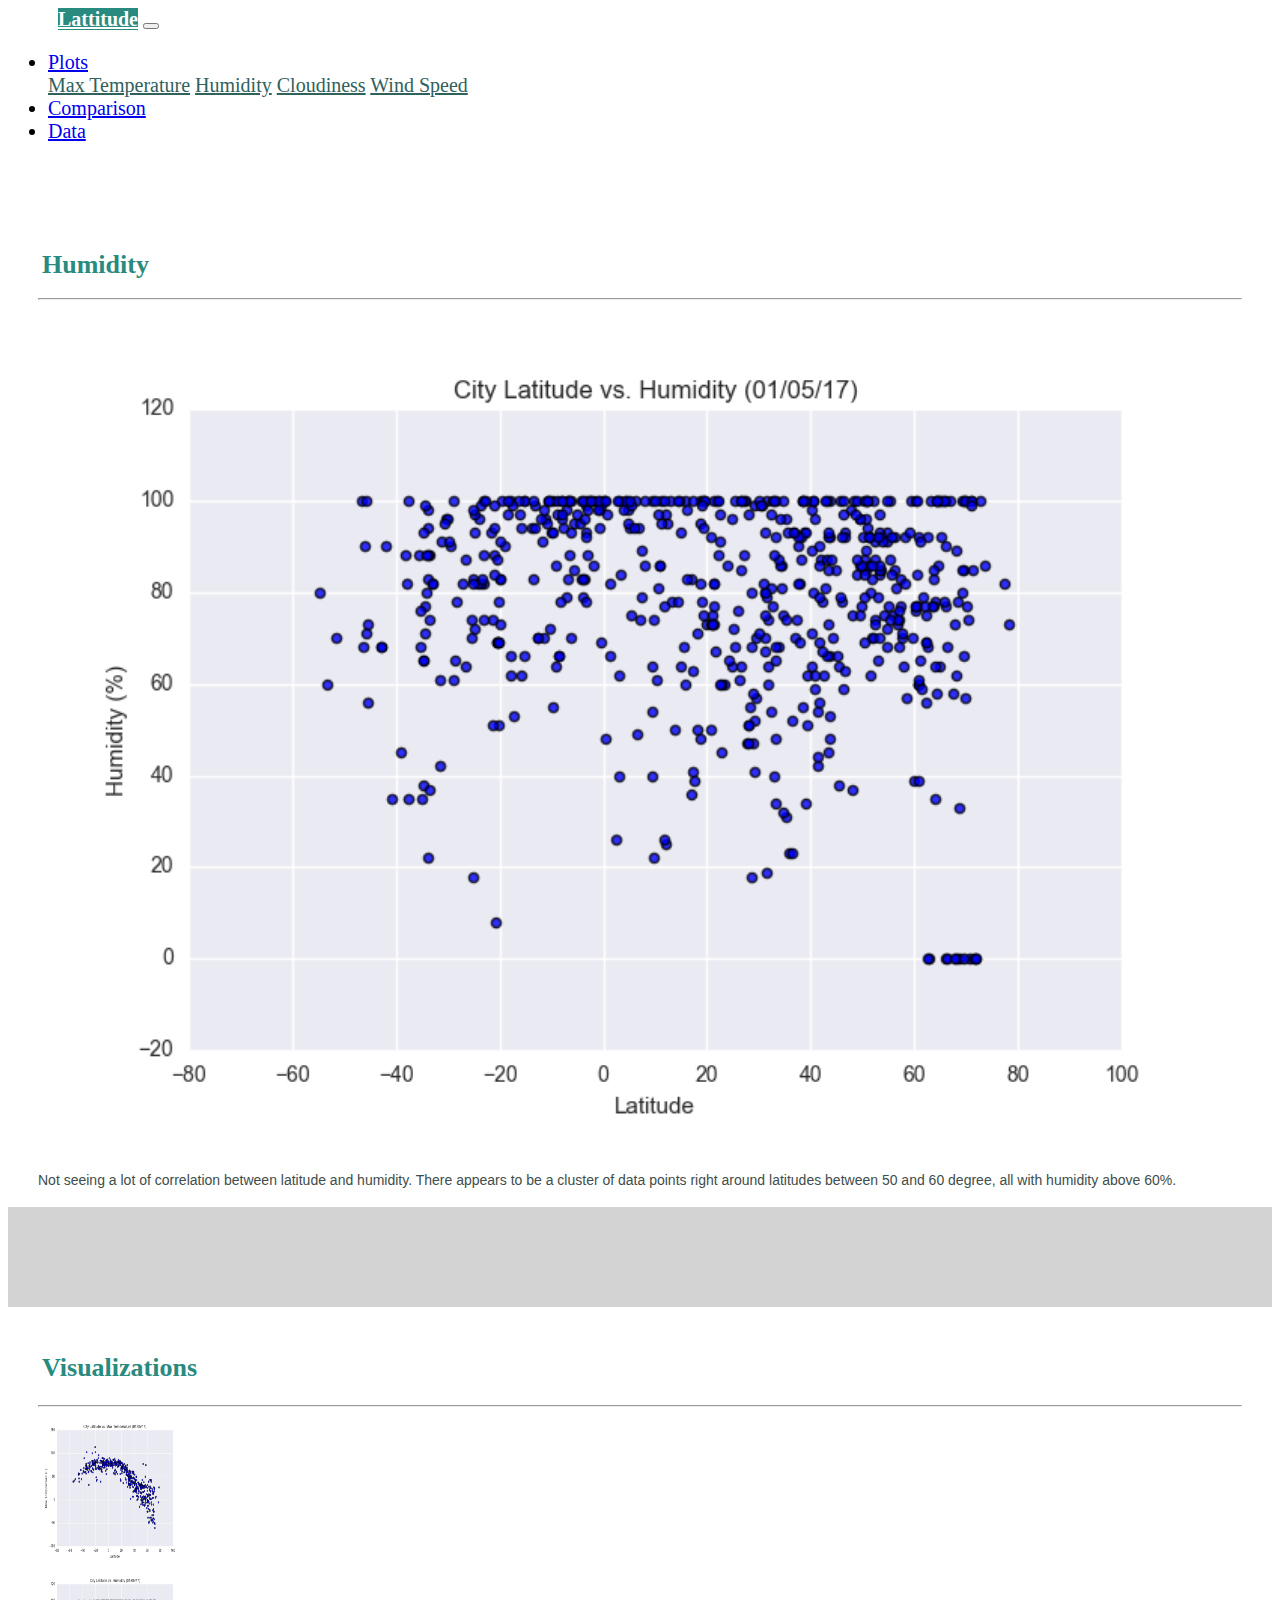
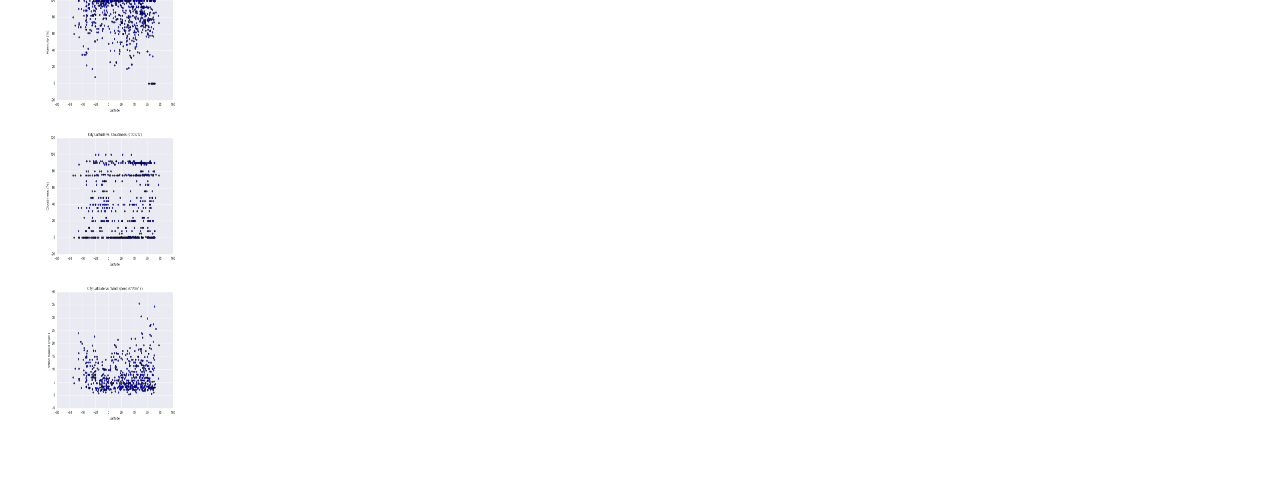
<file: humidity.html>
<!DOCTYPE html>
<html lang="en">

<head>
  <meta charset="UTF-8">
  <title>Bootstrap Visualization Dashboard</title>
  <link rel="stylesheet" href="https://cdn.jsdelivr.net/npm/bootstrap@4.5.3/dist/css/bootstrap.min.css" integrity="sha384-TX8t27EcRE3e/ihU7zmQxVncDAy5uIKz4rEkgIXeMed4M0jlfIDPvg6uqKI2xXr2" crossorigin="anonymous">
  <link rel="stylesheet" href="style.css">
</head>
<body>

<!-- Webpage #1: Landing Page -->
  <!-- navbar -->
  <div class="navigation">
    <nav class = "navbar fixed-top navbar-expand navbar-light">
        <a class="navbar-brand" href="index.html">Lattitude</a>
        <button class="navbar-toggler border" type="button" data-toggle="collapse" data-target="#navbarNavDropdown" aria-controls="navbarNavDropdown" aria-expanded="false" aria-label="Toggle navigation">
          <span class="navbar-toggler-icon"></span>
        </button>
  ​
        <!-- Collect the nav links, forms, and other content for toggling -->
        <div class="collapse navbar-collapse" id="navbarNavDropdown">
          <ul class="navbar-nav ml-auto">
            <li class="nav-item dropdown">
              <a href="#" class="nav-link dropdown-toggle" data-toggle="dropdown" id="navbarDropdownMenuLink" role="button" aria-haspopup="true" aria-expanded="false">Plots</a>
              <div class="dropdown-menu" aria-labelledby="navbarDropdownMenuLink">
                <a class="dropdown-item" href="max_temp.html">Max Temperature</a>
                <a class="dropdown-item" href="humidity.html">Humidity</a>
                <a class="dropdown-item" href="cloudiness.html">Cloudiness</a>
                <a class="dropdown-item" href="wind.html">Wind Speed</a>
              </div>
            </li>
            <li class="nav-item">
        <a class="nav-link" href="comparison.html">Comparison</a>
      </li>
            <li class="nav-item">
        <a class="nav-link" href="data.html">Data</a>
      </li>
          </ul>
        </div>
      </nav>
  </div>
  
  <!-- Page Description -->
  <div class = "container-bg">
    <div class = "container">
      <div class = "row">
        <div class = "col-md-7">
          <div class = "landing-summary">
          <h1 class = "landing-header"> Humidity </h1>
          <hr>
          <br>
          <img src="Resources/assets/images/Fig2.png">
          <p>Not seeing a lot of correlation between latitude and humidity.  There appears to be a cluster of data points right around latitudes between 50 and 60 degree, all with humidity above 60%.  </p>         
          </div>
        </div>


        <div class = "col-md-5">
          <div class = "imageNav-summary">
          <h2 class = "landing-header"> Visualizations </h2>        
          <hr>          
          <div class = "row">
            <div class = "col-md-6">
              <a href="max_temp.html">
              <img class = "small-image" src="Resources/assets/images/Fig1.png", title = "Lat vs. Max Temp">
              </a>
            </div>
            <div class = "col-md-6">
              <a href="humidity.html">
              <img class = "small-image" src="Resources/assets/images/Fig2.png", title = "Lat vs. Humidity">
              </a>
            </div>
   
            <div class = "col-md-6">
              <a href = "cloudiness.html">
              <img class = "small-image" src="Resources/assets/images/Fig3.png", title = "Lat vs. Cloudiness">
              </a>
            </div>
            <div class = "col-md-6">
              <a href = "wind.html">
              <img class = "small-image" src="Resources/assets/images/Fig4.png", title = "Lat vs. Wind">
              </a>
            </div>
         
        </div>
      </div>
    </div>
  </div>



<!-- jQuery CDN -->
<script src="https://code.jquery.com/jquery-3.5.1.slim.min.js"
integrity="sha384-DfXdz2htPH0lsSSs5nCTpuj/zy4C+OGpamoFVy38MVBnE+IbbVYUew+OrCXaRkfj"
crossorigin="anonymous"></script>
<!-- Bootstrap CDN -->
<script src="https://cdn.jsdelivr.net/npm/bootstrap@4.5.3/dist/js/bootstrap.bundle.min.js"
integrity="sha384-ho+j7jyWK8fNQe+A12Hb8AhRq26LrZ/JpcUGGOn+Y7RsweNrtN/tE3MoK7ZeZDyx"
crossorigin="anonymous"></script>

</body>

</html>
</file>
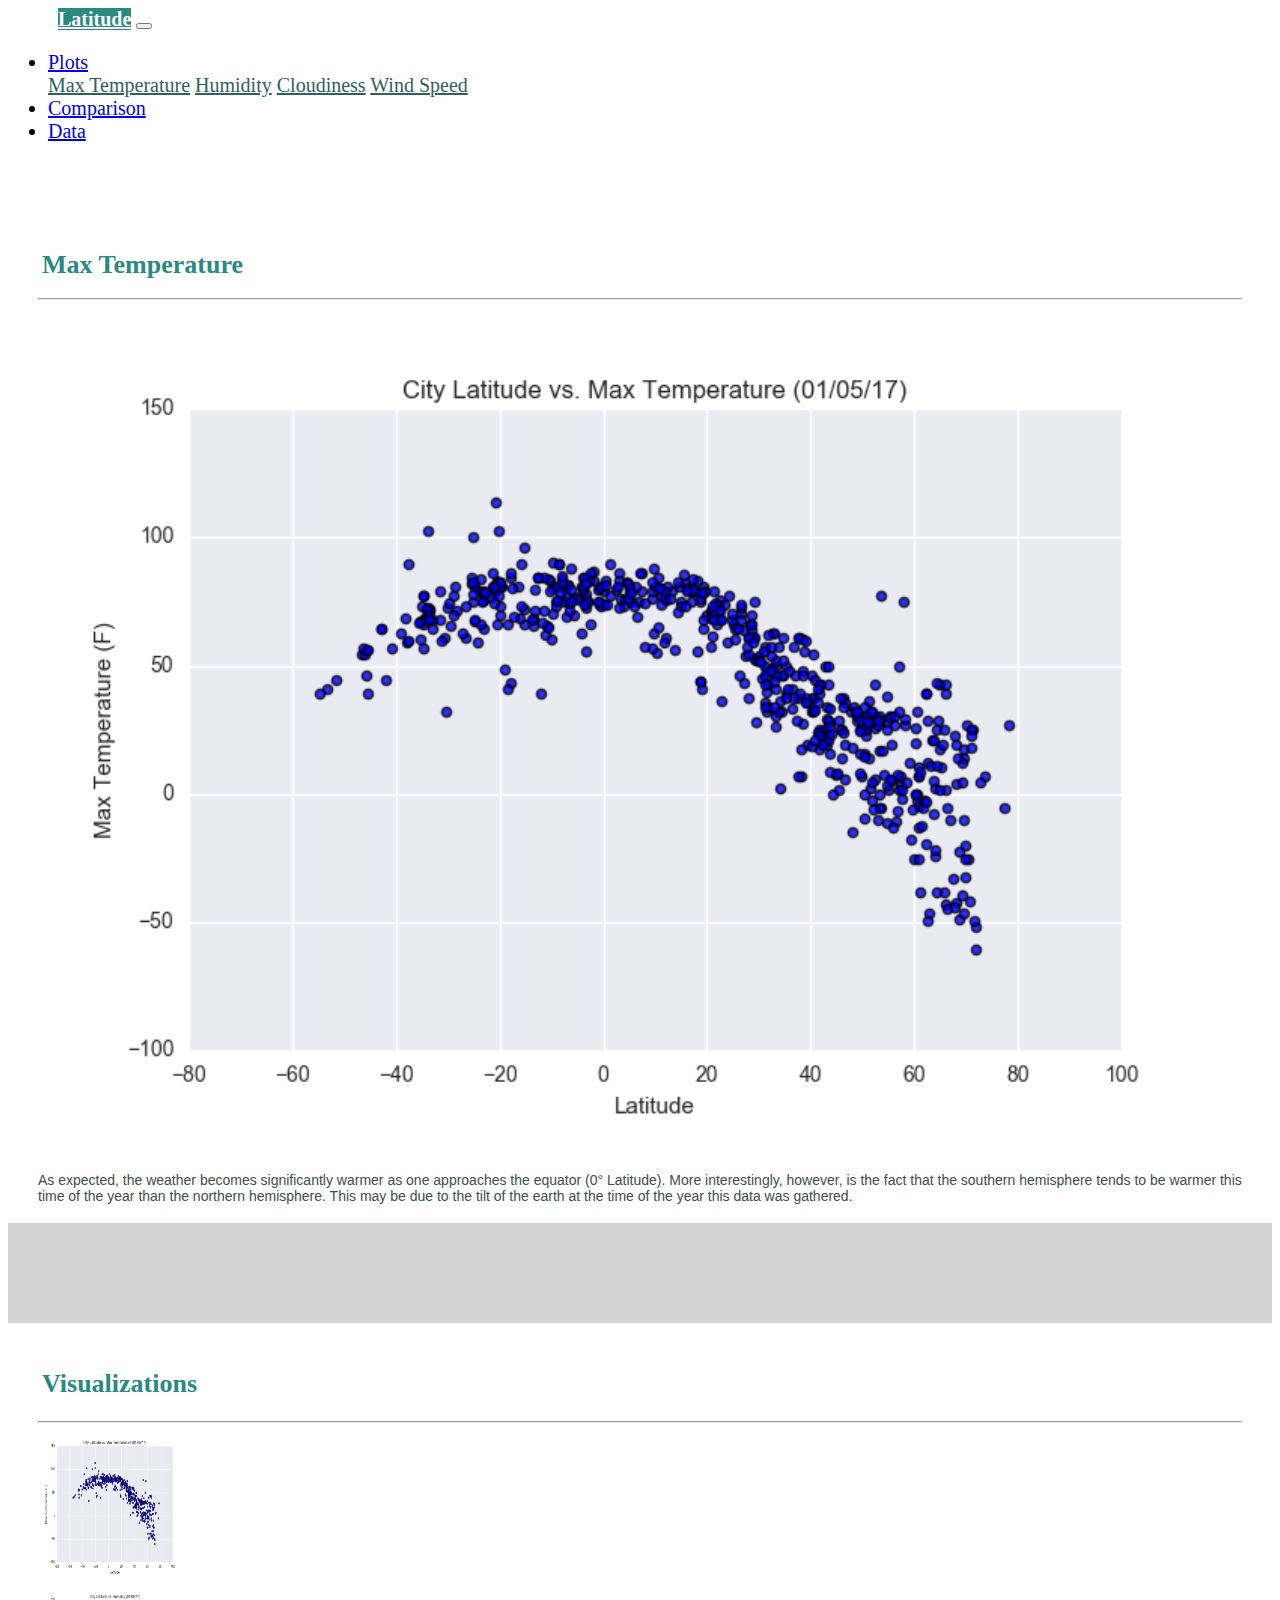
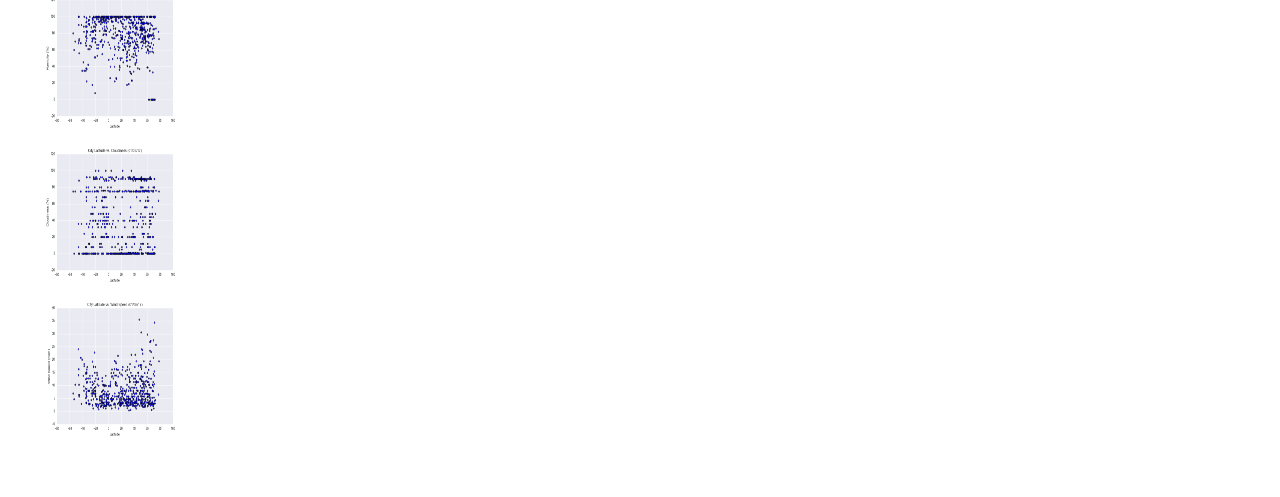
<file: max_temp.html>
<!DOCTYPE html>
<html lang="en">

<head>
  <meta charset="UTF-8">
  <title>Bootstrap Visualization Dashboard</title>
  <link rel="stylesheet" href="https://cdn.jsdelivr.net/npm/bootstrap@4.5.3/dist/css/bootstrap.min.css" integrity="sha384-TX8t27EcRE3e/ihU7zmQxVncDAy5uIKz4rEkgIXeMed4M0jlfIDPvg6uqKI2xXr2" crossorigin="anonymous">
  <link rel="stylesheet" href="style.css">
</head>
<body>

<!-- Webpage #1: Landing Page -->
  <!-- navbar -->
  <div class="navigation">
    <nav class = "navbar fixed-top navbar-expand navbar-light">
        <a class="navbar-brand" href="index.html">Latitude</a>
        <button class="navbar-toggler border" type="button" data-toggle="collapse" data-target="#navbarNavDropdown" aria-controls="navbarNavDropdown" aria-expanded="false" aria-label="Toggle navigation">
          <span class="navbar-toggler-icon"></span>
        </button>
  ​
        <!-- Collect the nav links, forms, and other content for toggling -->
        <div class="collapse navbar-collapse" id="navbarNavDropdown">
          <ul class="navbar-nav ml-auto">
            <li class="nav-item dropdown">
              <a href="#" class="nav-link dropdown-toggle" data-toggle="dropdown" id="navbarDropdownMenuLink" role="button" aria-haspopup="true" aria-expanded="false">Plots</a>
              <div class="dropdown-menu" aria-labelledby="navbarDropdownMenuLink">
                <a class="dropdown-item" href="max_temp.html">Max Temperature</a>
                <a class="dropdown-item" href="humidity.html">Humidity</a>
                <a class="dropdown-item" href="cloudiness.html">Cloudiness</a>
                <a class="dropdown-item" href="wind.html">Wind Speed</a>
              </div>
            </li>
            <li class="nav-item">
        <a class="nav-link" href="comparison.html">Comparison</a>
      </li>
            <li class="nav-item">
        <a class="nav-link" href="data.html">Data</a>
      </li>
          </ul>
        </div>
      </nav>
  </div>
  
  <!-- Page Description -->
  <div class = "container-bg">
    <div class = "container">
      <div class = "row">
        <div class = "col-md-7">
          <div class = "landing-summary">
          <h1 class = "landing-header"> Max Temperature </h1>
          <hr>
          <br>
          <img src="Resources/assets/images/Fig1.png">
          <p>As expected, the weather becomes significantly warmer as one approaches the equator (0&deg Latitude). More interestingly, however, is the fact that the southern hemisphere tends to be warmer this time of the year than the northern hemisphere. This may be due to the tilt of the earth at the time of the year this data was gathered. </p>         
          </div>
        </div>


        <div class = "col-md-5">
          <div class = "imageNav-summary">
          <h2 class = "landing-header"> Visualizations </h2>        
          <hr>          
          <div class = "row">
            <div class = "col-md-6">
              <a href="max_temp.html">
              <img class = "small-image" src="Resources/assets/images/Fig1.png", title = "Lat vs. Max Temp">
              </a>
            </div>
            <div class = "col-md-6">
              <a href="humidity.html">
              <img class = "small-image" src="Resources/assets/images/Fig2.png", title = "Lat vs. Humidity">
              </a>
            </div>
   
            <div class = "col-md-6">
              <a href = "cloudiness.html">
              <img class = "small-image" src="Resources/assets/images/Fig3.png", title = "Lat vs. Cloudiness">
              </a>
            </div>
            <div class = "col-md-6">
              <a href = "wind.html">
              <img class = "small-image" src="Resources/assets/images/Fig4.png", title = "Lat vs. Wind">
              </a>
            </div>
         
        </div>
      </div>
    </div>
  </div>



<!-- jQuery CDN -->
<script src="https://code.jquery.com/jquery-3.5.1.slim.min.js"
integrity="sha384-DfXdz2htPH0lsSSs5nCTpuj/zy4C+OGpamoFVy38MVBnE+IbbVYUew+OrCXaRkfj"
crossorigin="anonymous"></script>
<!-- Bootstrap CDN -->
<script src="https://cdn.jsdelivr.net/npm/bootstrap@4.5.3/dist/js/bootstrap.bundle.min.js"
integrity="sha384-ho+j7jyWK8fNQe+A12Hb8AhRq26LrZ/JpcUGGOn+Y7RsweNrtN/tE3MoK7ZeZDyx"
crossorigin="anonymous"></script>

</body>

</html>
</file>
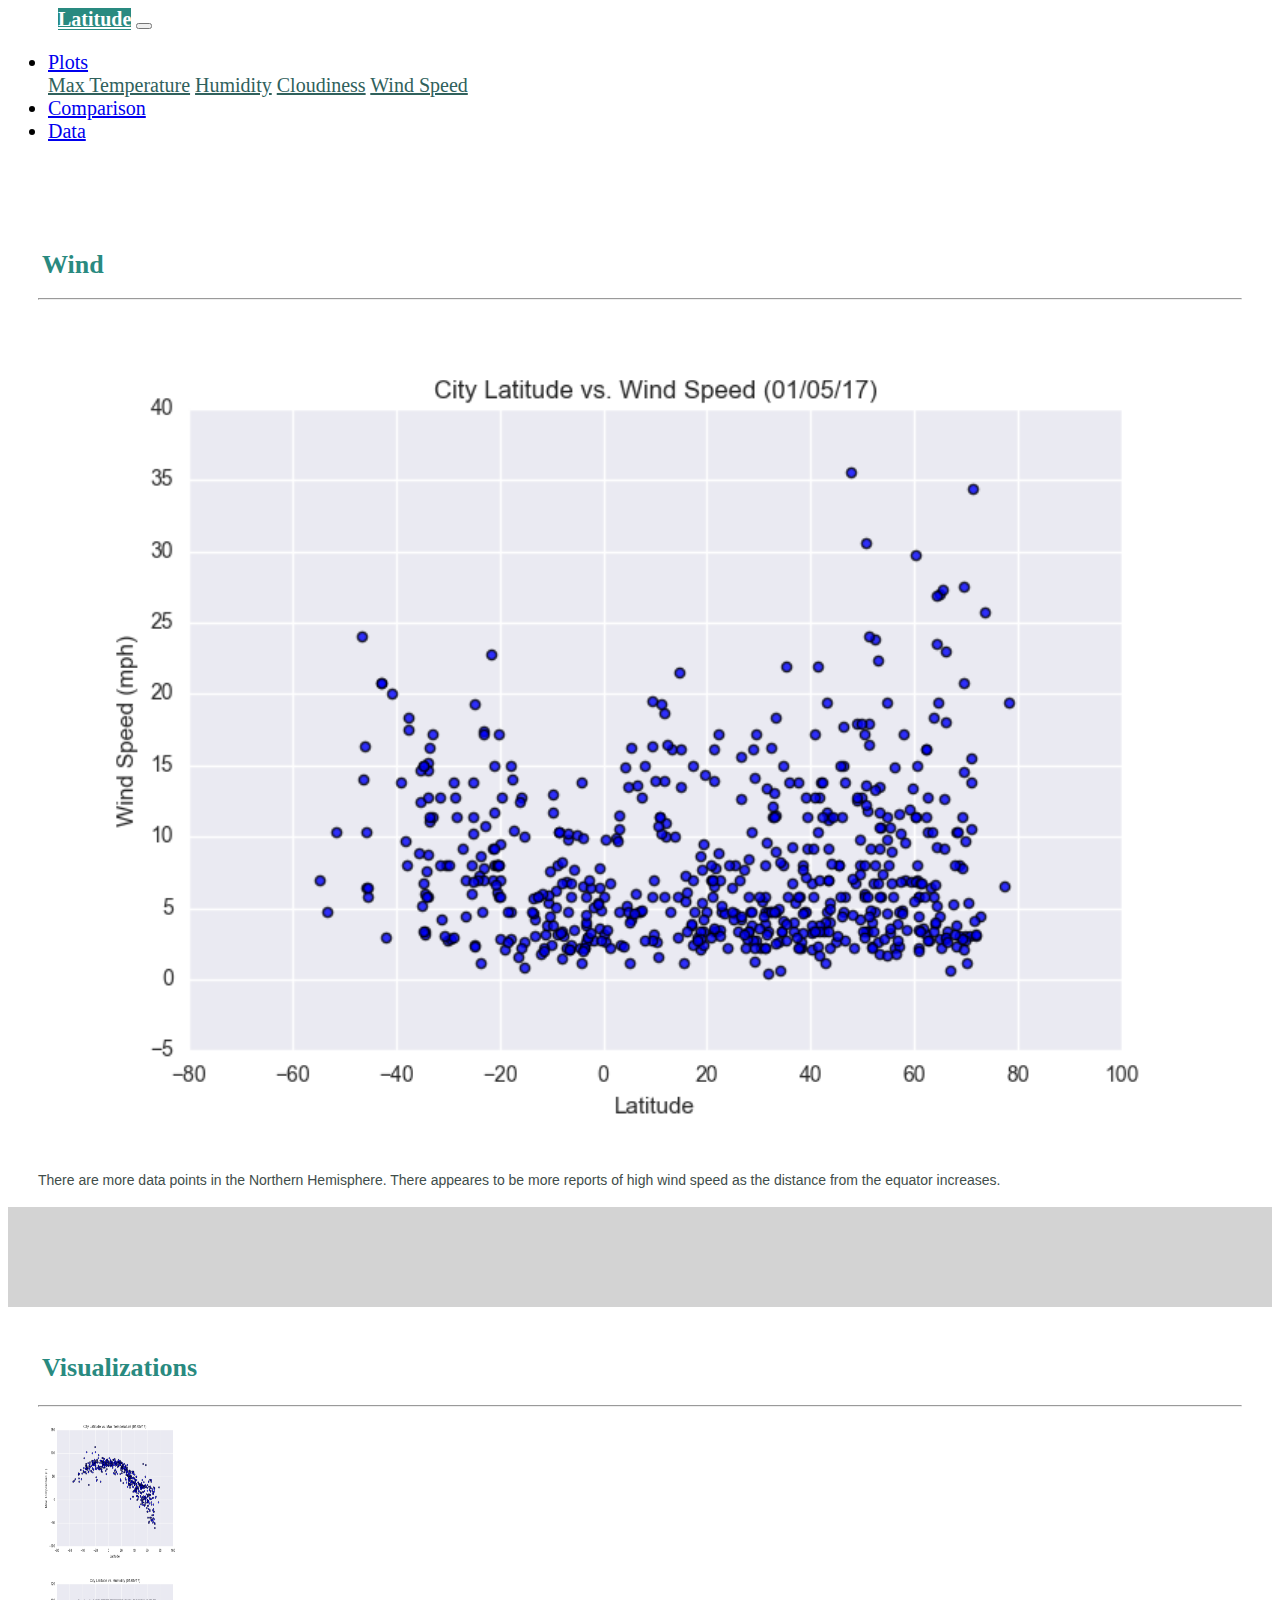
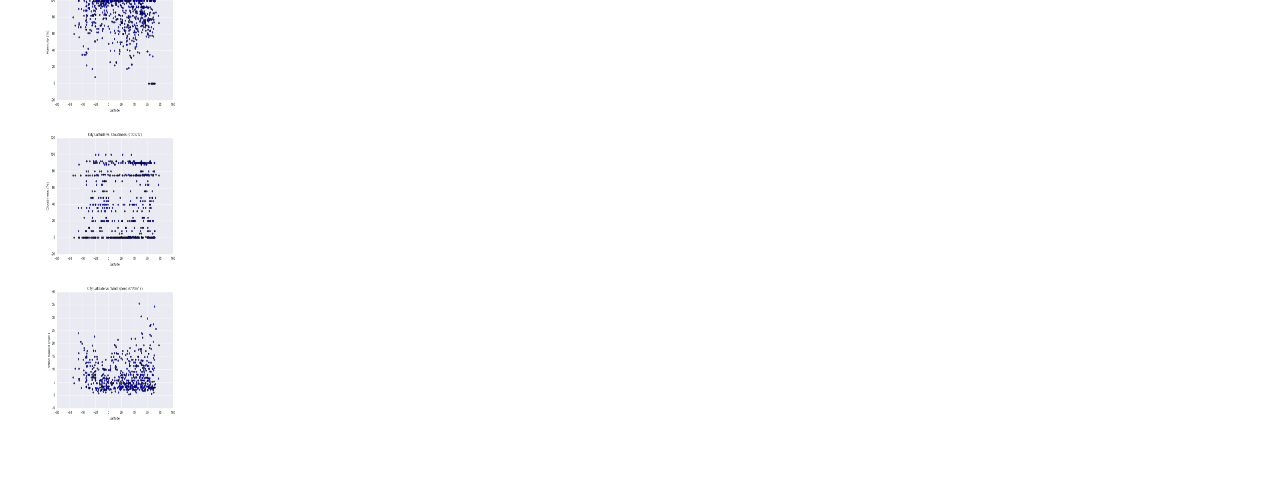
<file: wind.html>
<!DOCTYPE html>
<html lang="en">

<head>
  <meta charset="UTF-8">
  <title>Bootstrap Visualization Dashboard</title>
  <link rel="stylesheet" href="https://cdn.jsdelivr.net/npm/bootstrap@4.5.3/dist/css/bootstrap.min.css" integrity="sha384-TX8t27EcRE3e/ihU7zmQxVncDAy5uIKz4rEkgIXeMed4M0jlfIDPvg6uqKI2xXr2" crossorigin="anonymous">
  <link rel="stylesheet" href="style.css">
</head>
<body>

<!-- Webpage #1: Landing Page -->
  <!-- navbar -->
  <div class="navigation">
    <nav class = "navbar fixed-top navbar-expand navbar-light">
        <a class="navbar-brand" href="index.html">Latitude</a>
        <button class="navbar-toggler border" type="button" data-toggle="collapse" data-target="#navbarNavDropdown" aria-controls="navbarNavDropdown" aria-expanded="false" aria-label="Toggle navigation">
          <span class="navbar-toggler-icon"></span>
        </button>
  ​
        <!-- Collect the nav links, forms, and other content for toggling -->
        <div class="collapse navbar-collapse" id="navbarNavDropdown">
          <ul class="navbar-nav ml-auto">
            <li class="nav-item dropdown">
              <a href="#" class="nav-link dropdown-toggle" data-toggle="dropdown" id="navbarDropdownMenuLink" role="button" aria-haspopup="true" aria-expanded="false">Plots</a>
              <div class="dropdown-menu" aria-labelledby="navbarDropdownMenuLink">
                <a class="dropdown-item" href="max_temp.html">Max Temperature</a>
                <a class="dropdown-item" href="humidity.html">Humidity</a>
                <a class="dropdown-item" href="cloudiness.html">Cloudiness</a>
                <a class="dropdown-item" href="wind.html">Wind Speed</a>
              </div>
            </li>
            <li class="nav-item">
        <a class="nav-link" href="comparison.html">Comparison</a>
      </li>
            <li class="nav-item">
        <a class="nav-link" href="data.html">Data</a>
      </li>
          </ul>
        </div>
      </nav>
  </div>
  
  <!-- Page Description -->
  <div class = "container-bg">
    <div class = "container">
      <div class = "row">
        <div class = "col-md-7">
          <div class = "landing-summary">
          <h1 class = "landing-header"> Wind </h1>
          <hr>
          <br>
          <img src="Resources/assets/images/Fig4.png">
          <p> There are more data points in the Northern Hemisphere.  There appeares to be more reports of high wind speed as the distance from the equator increases. </p>         
          </div>
        </div>


        <div class = "col-md-5">
          <div class = "imageNav-summary">
          <h2 class = "landing-header"> Visualizations </h2>        
          <hr>          
          <div class = "row">
            <div class = "col-md-6">
              <a href="max_temp.html">
              <img class = "small-image" src="Resources/assets/images/Fig1.png", title = "Lat vs. Max Temp">
              </a>
            </div>
            <div class = "col-md-6">
              <a href="humidity.html">
              <img class = "small-image" src="Resources/assets/images/Fig2.png", title = "Lat vs. Humidity">
              </a>
            </div>
   
            <div class = "col-md-6">
              <a href = "cloudiness.html">
              <img class = "small-image" src="Resources/assets/images/Fig3.png", title = "Lat vs. Cloudiness">
              </a>
            </div>
            <div class = "col-md-6">
              <a href = "wind.html">
              <img class = "small-image" src="Resources/assets/images/Fig4.png", title = "Lat vs. Wind">
              </a>
            </div>
         
        </div>
      </div>
    </div>
  </div>



<!-- jQuery CDN -->
<script src="https://code.jquery.com/jquery-3.5.1.slim.min.js"
integrity="sha384-DfXdz2htPH0lsSSs5nCTpuj/zy4C+OGpamoFVy38MVBnE+IbbVYUew+OrCXaRkfj"
crossorigin="anonymous"></script>
<!-- Bootstrap CDN -->
<script src="https://cdn.jsdelivr.net/npm/bootstrap@4.5.3/dist/js/bootstrap.bundle.min.js"
integrity="sha384-ho+j7jyWK8fNQe+A12Hb8AhRq26LrZ/JpcUGGOn+Y7RsweNrtN/tE3MoK7ZeZDyx"
crossorigin="anonymous"></script>

</body>

</html>
</file>
<file: style.css>
style.css



body{
    background-color: #EDEDED; 
}

.navbar{
    max-height: 100px; 
	background-color: white; 
    font-size: 20px; 
}

.navigation .navbar-brand{
	color: white; 
	margin-left: 50px; 
	padding: inherit; 
	font-weight: bold; 
	background-color: rgb(41, 138, 128);
	font-family: Georgia, Times, "Times New Roman", serif;
}

.dropdown-item{
    color: #30615c; 
}

.dropdown-menu .dropdown-item:hover, .dropdown-menu .dropdown-item:active{
    background-color:#788a88; 
}

.nav-link:hover{
    background-color:#f0f4f5;
}

p{
	color: #414d4a;
	font-size: 14px;
	font-family: Arial, Helvetica, sans-serif;
}
/* .main-container{
	margin-top: 55px;
	margin-left: 55px;
	background-color: rgb(201, 199, 199);
} */

.container-bg {
	background: lightgrey
}

.small-image{
	width: 150px;
	height: 150px;
}

.small-image:hover{
    border-color:grey;
    border-style: solid; 
}

.landing-summary {
	background-color: white;
	margin-top: 100px;
	margin-bottom: 60px;
	padding: 10px 30px 5px;
	color: black;
}

.landing-header {
	color: rgb(41, 138, 128); 
	padding-top: 15px; 
	padding-left: 4px;
	font-size: 26px;
	font-weight: bold;

}

.imageNav-summary {
	background-color: white;
	margin-top: 100px;
	margin-bottom: 10px;
	padding: 10px 30px 40px;
	color: black;
}

.landing-image-left{
	float: left;
	width: 175px;
	height: 175px;
}

img{
	width: 100%;
	height: 100%;
}

th, td {
	border-bottom: 1px solid #ddd;
  }

tr:nth-child(even) {background-color: #f2f2f2;}
</file>
